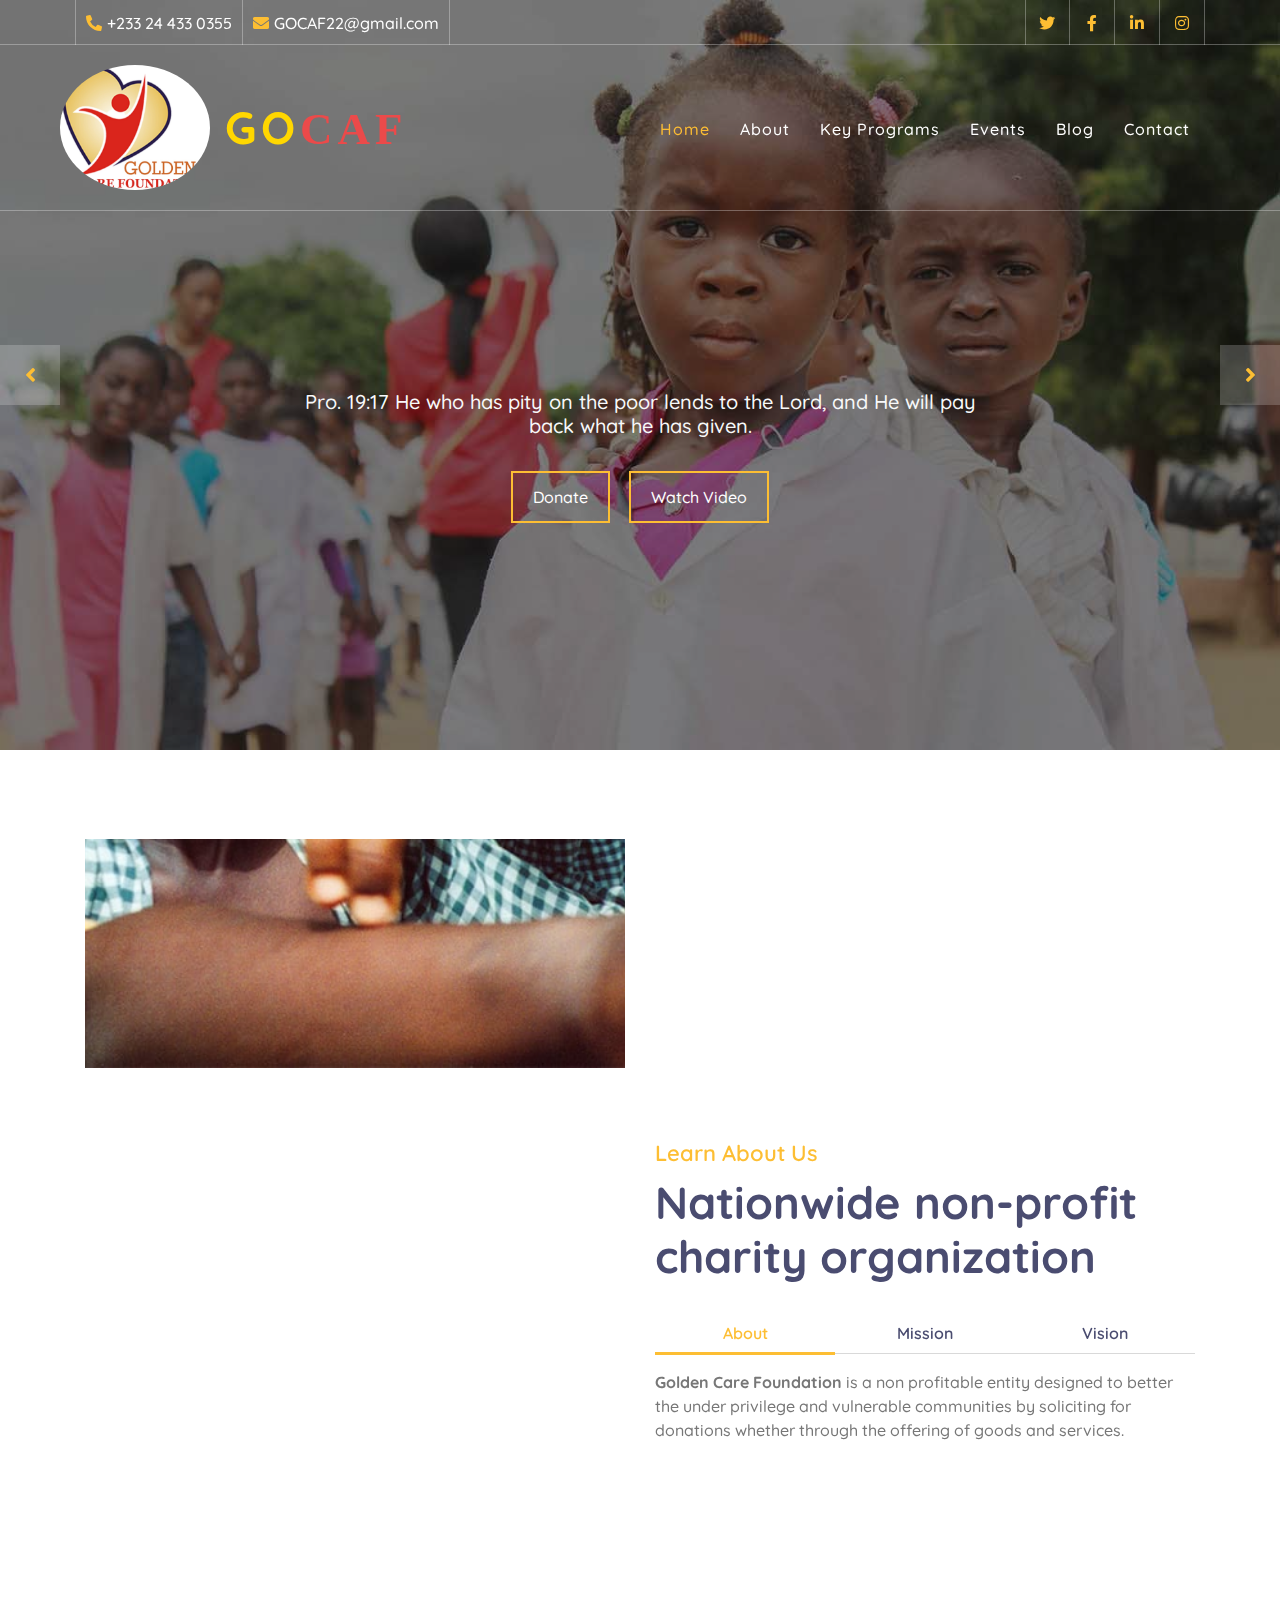
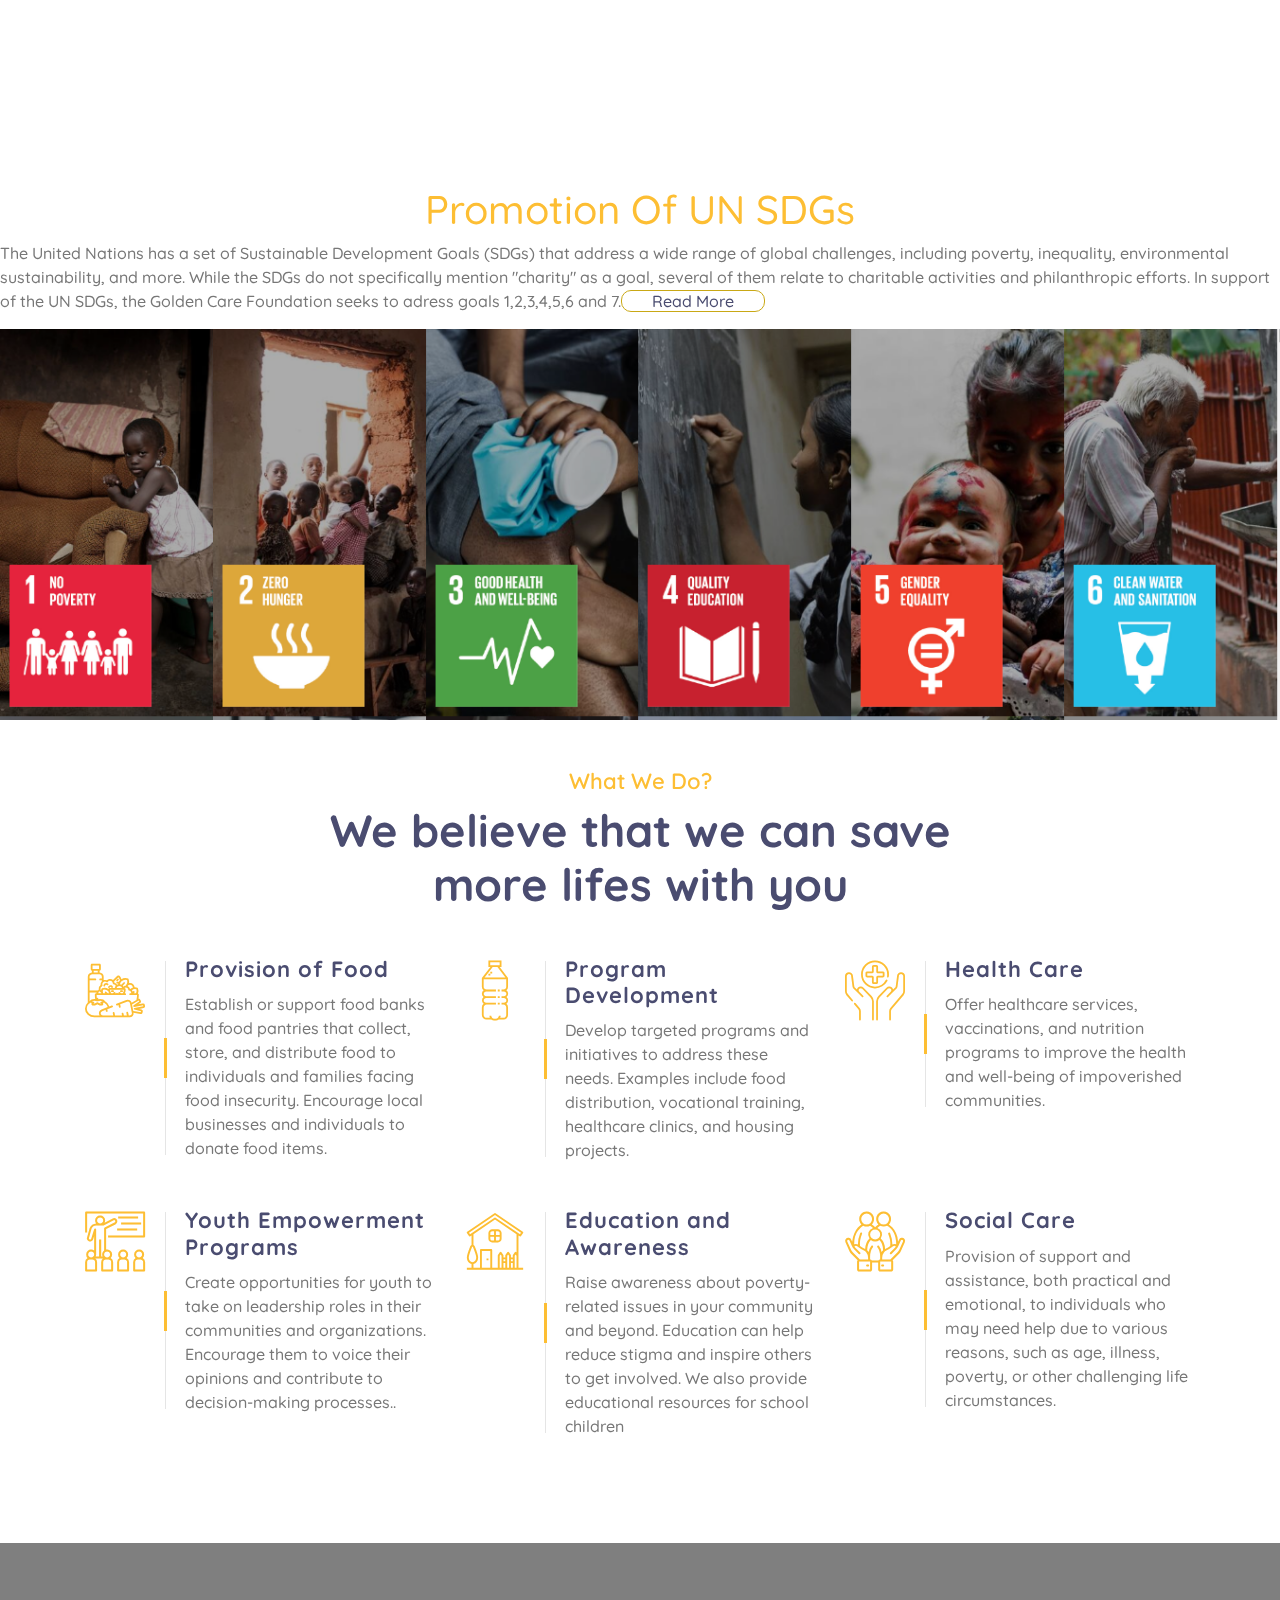
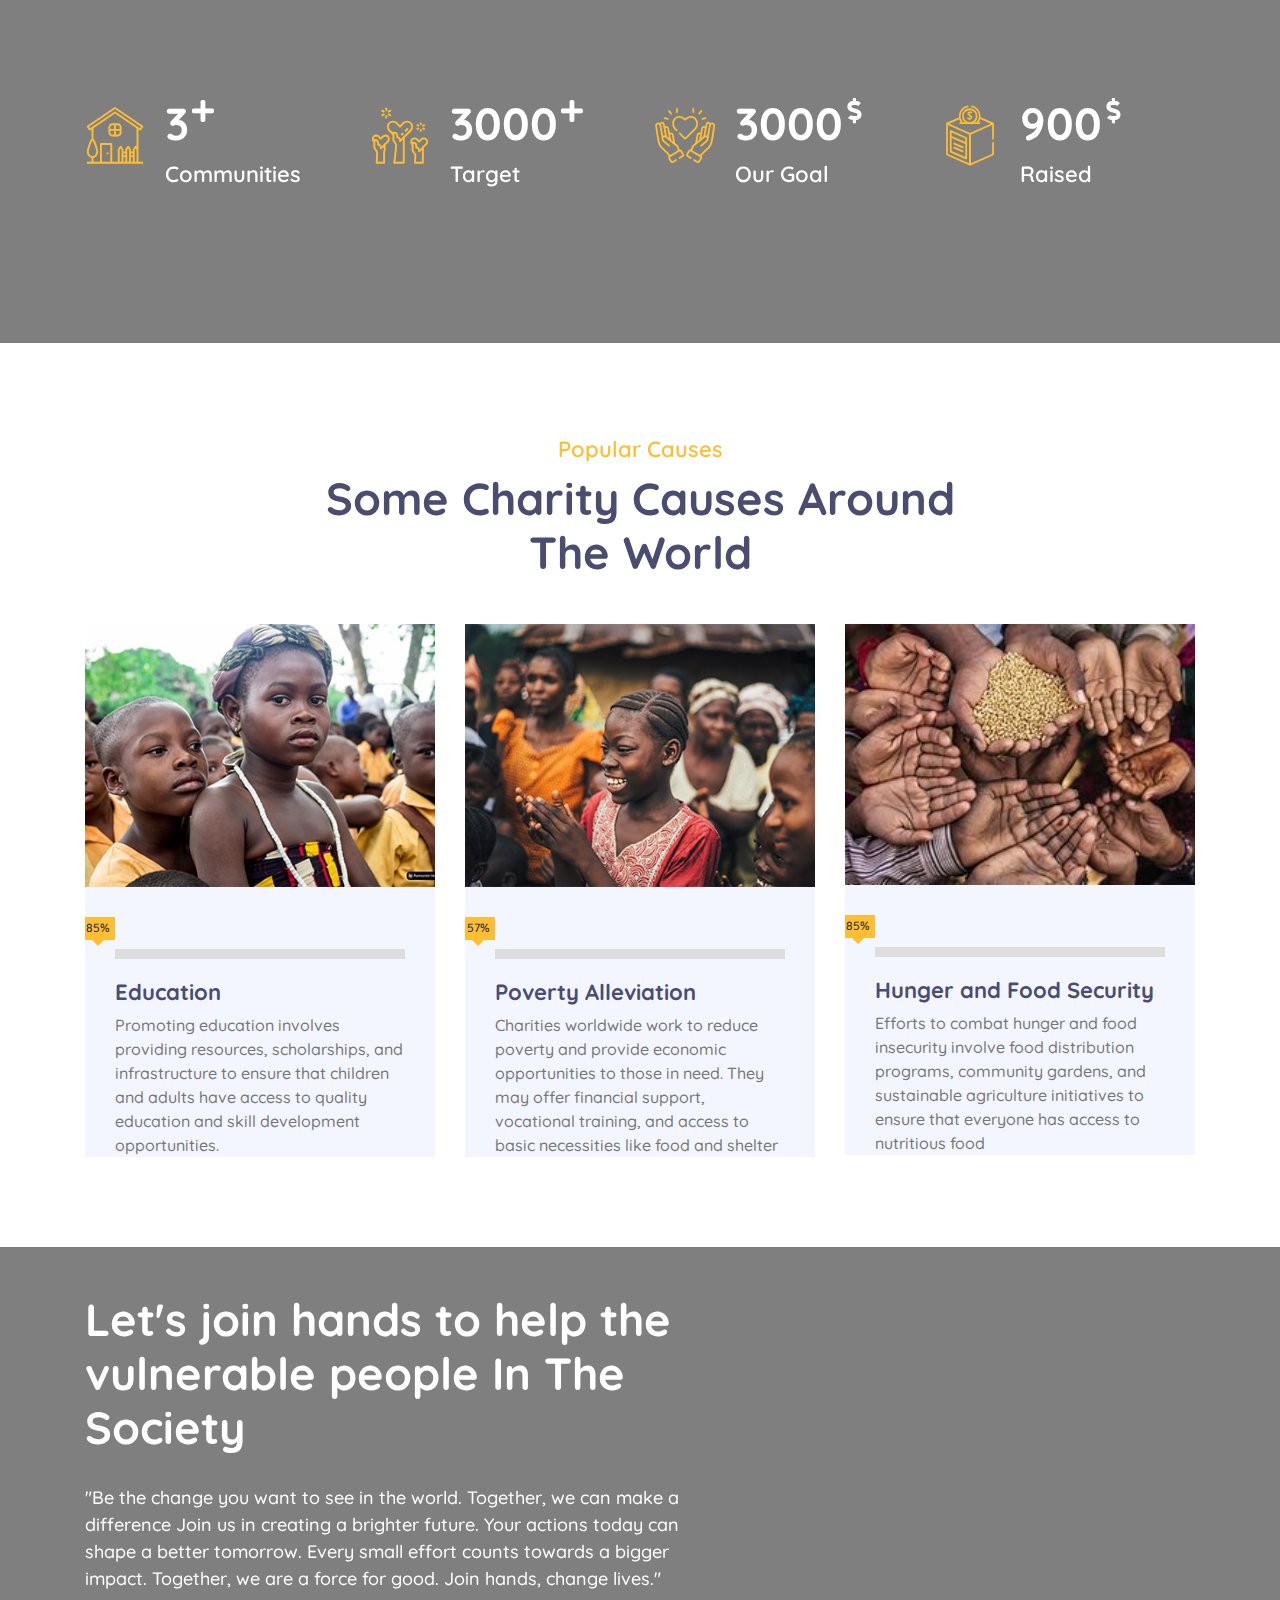
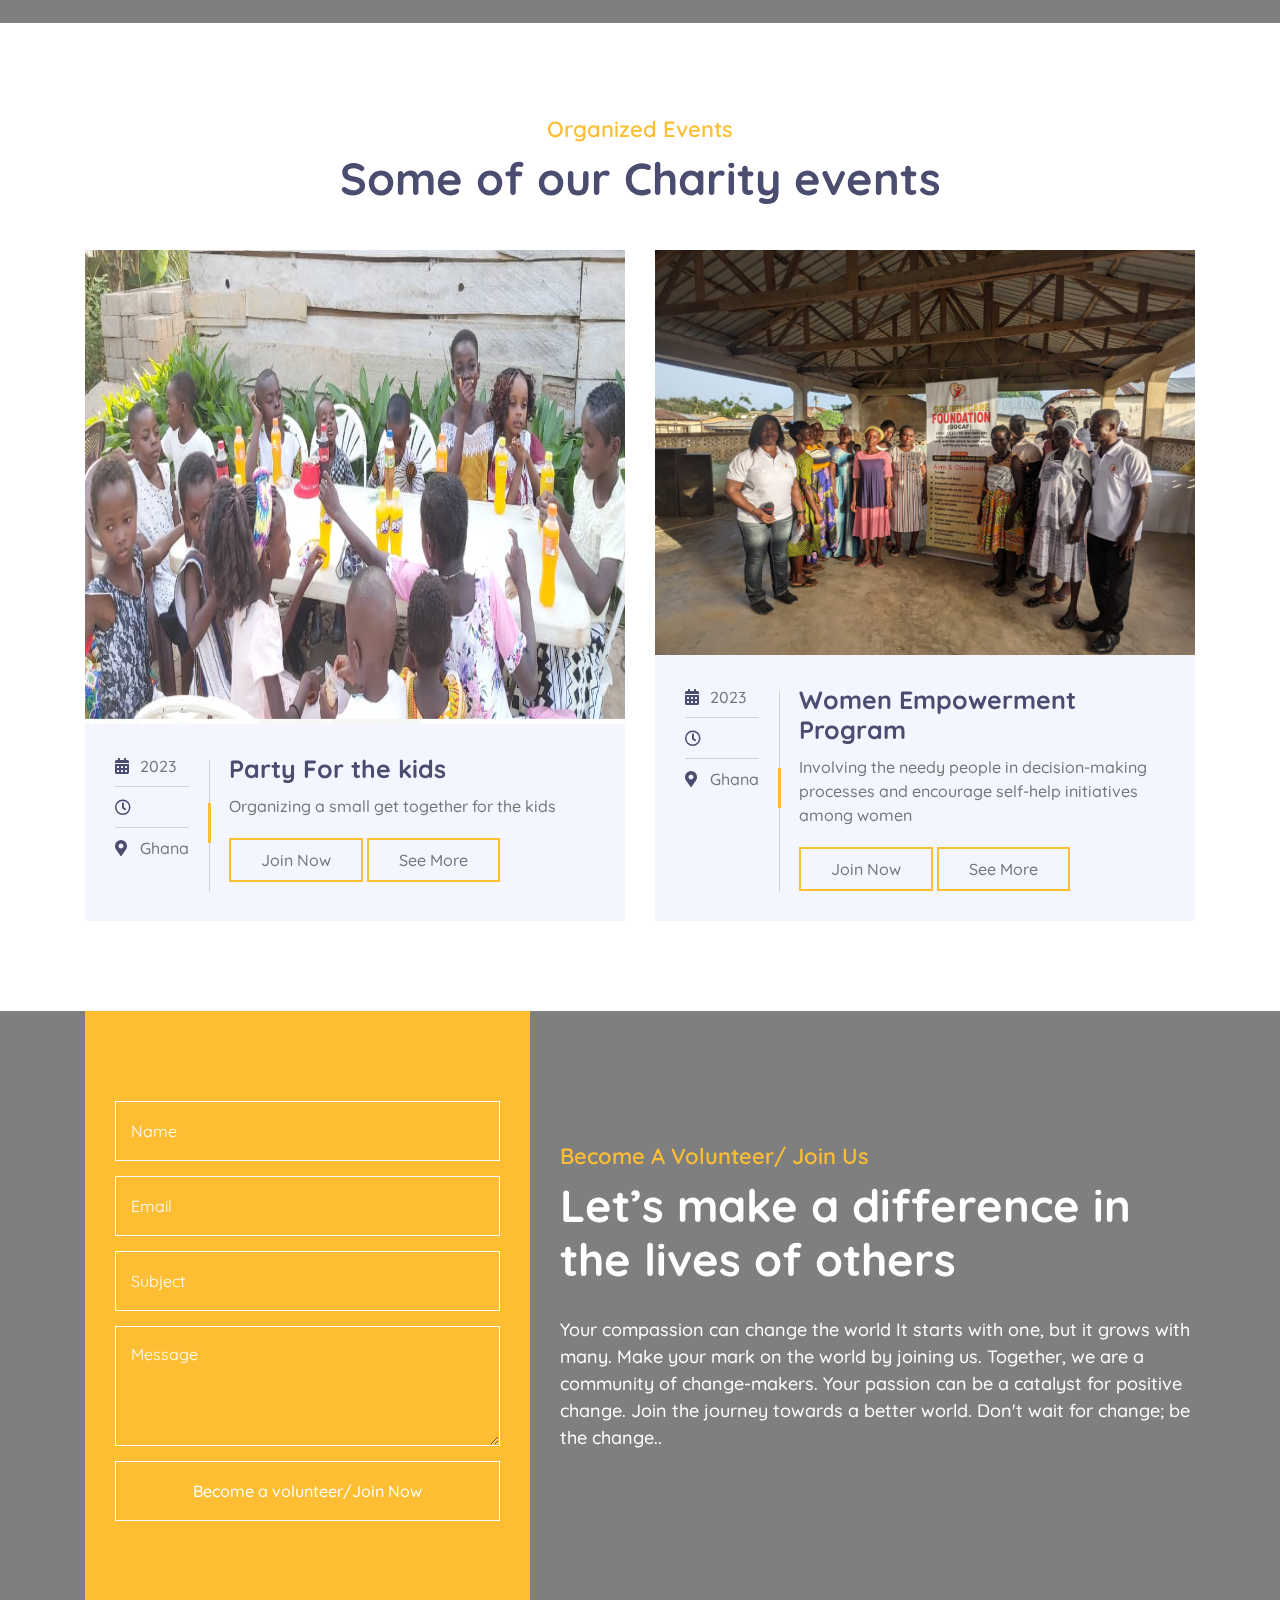
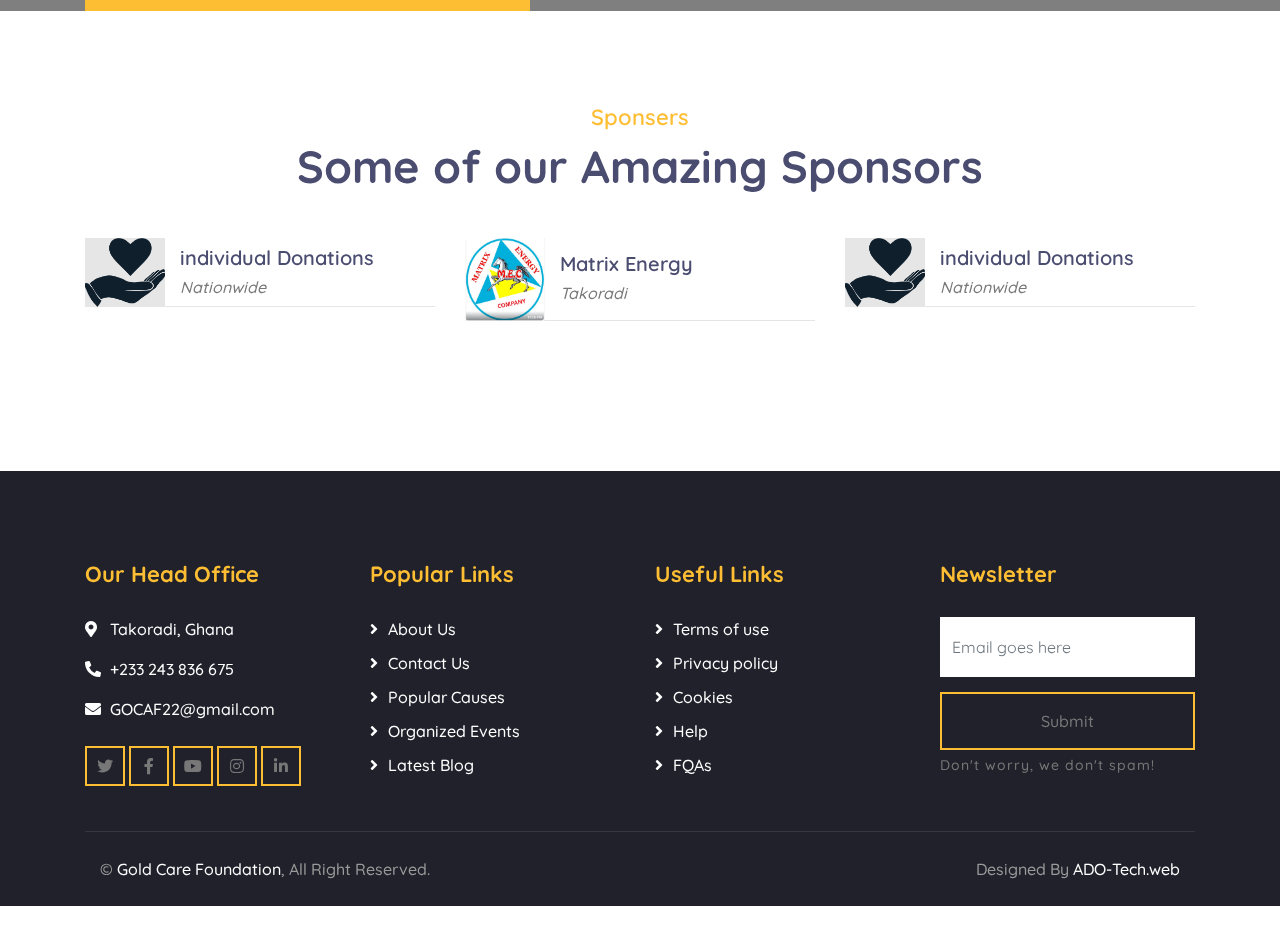
<file: index.html>
<!DOCTYPE html>
<html lang="en">
    <head>
        <meta charset="utf-8">
        <title>Golden Care Foundation</title>
        <meta content="width=device-width, initial-scale=1.0" name="viewport">
        <meta content="Free Website Template" name="keywords">
        <meta content="Free Website Template" name="description">

        <!-- Favicon -->
        <link href="img/favicon.ico" rel="icon">

        <!-- Google Font -->
        <link href="https://fonts.googleapis.com/css2?family=Quicksand:wght@300;400;500;600;700&display=swap" rel="stylesheet">
        
        <!-- CSS Libraries -->
        <link href="https://stackpath.bootstrapcdn.com/bootstrap/4.4.1/css/bootstrap.min.css" rel="stylesheet">
        <link href="https://cdnjs.cloudflare.com/ajax/libs/font-awesome/5.10.0/css/all.min.css" rel="stylesheet">
        <link href="lib/flaticon/font/flaticon.css" rel="stylesheet">
        <link href="lib/animate/animate.min.css" rel="stylesheet">
        <link href="lib/owlcarousel/assets/owl.carousel.min.css" rel="stylesheet">

        <!-- Template Stylesheet -->
        <link href="css/style.css" rel="stylesheet">
    </head>

    <body>
        <!-- Top Bar Start -->
        <div class="top-bar d-none d-md-block">
            <div class="container-fluid">
                <div class="row">
                    <div class="col-md-8">
                        <div class="top-bar-left">
                            <div class="text">
                                <i class="fa fa-phone-alt"></i>
                                <p>+233 24 433 0355</p>
                            </div>
                            <div class="text">
                                <i class="fa fa-envelope"></i>
                                <p>GOCAF22@gmail.com</p>
                            </div>
                        </div>
                    </div>
                    <div class="col-md-4">
                        <div class="top-bar-right">
                            <div class="social">
                                <a href=""><i class="fab fa-twitter"></i></a>
                                <a href=""><i class="fab fa-facebook-f"></i></a>
                                <a href=""><i class="fab fa-linkedin-in"></i></a>
                                <a href=""><i class="fab fa-instagram"></i></a>
                            </div>
                        </div>
                    </div>
                </div>
            </div>
        </div>
        <!-- Top Bar End -->

        <!-- Nav Bar Start -->
        <div class="navbar navbar-expand-lg bg-dark navbar-dark">
             <a href="index.html"><img id="page-logo" src="img/logo.png" alt=""></a>
            <div class="container-fluid">
                <a href="index.html" class="navbar-brand">GO<span class="foundation">CAF</span></a>
                <button type="button" class="navbar-toggler" data-toggle="collapse" data-target="#navbarCollapse">
                    <span class="navbar-toggler-icon"></span>
                </button>

                <div class="collapse navbar-collapse justify-content-between" id="navbarCollapse">
                    <div class="navbar-nav ml-auto">
                        <a href="index.html" class="nav-item nav-link active">Home</a>
                        <a href="about.html" class="nav-item nav-link">About</a>
                        <a href="causes.html" class="nav-item nav-link">Key Programs</a>
                        <a href="event.html" class="nav-item nav-link">Events</a>
                        <a href="blog.html" class="nav-item nav-link">Blog</a>
                        <!-- <div class="nav-item dropdown">
                            <a href="#" class="nav-link dropdown-toggle" data-toggle="dropdown">Pages</a>
                            <div class="dropdown-menu">
                                <a href="single.html" class="dropdown-item">Detail Page</a>
                                <a href="service.html" class="dropdown-item">What We Do</a>
                                <a href="team.html" class="dropdown-item">Meet The Team</a>
                                <a href="donate.html" class="dropdown-item">Donate Now</a>
                                <a href="volunteer.html" class="dropdown-item">Become A Volunteer</a>
                            </div>
                        </div> -->
                        <a href="contact.html" class="nav-item nav-link">Contact</a>
                    </div>
                </div>
            </div>
        </div>
        <!-- Nav Bar End -->


        <!-- Carousel Start -->
        <div class="carousel">
            <div class="container-fluid">
                <div class="owl-carousel">
                    <div class="carousel-item">
                        <div class="carousel-img">
                            <img src="img/carousel-1.jpg" alt="Image">
                        </div>
                        <div class="carousel-text">
                            <div class="container">
                            <h1 class="fade-in-out">Heart Of Gold Always Gives</h1>
                             </div>
                            <h5 id="quotation">Pro. 19:17 He who has pity on the poor lends to the Lord, and He will pay <span>back what he has given.</span></h5>
                            <p>
                            </p>
                            <div class="carousel-btn">
                                <a class="btn btn-custom" href="">Donate</a>
                                <a class="btn btn-custom btn-play" data-toggle="modal" data-src="img/books 5.mp4" data-target="#videoModal">Watch Video</a>
                            </div>
                        </div>
                    </div>
                    <div class="carousel-item">
                        <div class="carousel-img">
                            <img src="img/facts.jpg" alt="Image">
                        </div>
                        <div class="carousel-text">
                            <h1 class="fade-in-out">Get Involved with helping hand</h1>
                            <!-- <p>
                                Morbi sagittis turpis id suscipit feugiat. Suspendisse eu augue urna. Morbi sagittis, orci sodales varius fermentum, tortor
                            </p> -->
                            <div class="carousel-btn">
                                <a class="btn btn-custom" href="">Donate</a>
                                <a class="btn btn-custom btn-play" data-toggle="modal" data-src="img/books 5.mp4" data-target="#videoModal">Watch Video</a>
                            </div>
                        </div>
                    </div>
                    <div class="carousel-item">
                        <div class="carousel-img">
                            <img src="img/GROUP.PNG.png" alt="Image">
                        </div>
                        <div class="carousel-text">
                            <h1 class="fade-in-out">Bringing smiles to millions</h1>
                            <!-- <p>
                                Sed ultrices, est eget feugiat accumsan, dui nibh egestas tortor, ut rhoncus nibh ligula euismod quam. Proin pellentesque odio
                            </p> -->
                            <div class="carousel-btn">
                                <a class="btn btn-custom" href="">Donate Now</a>
                                <a class="btn btn-custom btn-play" data-toggle="modal" data-src="img/books 5.mp4" data-target="#videoModal">Watch Video</a>
                            </div>
                        </div>
                    </div>
                </div>
            </div>
        </div>
        <!-- Carousel End -->

        <!-- Video Modal Start-->
        <div class="modal fade" id="videoModal" tabindex="-1" role="dialog" aria-labelledby="exampleModalLabel" aria-hidden="true">
            <div class="modal-dialog" role="document">
                <div class="modal-content">
                    <div class="modal-body">
                        <button type="button" class="close" data-dismiss="modal" aria-label="Close">
                            <span aria-hidden="true">&times;</span>
                        </button>        
                        <!-- 16:9 aspect ratio -->
                        <div class="embed-responsive embed-responsive-16by9">
                            <iframe class="embed-responsive-item" src="" id="video"  allowscriptaccess="always" allow="autoplay"></iframe>
                        </div>
                    </div>
                </div>
            </div>
        </div> 
        <!-- Video Modal End -->
        

        <!-- About Start -->
        <div class="about">
            <div class="container">
                <div class="row align-items-center">
                    <div class="col-lg-6">
                        <div class="about-img" data-parallax="scroll" data-image-src="img/about.jpg"></div>
                    </div>
                    <div class="col-lg-6">
                        <div class="section-header">
                            <p>Learn About Us</p>
                            <h2>Nationwide non-profit charity organization</h2>
                        </div>
                        <div class="about-tab">
                            <ul class="nav nav-pills nav-justified">
                                <li class="nav-item">
                                    <a class="nav-link active" data-toggle="pill" href="#tab-content-1">About</a>
                                </li>
                                <li class="nav-item">
                                    <a class="nav-link" data-toggle="pill" href="#tab-content-2">Mission</a>
                                </li>
                                <li class="nav-item">
                                    <a class="nav-link" data-toggle="pill" href="#tab-content-3">Vision</a>
                                </li>
                            </ul>

                            <div class="tab-content">
                                <div id="tab-content-1" class="container tab-pane active">
                                    <strong>Golden Care Foundation </strong>is a non profitable entity designed to better the  
                                          under privilege and vulnerable communities by soliciting for donations
                                          whether through the offering of goods and services.
                                </div>
                                <div id="tab-content-2" class="container tab-pane fade">
                                    Our <strong>Mision</strong>  is to provide help to poeple in the under privilege society and improve
                                    the standard of living in their lives and environment.
                                </div>
                                <div id="tab-content-3" class="container tab-pane fade">
                                    Our<strong> Vision</strong> is to touch lives and transform people to have  better lives.
                                </div>
                            </div>
                        </div>
                    </div>
                </div>
            </div>
        </div>
        <!-- About End -->


        <section class="newOne">
          
            <h1>Promotion Of UN SDGs</h1>
            <p>The United Nations has a set of Sustainable Development Goals (SDGs) that address a wide 
               range of global challenges, including poverty, inequality, environmental sustainability, and more.
               While the SDGs do not specifically mention "charity" as a goal,
               several of them relate to charitable activities and philanthropic efforts. In support of the UN SDGs, the Golden Care Foundation seeks to adress 
            goals 1,2,3,4,5,6 and 7.<span><a target="_blank" href="https://sdgs.un.org/goals">Read More</a></span></p>
            <img width="100%" src="img/ungoals.png" alt="">

             </section>
        
        
        
        
        
        
        
        
        
        
        
        
        <!-- Service Start -->
        <div class="service">
            <div class="container">
                <div class="section-header text-center">
                    <p>What We Do?</p>
                    <h2>We believe that we can save more lifes with you</h2>
                </div>
                <div class="row">
                    <div class="col-lg-4 col-md-6">
                        <div class="service-item">
                            <div class="service-icon">
                                <i class="flaticon-diet"></i>
                            </div>
                            <div class="service-text">
                                <h3>Provision of Food</h3>
                                <p>Establish or support food banks and food pantries that collect, store, 
                                    and distribute food to individuals and families facing food insecurity.
                                    Encourage local businesses and individuals to donate food items.</p>
                            </div>
                        </div>
                    </div>
                    <div class="col-lg-4 col-md-6">
                        <div class="service-item">
                            <div class="service-icon">
                                <i class="flaticon-water"></i>
                            </div>
                            <div class="service-text">
                                <h3>Program Development</h3>
                                 <p>Develop targeted programs and initiatives to address these needs. 
                                   Examples include food distribution,
                                   vocational training, healthcare clinics, and housing projects.</p>
                            </div>
                        </div>
                    </div>
                    <div class="col-lg-4 col-md-6">
                        <div class="service-item">
                            <div class="service-icon">
                                <i class="flaticon-healthcare"></i>
                            </div>
                            <div class="service-text">
                                <h3>Health Care</h3>
                                <p>Offer healthcare services, vaccinations, 
                                  and nutrition programs to improve the health and well-being of impoverished communities.</p>
                            </div>
                        </div>
                    </div>
                    <div class="col-lg-4 col-md-6">
                        <div class="service-item">
                            <div class="service-icon">
                                <i class="flaticon-education"></i>
                            </div>
                            <div class="service-text">
                                <h3>Youth Empowerment Programs</h3>
                                <p>Create opportunities for youth to take on leadership roles in their communities and organizations.
                                   Encourage them to voice their opinions and contribute to decision-making processes..</p>
                            </div>
                        </div>
                    </div>
                    <div class="col-lg-4 col-md-6">
                        <div class="service-item">
                            <div class="service-icon">
                                <i class="flaticon-home"></i>
                            </div>
                            <div class="service-text">
                                <h3>Education and Awareness</h3>
                                <p>Raise awareness about poverty-related issues in your community and beyond. 
                                    Education can help reduce stigma and inspire others to get involved.
                                We also provide educational resources for school children</p>
                            </div>
                        </div>
                    </div>
                    <div class="col-lg-4 col-md-6">
                        <div class="service-item">
                            <div class="service-icon">
                                <i class="flaticon-social-care"></i>
                            </div>
                            <div class="service-text">
                                <h3>Social Care</h3>
                                <p>Provision of support and assistance, both practical and emotional, 
                                to individuals who may need help due to various reasons, such as age,
                                 illness, poverty, or other challenging life circumstances.
                                 </p>
                            </div>
                        </div>
                    </div>
                </div>
            </div>
        </div>
        <!-- Service End -->
        
        
        <!-- Facts Start -->
        <div class="facts" data-parallax="scroll" data-image-src="img/facts.jpg">
            <div class="container">
                <div class="row">
                    <div class="col-lg-3 col-md-6">
                        <div class="facts-item">
                            <i class="flaticon-home"></i>
                            <div class="facts-text">
                                <h3 class="facts-plus" data-toggle="counter-up">3</h3>
                               <p>Communities</p>
                            </div>
                        </div>
                    </div>
                    <div class="col-lg-3 col-md-6">
                        <div class="facts-item">
                            <i class="flaticon-charity"></i>
                            <div class="facts-text">
                                <h3 class="facts-plus" data-toggle="counter-up">3000</h3>
                              <p>Target</p>
                            </div>
                        </div>
                    </div>
                    <div class="col-lg-3 col-md-6">
                        <div class="facts-item">
                            <i class="flaticon-kindness"></i>
                            <div class="facts-text">
                                <h3 class="facts-dollar" data-toggle="counter-up">3000</h3>
                                <p>Our Goal</p>
                            </div>
                        </div>
                    </div>
                    <div class="col-lg-3 col-md-6">
                        <div class="facts-item">
                            <i class="flaticon-donation"></i>
                            <div class="facts-text">
                                <h3 class="facts-dollar" data-toggle="counter-up">900</h3>
                                <p>Raised</p>
                            </div>
                        </div>
                    </div>
                </div>
            </div>
        </div>
        <!-- Facts End -->
        
        
        <!-- Causes Start -->
        <div class="causes">
            <div class="container">
                <div class="section-header text-center">
                    <p>Popular Causes</p>
                    <h2>Some Charity Causes Around The World</h2>
                </div>
                <div class="owl-carousel causes-carousel">
                    <div class="causes-item">
                        <div class="causes-img">
                            <img src="img/causes-1.jpg" alt="Image">
                        </div>
                        <div class="causes-progress">
                            <div class="progress">
                                <div class="progress-bar" role="progressbar" aria-valuenow="85" aria-valuemin="0" aria-valuemax="100">
                                    <span>85%</span>
                                </div>
                            </div>
                            <!-- <div class="progress-text">
                                <p><strong>Raised:</strong> $100000</p>
                                <p><strong>Goal:</strong> $50000</p>
                            </div> -->
                        </div>
                        <div class="causes-text">
                            <h3>Education</h3>
                            <p> Promoting education involves providing resources, scholarships, and 
                                infrastructure to ensure that children
                                and adults have access to quality education and skill development opportunities.</p>
                        </div>
                        <!-- <div class="causes-btn">
                            <a class="btn btn-custom">Learn More</a>
                            <a class="btn btn-custom">Join Now</a>
                        </div> -->
                    </div>
                    <div class="causes-item">
                        <div class="causes-img">
                            <img src="img/causes-2.jpg" alt="Image">
                        </div>
                        <div class="causes-progress">
                            <div class="progress">
                                <div class="progress-bar" role="progressbar" aria-valuenow="85" aria-valuemin="0" aria-valuemax="100">
                                    <span>57%</span>
                                </div>
                            </div>
                            <!-- <div class="progress-text">
                                <p><strong>Raised:</strong> $100000</p>
                                <p><strong>Goal:</strong> $50000</p>
                            </div> -->
                        </div>
                        <div class="causes-text">
                            <h3>Poverty Alleviation</h3>
                            <p> Charities worldwide work to reduce poverty and provide economic opportunities to those in need.
                                They may offer financial support, vocational training,
                                and access to basic necessities like food and shelter</p>
                        </div>
                        <!-- <div class="causes-btn">
                            <a class="btn btn-custom">Learn More</a>
                            <a class="btn btn-custom">Join Now</a>
                        </div> -->
                    </div>
                    <div class="causes-item">
                        <div class="causes-img">
                            <img src="img/food.png" alt="Image">
                        </div>
                        <div class="causes-progress">
                            <div class="progress">
                                <div class="progress-bar" role="progressbar" aria-valuenow="85" aria-valuemin="0" aria-valuemax="100">
                                    <span>85%</span>
                                </div>
                            </div>
                            <!-- <div class="progress-text">
                                <p><strong>Raised:</strong> $100000</p>
                                <p><strong>Goal:</strong> $50000</p>
                            </div> -->
                        </div>
                        <div class="causes-text">
                            <h3>Hunger and Food Security</h3>
                            <p> Efforts to combat hunger and food insecurity involve food distribution programs, 
                                community gardens, and sustainable agriculture
                                initiatives to ensure that everyone has access to nutritious food</p>
                        </div>
                        <!-- <div class="causes-btn">
                            <a class="btn btn-custom">Learn More</a>
                            <a class="btn btn-custom">Join Now</a>
                        </div> -->
                    </div>
                    <div class="causes-item">
                        <div class="causes-img">
                            <img src="img/elderly care.png" alt="Image">
                        </div>
                        <div class="causes-progress">
                            <div class="progress">
                                <div class="progress-bar" role="progressbar" aria-valuenow="85" aria-valuemin="0" aria-valuemax="100">
                                    <span>85%</span>
                                </div>
                            </div>
                            <!-- <div class="progress-text">
                                <p><strong>Raised:</strong> $100000</p>
                                <p><strong>Goal:</strong> $50000</p>
                            </div> -->
                        </div>
                        <div class="causes-text">
                            <h3>Elderly Care</h3>
                            <p> Initiatives support the well-being of elderly individuals by providing companionship,
                                healthcare, and resources to improve their quality of life.</p>
                        </div>
                        <!-- <div class="causes-btn">
                            <a class="btn btn-custom">Learn More</a>
                            <a class="btn btn-custom">Join Now</a>
                        </div> -->
                    </div>
                </div>
            </div>
        </div>
        <!-- Causes End -->
        
        
        <!-- Donate Start -->
        <div class="donate" data-parallax="scroll" data-image-src="img/donate.jpg">
            <div class="container">
                <div class="row align-items-center">
                    <div class="col-lg-7">
                        <div class="donate-content">
                            <div class="section-header">
                                <!-- <p>Join Now</p> -->
                                <h2>Let's join hands to help the vulnerable  people In The Society</h2>
                            </div>
                            <div class="donate-text">
                                <p>"Be the change you want to see in the world.
                                    Together, we can make a difference
                                    Join us in creating a brighter future.
                                    Your actions today can shape a better tomorrow.
                                    Every small effort counts towards a bigger impact.
                                    Together, we are a force for good.
                                    Join hands, change lives."
                                </p>
                            </div>
                        </div>
                    </div>
                    <!-- <div class="col-lg-5">
                        <div class="donate-form">
                            <form>
                                <div class="control-group">
                                    <input type="text" class="form-control" placeholder="Name" required="required" />
                                </div>
                                <div class="control-group">
                                    <input type="email" class="form-control" placeholder="Email" required="required" />
                                </div> -->
                                <!-- <div class="btn-group btn-group-toggle" data-toggle="buttons">
                                    <label class="btn btn-custom active">
                                        <input type="radio" name="options" checked> $10
                                    </label>
                                    <label class="btn btn-custom">
                                        <input type="radio" name="options"> $20
                                    </label>
                                    <label class="btn btn-custom">
                                        <input type="radio" name="options"> $30
                                    </label>
                                </div> -->
                                <!-- <div>
                                    <button class="btn btn-custom" type="submit">Join Now</button>
                                </div> -->
                            </form>
                        </div>
                    </div>
                </div>
            </div>
        </div>
        <!-- Donate End -->
        
        
        <!-- Event Start -->
        <div class="event">
            <div class="container">
                <div class="section-header text-center">
                    <p>Organized Events</p>
                    <h2>Some of our Charity events </h2>
                </div>
                <div class="row">
                    <div class="col-lg-6">
                        <div class="event-item">
                            <img height="474px" src="img/party.png" alt="Image">
                            
                            <div class="event-content">
                                <div class="event-meta">
                                    <p><i class="fa fa-calendar-alt"></i>2023</p>
                                    <p><i class="far fa-clock"></i></p>
                                    <p><i class="fa fa-map-marker-alt"></i>Ghana</p>
                                </div>
                                <div class="event-text">
                                    <h3>Party For the kids</h3>
                                    <p>
                                        Organizing a small get together for the kids
                                    </p>
                                    <a class="btn btn-custom" href="">Join Now</a>
                                    <a  class="btn btn-custom" href="event.html">See More</a>
                                </div>
                            </div>
                        </div>
                    </div>
                    <div class="col-lg-6">
                        <div class="event-item">
                            <img  src="img/widows 2.jpg" alt="Image">
                            <div class="event-content">
                                <div class="event-meta">
                                    <p><i class="fa fa-calendar-alt"></i>2023</p>
                                    <p><i class="far fa-clock"></i></p>
                                    <p><i class="fa fa-map-marker-alt"></i>Ghana</p>
                                </div>
                                <div class="event-text">
                                    <h3>Women Empowerment Program</h3>
                                    <p >
                                        Involving the needy people in decision-making processes and encourage
                                        self-help initiatives among women
                                    </p>
                                    <a class="btn btn-custom" href="">Join Now</a>
                                    <a target="_blank" class="btn btn-custom" href="event.html">See More</a>
                                </div>
                            </div>
                        </div>
                    </div>
                </div>
            </div>
        </div>
        <!-- Event End -->


        <!-- Team Start -->
        <!-- <div class="team">
            <div class="container">
                <div class="section-header text-center">
                    <p>Meet Our Team</p>
                    <h2>Awesome guys behind our charity activities</h2>
                </div>
                <div class="row">
                    <div class="col-lg-3 col-md-6">
                        <div class="team-item">
                            <div class="team-img">
                                <img src="img/team-1.jpg" alt="Team Image">
                            </div>
                            <div class="team-text">
                                <h2>Donald John</h2>
                                <p>Founder & CEO</p>
                                <div class="team-social">
                                    <a href=""><i class="fab fa-twitter"></i></a>
                                    <a href=""><i class="fab fa-facebook-f"></i></a>
                                    <a href=""><i class="fab fa-linkedin-in"></i></a>
                                    <a href=""><i class="fab fa-instagram"></i></a>
                                </div>
                            </div>
                        </div>
                    </div>
                    <div class="col-lg-3 col-md-6">
                        <div class="team-item">
                            <div class="team-img">
                                <img src="img/team-2.jpg" alt="Team Image">
                            </div>
                            <div class="team-text">
                                <h2>Adam Phillips</h2>
                                <p>Chef Executive</p>
                                <div class="team-social">
                                    <a href=""><i class="fab fa-twitter"></i></a>
                                    <a href=""><i class="fab fa-facebook-f"></i></a>
                                    <a href=""><i class="fab fa-linkedin-in"></i></a>
                                    <a href=""><i class="fab fa-instagram"></i></a>
                                </div>
                            </div>
                        </div>
                    </div>
                    <div class="col-lg-3 col-md-6">
                        <div class="team-item">
                            <div class="team-img">
                                <img src="img/team-3.jpg" alt="Team Image">
                            </div>
                            <div class="team-text">
                                <h2>Thomas Olsen</h2>
                                <p>Chef Advisor</p>
                                <div class="team-social">
                                    <a href=""><i class="fab fa-twitter"></i></a>
                                    <a href=""><i class="fab fa-facebook-f"></i></a>
                                    <a href=""><i class="fab fa-linkedin-in"></i></a>
                                    <a href=""><i class="fab fa-instagram"></i></a>
                                </div>
                            </div>
                        </div>
                    </div>
                    <div class="col-lg-3 col-md-6">
                        <div class="team-item">
                            <div class="team-img">
                                <img src="img/team-4.jpg" alt="Team Image">
                            </div>
                            <div class="team-text">
                                <h2>James Alien</h2>
                                <p>Advisor</p>
                                <div class="team-social">
                                    <a href=""><i class="fab fa-twitter"></i></a>
                                    <a href=""><i class="fab fa-facebook-f"></i></a>
                                    <a href=""><i class="fab fa-linkedin-in"></i></a>
                                    <a href=""><i class="fab fa-instagram"></i></a>
                                </div>
                            </div>
                        </div>
                    </div>
                </div>
            </div>
        </div> -->
        <!-- Team End -->
        
        
        <!-- Volunteer Start -->
        <div class="volunteer" data-parallax="scroll" data-image-src="img/volunteer.jpg">
            <div class="container">
                <div class="row align-items-center">
                    <div class="col-lg-5">
                        <div class="volunteer-form">
                            <form>
                                <div class="control-group">
                                    <input type="text" class="form-control" placeholder="Name" required="required" />
                                </div>
                                <div class="control-group">
                                    <input type="email" class="form-control" placeholder="Email" required="required" />
                                </div>
                                <div class="control-group">
                                    <input type="text" class="form-control" placeholder="Subject" required="required" />
                                </div>
                                
                                
                                <div class="control-group">
                                    <textarea class="form-control" placeholder="Message" required="required"></textarea>
                                </div>
                                <div>
                                    <button class="btn btn-custom" type="submit">Become a volunteer/Join Now</button>
                                </div>
                            </form>
                        </div>
                    </div>
                    <div class="col-lg-7">
                        <div class="volunteer-content">
                            <div class="section-header">
                                <p>Become A Volunteer/ Join Us</p>
                                <h2>Let’s make a difference in the lives of others</h2>
                            </div>
                            <div class="volunteer-text">
                                <p>
                                    Your compassion can change the world
                                        It starts with one, but it grows with many.
                                        Make your mark on the world by joining us.
                                        Together, we are a community of change-makers.
                                        Your passion can be a catalyst for positive change.
                                        Join the journey towards a better world.
                                        Don't wait for change; be the change..
                                </p>
                            </div>
                        </div>
                    </div>
                </div>
            </div>
        </div>
        <!-- Volunteer End -->
        
        
        <!-- Testimonial Start -->
        <div class="testimonial">
            <div class="container">
                <div class="section-header text-center">
                    <p>Sponsers</p>
                    <h2>Some of our Amazing Sponsors</h2>
                </div>
                <div class="owl-carousel testimonials-carousel">
                    <div class="testimonial-item">
                        <div class="testimonial-profile">
                            <img src="img/matrix logo.png" alt="Image">
                            <div class="testimonial-name">
                                <h3>Matrix Energy</h3>
                                <p>Takoradi</p>
                            </div>
                        </div>
                        <div class="testimonial-text">
                            <!-- <p>
                                Lorem ipsum dolor sit amet elit. Phasel preti mi facilis ornare velit non vulputa. Aliqu metus tortor, auctor id gravid vivera quis
                            </p> -->
                        </div>
                    </div>
                    <div class="testimonial-item">
                        <div class="testimonial-profile">
                            <img src="img/individual.png" alt="Image">
                            <div class="testimonial-name">
                                <h3>individual Donations</h3>
                                <p>Nationwide</p>
                            </div>
                        </div>
                        <div class="testimonial-text">
                            <!-- <p>
                                Lorem ipsum dolor sit amet elit. Phasel preti mi facilis ornare velit non vulputa. Aliqu metus tortor, auctor id gravid vivera quis
                            </p> -->
                        </div>
                    </div>
                    <!-- <div class="testimonial-item">
                        <div class="testimonial-profile">
                            <img src="img/testimonial-3.jpg" alt="Image">
                            <div class="testimonial-name">
                                <h3>Person Name</h3>
                                <p>Profession</p>
                            </div>
                        </div>
                        <div class="testimonial-text">
                            <p>
                                Lorem ipsum dolor sit amet elit. Phasel preti mi facilis ornare velit non vulputa. Aliqu metus tortor, auctor id gravid vivera quis
                            </p>
                        </div>
                    </div>
                    <div class="testimonial-item">
                        <div class="testimonial-profile">
                            <img src="img/testimonial-4.jpg" alt="Image">
                            <div class="testimonial-name">
                                <h3>Person Name</h3>
                                <p>Profession</p>
                            </div>
                        </div>
                        <div class="testimonial-text">
                            <p>
                                Lorem ipsum dolor sit amet elit. Phasel preti mi facilis ornare velit non vulputa. Aliqu metus tortor, auctor id gravid vivera quis
                            </p>
                        </div> -->
                    </div>
                </div>
            </div>
        </div>
        <!-- Testimonial End -->
        
        
        <!-- Contact Start -->
        <div class="contact">
            <div class="container">
                <div class="section-header text-center">
                    <!-- <p>Get In Touch</p>
                    <h2>Contact for any query</h2>
                </div>
                <div class="contact-img">
                    <img src="img/contactbackroung.png" alt="Image">
                </div>
                <div class="contact-form">
                        <div id="success"></div>
                        <form name="sentMessage" id="contactForm" novalidate="novalidate">
                            <div class="control-group">
                                <input type="text" class="form-control" id="name" placeholder="Your Name" required="required" data-validation-required-message="Please enter your name" />
                                <p class="help-block text-danger"></p>
                            </div>
                            <div class="control-group">
                                <input type="email" class="form-control" id="email" placeholder="Your Email" required="required" data-validation-required-message="Please enter your email" />
                                <p class="help-block text-danger"></p>
                            </div>
                            <div class="control-group">
                                <input type="text" class="form-control" id="subject" placeholder="Subject" required="required" data-validation-required-message="Please enter a subject" />
                                <p class="help-block text-danger"></p>
                            </div>
                            <div class="control-group">
                                <textarea class="form-control" id="message" placeholder="Message" required="required" data-validation-required-message="Please enter your message"></textarea>
                                <p class="help-block text-danger"></p>
                            </div>
                            <div>
                                <button class="btn btn-custom" type="submit" id="sendMessageButton">Send Message</button>
                            </div>
                        </form>
                    </div> -->
            </div>
        </div>
        <!-- Contact End -->


        <!-- Blog Start -->
        <!-- <div class="blog">
            <div class="container">
                <div class="section-header text-center">
                    <p>Our Blog</p>
                    <h2>Latest news & articles directly from our blog</h2>
                </div>
                <div class="row">
                    <div class="col-lg-4">
                        <div class="blog-item">
                            <div class="blog-img">
                                <img src="img/blog-1.jpg" alt="Image">
                            </div>
                            <div class="blog-text">
                                <h3><a href="#">Lorem ipsum dolor sit</a></h3>
                                <p>
                                    Lorem ipsum dolor sit amet elit. Neca pretim miura bitur facili ornare velit non vulpte liqum metus tortor
                                </p>
                            </div>
                            <div class="blog-meta">
                                <p><i class="fa fa-user"></i><a href="">Admin</a></p>
                                <p><i class="fa fa-comments"></i><a href="">15 Comments</a></p>
                            </div>
                        </div>
                    </div>
                    <div class="col-lg-4">
                        <div class="blog-item">
                            <div class="blog-img">
                                <img src="img/blog-2.jpg" alt="Image">
                            </div>
                            <div class="blog-text">
                                <h3><a href="#">Lorem ipsum dolor sit</a></h3>
                                <p>
                                    Lorem ipsum dolor sit amet elit. Neca pretim miura bitur facili ornare velit non vulpte liqum metus tortor
                                </p>
                            </div>
                            <div class="blog-meta">
                                <p><i class="fa fa-user"></i><a href="">Admin</a></p>
                                <p><i class="fa fa-comments"></i><a href="">15 Comments</a></p>
                            </div>
                        </div>
                    </div>
                    <div class="col-lg-4">
                        <div class="blog-item">
                            <div class="blog-img">
                                <img src="img/blog-3.jpg" alt="Image">
                            </div>
                            <div class="blog-text">
                                <h3><a href="#">Lorem ipsum dolor sit</a></h3>
                                <p>
                                    Lorem ipsum dolor sit amet elit. Neca pretim miura bitur facili ornare velit non vulpte liqum metus tortor
                                </p>
                            </div>
                            <div class="blog-meta">
                                <p><i class="fa fa-user"></i><a href="">Admin</a></p>
                                <p><i class="fa fa-comments"></i><a href="">15 Comments</a></p>
                            </div>
                        </div>
                    </div>
                </div>
            </div>
        </div> -->
        <!-- Blog End -->


        <!-- Footer Start -->
        <div class="footer">
            <div class="container">
                <div class="row">
                    <div class="col-lg-3 col-md-6">
                        <div class="footer-contact">
                            <h2>Our Head Office</h2>
                            <p><i class="fa fa-map-marker-alt"></i>Takoradi, Ghana</p>
                            <p><i class="fa fa-phone-alt"></i>+233 243 836 675</p>
                            <p><i class="fa fa-envelope"></i>GOCAF22@gmail.com</p>
                            <div class="footer-social">
                                <a class="btn btn-custom" href=""><i class="fab fa-twitter"></i></a>
                                <a class="btn btn-custom" href=""><i class="fab fa-facebook-f"></i></a>
                                <a class="btn btn-custom" href=""><i class="fab fa-youtube"></i></a>
                                <a class="btn btn-custom" href=""><i class="fab fa-instagram"></i></a>
                                <a class="btn btn-custom" href=""><i class="fab fa-linkedin-in"></i></a>
                            </div>
                        </div>
                    </div>
                    <div class="col-lg-3 col-md-6">
                        <div class="footer-link">
                            <h2>Popular Links</h2>
                            <a href="">About Us</a>
                            <a href="">Contact Us</a>
                            <a href="">Popular Causes</a>
                            <a href="">Organized Events</a>
                            <a href="">Latest Blog</a>
                        </div>
                    </div>
                    <div class="col-lg-3 col-md-6">
                        <div class="footer-link">
                            <h2>Useful Links</h2>
                            <a href="">Terms of use</a>
                            <a href="">Privacy policy</a>
                            <a href="">Cookies</a>
                            <a href="">Help</a>
                            <a href="">FQAs</a>
                        </div>
                    </div>
                    <div class="col-lg-3 col-md-6">
                        <div class="footer-newsletter">
                            <h2>Newsletter</h2>
                            <form>
                                <input class="form-control" placeholder="Email goes here">
                                <button class="btn btn-custom">Submit</button>
                                <label>Don't worry, we don't spam!</label>
                            </form>
                        </div>
                    </div>
                </div>
            </div>
            <div class="container copyright">
                <div class="row">
                    <div class="col-md-6">
                        <p>&copy; <a href="#">Gold Care Foundation</a>, All Right Reserved.</p>
                    </div>
                    <div class="col-md-6">
                        <p>Designed By <a href="https://github.com/ADO-Tech-Web">ADO-Tech.web</a></p>
                    </div>
                </div>
            </div>
        </div>
        <!-- Footer End -->
        
        <!-- Back to top button -->
        <a href="#" class="back-to-top"><i class="fa fa-chevron-up"></i></a>
        
        <!-- Pre Loader -->
        <div id="loader" class="show">
            <div class="loader"></div>
        </div>

        <!-- JavaScript Libraries -->
        <script src="https://code.jquery.com/jquery-3.4.1.min.js"></script>
        <script src="https://stackpath.bootstrapcdn.com/bootstrap/4.4.1/js/bootstrap.bundle.min.js"></script>
        <script src="lib/easing/easing.min.js"></script>
        <script src="lib/owlcarousel/owl.carousel.min.js"></script>
        <script src="lib/waypoints/waypoints.min.js"></script>
        <script src="lib/counterup/counterup.min.js"></script>
        <script src="lib/parallax/parallax.min.js"></script>
        
        <!-- Contact Javascript File -->
        <script src="mail/jqBootstrapValidation.min.js"></script>
        <script src="mail/contact.js"></script>

        <!-- Template Javascript -->
        <script src="js/main.js"></script>
    </body>
</html>
</file>
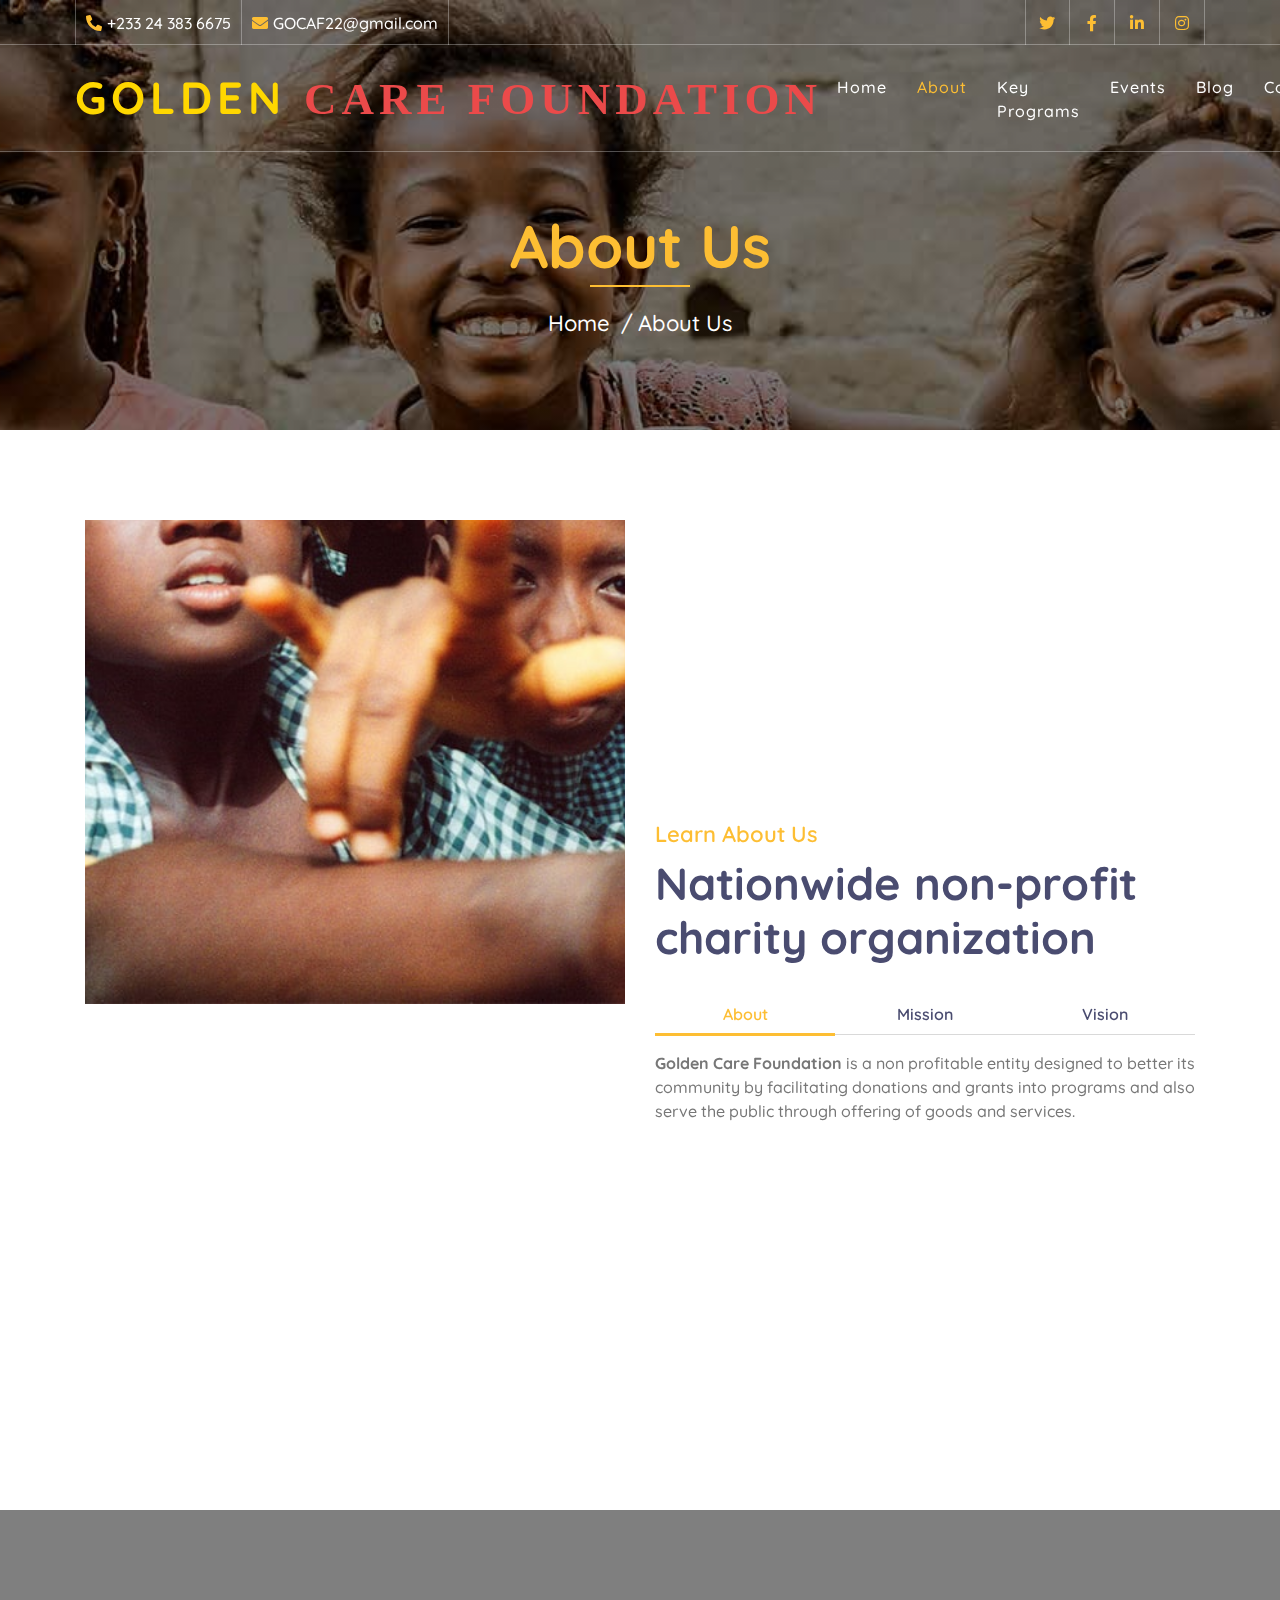
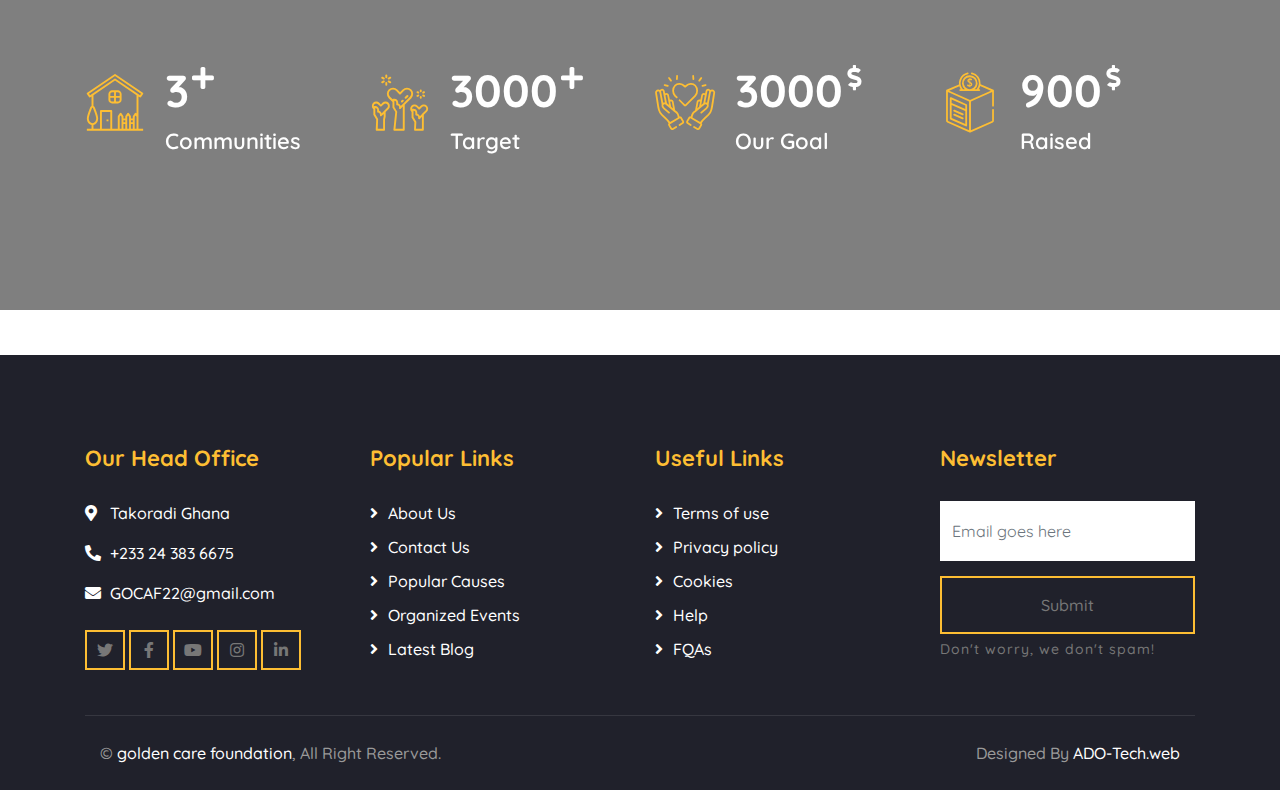
<file: about.html>
<!DOCTYPE html>
<html lang="en">
    <head>
        <meta charset="utf-8">
        <title> Golden Care Foundation</title>
        <meta content="width=device-width, initial-scale=1.0" name="viewport">
        <meta content="Free Website Template" name="keywords">
        <meta content="Free Website Template" name="description">

        <!-- Favicon -->
        <link href="img/favicon.ico" rel="icon">

        <!-- Google Font -->
        <link href="https://fonts.googleapis.com/css2?family=Quicksand:wght@300;400;500;600;700&display=swap" rel="stylesheet">
        
        <!-- CSS Libraries -->
        <link href="https://stackpath.bootstrapcdn.com/bootstrap/4.4.1/css/bootstrap.min.css" rel="stylesheet">
        <link href="https://cdnjs.cloudflare.com/ajax/libs/font-awesome/5.10.0/css/all.min.css" rel="stylesheet">
        <link href="lib/flaticon/font/flaticon.css" rel="stylesheet">
        <link href="lib/animate/animate.min.css" rel="stylesheet">
        <link href="lib/owlcarousel/assets/owl.carousel.min.css" rel="stylesheet">

        <!-- Template Stylesheet -->
        <link href="css/style.css" rel="stylesheet">
    </head>

    <body>
        <!-- Top Bar Start -->
        <div class="top-bar d-none d-md-block">
            <div class="container-fluid">
                <div class="row">
                    <div class="col-md-8">
                        <div class="top-bar-left">
                            <div class="text">
                                <i class="fa fa-phone-alt"></i>
                                <p>+233 24 383 6675</p>
                            </div>
                            <div class="text">
                                <i class="fa fa-envelope"></i>
                                <p>GOCAF22@gmail.com</p>
                            </div>
                        </div>
                    </div>
                    <div class="col-md-4">
                        <div class="top-bar-right">
                            <div class="social">
                                <a href=""><i class="fab fa-twitter"></i></a>
                                <a href=""><i class="fab fa-facebook-f"></i></a>
                                <a href=""><i class="fab fa-linkedin-in"></i></a>
                                <a href=""><i class="fab fa-instagram"></i></a>
                            </div>
                        </div>
                    </div>
                </div>
            </div>
        </div>
        <!-- Top Bar End -->

        <!-- Nav Bar Start -->
        <div class="navbar navbar-expand-lg bg-dark navbar-dark">
            <div class="container-fluid">
                <a href="index.html" class="navbar-brand">Golden <span class="foundation">Care Foundation</span></a>
                <button type="button" class="navbar-toggler" data-toggle="collapse" data-target="#navbarCollapse">
                    <span class="navbar-toggler-icon"></span>
                </button>

                <div class="collapse navbar-collapse justify-content-between" id="navbarCollapse">
                    <div class="navbar-nav ml-auto">
                        <a href="index.html" class="nav-item nav-link">Home</a>
                        <a href="about.html" class="nav-item nav-link active">About</a>
                        <a href="causes.html" class="nav-item nav-link">Key Programs</a>
                        <a href="event.html" class="nav-item nav-link">Events</a>
                        <a href="blog.html" class="nav-item nav-link">Blog</a>
                        <div class="nav-item dropdown">
                            <!-- <a href="#" class="nav-link dropdown-toggle" data-toggle="dropdown">Pages</a> -->
                            <div class="dropdown-menu">
                                <a href="single.html" class="dropdown-item">Detail Page</a>
                                <a href="service.html" class="dropdown-item">What We Do</a>
                                <a href="team.html" class="dropdown-item">Meet The Team</a>
                                <a href="donate.html" class="dropdown-item">Donate Now</a>
                                <a href="volunteer.html" class="dropdown-item">Become A Volunteer</a>
                            </div>
                        </div>
                        <a href="contact.html" class="nav-item nav-link">Contact</a>
                    </div>
                </div>
            </div>
        </div>
        <!-- Nav Bar End -->
        
        
        <!-- Page Header Start -->
        <div class="page-header">
            <div class="container">
                <div class="row">
                    <div class="col-12">
                        <h2>About Us</h2>
                    </div>
                    <div class="col-12">
                        <a href="index.html">Home</a>
                        <a href="about.html">About Us</a>
                    </div>
                </div>
            </div>
        </div>
        <!-- Page Header End -->
        

        <!-- About Start -->
        <div class="about">
            <div class="container">
                <div class="row align-items-center">
                    <div class="col-lg-6">
                        <div class="about-img" data-parallax="scroll" data-image-src="img/about.jpg"></div>
                    </div>
                    <div class="col-lg-6">
                        <div class="section-header">
                            <p>Learn About Us</p>
                            <h2>Nationwide non-profit charity organization</h2>
                        </div>
                        <div class="about-tab">
                            <ul class="nav nav-pills nav-justified">
                                <li class="nav-item">
                                    <a class="nav-link active" data-toggle="pill" href="#tab-content-1">About</a>
                                </li>
                                <li class="nav-item">
                                    <a class="nav-link" data-toggle="pill" href="#tab-content-2">Mission</a>
                                </li>
                                <li class="nav-item">
                                    <a class="nav-link" data-toggle="pill" href="#tab-content-3">Vision</a>
                                </li>
                            </ul>

                            <div class="tab-content">
                                <div id="tab-content-1" class="container tab-pane active">
                                    <strong>Golden Care Foundation </strong>is a non profitable entity designed to better its community by 
                                    facilitating donations and grants into programs and also serve the public  
                                     through  offering of goods and services.
                                </div>
                                <div id="tab-content-2" class="container tab-pane fade">
                                    Our <strong>Mision</strong> is to touch the lives of poor and the needy,vulnerable widows and orphans,aged in Health,
                                    underprivileged youth in Education,street children and provide social Amenities to deprived communities
                                    and many more..
                                </div>
                                <div id="tab-content-3" class="container tab-pane fade">
                                    Our <strong>Vision</strong> is to touch lives and transform people to have  better lives..
                                </div>
                            </div>
                        </div>
                    </div>
                </div>
            </div>
        </div>
        <!-- About End -->
        
        
        <!-- Facts Start -->
        <div class="facts" data-parallax="scroll" data-image-src="img/facts.jpg">
            <div class="container">
                <div class="row">
                    <div class="col-lg-3 col-md-6">
                        <div class="facts-item">
                            <i class="flaticon-home"></i>
                            <div class="facts-text">
                                <h3 class="facts-plus" data-toggle="counter-up">3</h3>
                                <p>Communities</p>
                            </div>
                        </div>
                    </div>
                    <div class="col-lg-3 col-md-6">
                        <div class="facts-item">
                            <i class="flaticon-charity"></i>
                            <div class="facts-text">
                                <h3 class="facts-plus" data-toggle="counter-up">3000</h3>
                                <p>Target</p>
                            </div>
                        </div>
                    </div>
                    <div class="col-lg-3 col-md-6">
                        <div class="facts-item">
                            <i class="flaticon-kindness"></i>
                            <div class="facts-text">
                                <h3 class="facts-dollar" data-toggle="counter-up">3000</h3>
                                <p>Our Goal</p>
                            </div>
                        </div>
                    </div>
                    <div class="col-lg-3 col-md-6">
                        <div class="facts-item">
                            <i class="flaticon-donation"></i>
                            <div class="facts-text">
                                <h3 class="facts-dollar" data-toggle="counter-up">900</h3>
                                <p>Raised</p>
                            </div>
                        </div>
                    </div>
                </div>
            </div>
        </div>
        <!-- Facts End -->


        <!-- Team Start -->
        <!-- <div class="team">
            <div class="container">
                <div class="section-header text-center">
                    <p>Meet Our Team</p>
                    <h2>Awesome guys behind our charity activities</h2>
                </div>
                <div class="row">
                    <div class="col-lg-3 col-md-6">
                        <div class="team-item">
                            <div class="team-img">
                                <img src="img/team-1.jpg" alt="Team Image">
                            </div>
                            <div class="team-text">
                                <h2>Donald John</h2>
                                <p>Founder & CEO</p>
                                <div class="team-social">
                                    <a href=""><i class="fab fa-twitter"></i></a>
                                    <a href=""><i class="fab fa-facebook-f"></i></a>
                                    <a href=""><i class="fab fa-linkedin-in"></i></a>
                                    <a href=""><i class="fab fa-instagram"></i></a>
                                </div>
                            </div>
                        </div>
                    </div>
                    <div class="col-lg-3 col-md-6">
                        <div class="team-item">
                            <div class="team-img">
                                <img src="img/team-2.jpg" alt="Team Image">
                            </div>
                            <div class="team-text">
                                <h2>Adam Phillips</h2>
                                <p>Chef Executive</p>
                                <div class="team-social">
                                    <a href=""><i class="fab fa-twitter"></i></a>
                                    <a href=""><i class="fab fa-facebook-f"></i></a>
                                    <a href=""><i class="fab fa-linkedin-in"></i></a>
                                    <a href=""><i class="fab fa-instagram"></i></a>
                                </div>
                            </div>
                        </div>
                    </div>
                    <div class="col-lg-3 col-md-6">
                        <div class="team-item">
                            <div class="team-img">
                                <img src="img/team-3.jpg" alt="Team Image">
                            </div>
                            <div class="team-text">
                                <h2>Thomas Olsen</h2>
                                <p>Chef Advisor</p>
                                <div class="team-social">
                                    <a href=""><i class="fab fa-twitter"></i></a>
                                    <a href=""><i class="fab fa-facebook-f"></i></a>
                                    <a href=""><i class="fab fa-linkedin-in"></i></a>
                                    <a href=""><i class="fab fa-instagram"></i></a>
                                </div>
                            </div>
                        </div>
                    </div>
                    <div class="col-lg-3 col-md-6">
                        <div class="team-item">
                            <div class="team-img">
                                <img src="img/team-4.jpg" alt="Team Image">
                            </div>
                            <div class="team-text">
                                <h2>James Alien</h2>
                                <p>Advisor</p>
                                <div class="team-social">
                                    <a href=""><i class="fab fa-twitter"></i></a>
                                    <a href=""><i class="fab fa-facebook-f"></i></a>
                                    <a href=""><i class="fab fa-linkedin-in"></i></a>
                                    <a href=""><i class="fab fa-instagram"></i></a>
                                </div>
                            </div>
                        </div>
                    </div>
                </div>
            </div>
        </div> -->
        <!-- Team End -->
        
        
        <!-- Testimonial Start -->
        <!-- <div class="testimonial">
            <div class="container">
                <div class="section-header text-center">
                    <p>Testimonial</p>
                    <h2>What people are talking about our charity activities</h2>
                </div>
                <div class="owl-carousel testimonials-carousel">
                    <div class="testimonial-item">
                        <div class="testimonial-profile">
                            <img src="img/testimonial-1.jpg" alt="Image">
                            <div class="testimonial-name">
                                <h3>Person Name</h3>
                                <p>Profession</p>
                            </div>
                        </div>
                        <div class="testimonial-text">
                            <p>
                                Lorem ipsum dolor sit amet elit. Phasel preti mi facilis ornare velit non vulputa. Aliqu metus tortor, auctor id gravid vivera quis
                            </p>
                        </div>
                    </div>
                    <div class="testimonial-item">
                        <div class="testimonial-profile">
                            <img src="img/testimonial-2.jpg" alt="Image">
                            <div class="testimonial-name">
                                <h3>Person Name</h3>
                                <p>Profession</p>
                            </div>
                        </div>
                        <div class="testimonial-text">
                            <p>
                                Lorem ipsum dolor sit amet elit. Phasel preti mi facilis ornare velit non vulputa. Aliqu metus tortor, auctor id gravid vivera quis
                            </p>
                        </div>
                    </div>
                    <div class="testimonial-item">
                        <div class="testimonial-profile">
                            <img src="img/testimonial-3.jpg" alt="Image">
                            <div class="testimonial-name">
                                <h3>Person Name</h3>
                                <p>Profession</p>
                            </div>
                        </div>
                        <div class="testimonial-text">
                            <p>
                                Lorem ipsum dolor sit amet elit. Phasel preti mi facilis ornare velit non vulputa. Aliqu metus tortor, auctor id gravid vivera quis
                            </p>
                        </div>
                    </div>
                    <div class="testimonial-item">
                        <div class="testimonial-profile">
                            <img src="img/testimonial-4.jpg" alt="Image">
                            <div class="testimonial-name">
                                <h3>Person Name</h3>
                                <p>Profession</p>
                            </div>
                        </div>
                        <div class="testimonial-text">
                            <p>
                                Lorem ipsum dolor sit amet elit. Phasel preti mi facilis ornare velit non vulputa. Aliqu metus tortor, auctor id gravid vivera quis
                            </p>
                        </div>
                    </div>
                </div>
            </div>
        </div> -->
        <!-- Testimonial End -->
 <!-- --> 

        <!-- Footer Start -->
        <div class="footer">
            <div class="container">
                <div class="row">
                    <div class="col-lg-3 col-md-6">
                        <div class="footer-contact">
                            <h2>Our Head Office</h2>
                            <p><i class="fa fa-map-marker-alt"></i>Takoradi Ghana</p>
                            <p><i class="fa fa-phone-alt"></i>+233 24 383 6675</p>
                            <p><i class="fa fa-envelope"></i>GOCAF22@gmail.com</p>
                            <div class="footer-social">
                                <a class="btn btn-custom" href=""><i class="fab fa-twitter"></i></a>
                                <a class="btn btn-custom" href=""><i class="fab fa-facebook-f"></i></a>
                                <a class="btn btn-custom" href=""><i class="fab fa-youtube"></i></a>
                                <a class="btn btn-custom" href=""><i class="fab fa-instagram"></i></a>
                                <a class="btn btn-custom" href=""><i class="fab fa-linkedin-in"></i></a>
                            </div>
                        </div>
                    </div>
                    <div class="col-lg-3 col-md-6">
                        <div class="footer-link">
                            <h2>Popular Links</h2>
                            <a href="">About Us</a>
                            <a href="">Contact Us</a>
                            <a href="">Popular Causes</a>
                            <a href="">Organized Events</a>
                            <a href="">Latest Blog</a>
                        </div>
                    </div>
                    <div class="col-lg-3 col-md-6">
                        <div class="footer-link">
                            <h2>Useful Links</h2>
                            <a href="">Terms of use</a>
                            <a href="">Privacy policy</a>
                            <a href="">Cookies</a>
                            <a href="">Help</a>
                            <a href="">FQAs</a>
                        </div>
                    </div>
                    <div class="col-lg-3 col-md-6">
                        <div class="footer-newsletter">
                            <h2>Newsletter</h2>
                            <form>
                                <input class="form-control" placeholder="Email goes here">
                                <button class="btn btn-custom">Submit</button>
                                <label>Don't worry, we don't spam!</label>
                            </form>
                        </div>
                    </div>
                </div>
            </div>
            <div class="container copyright">
                <div class="row">
                    <div class="col-md-6">
                        <p>&copy; <a href="#">golden care foundation</a>, All Right Reserved.</p>
                    </div>
                    <div class="col-md-6">
                        <p>Designed By <a href="https://github.com/ADO-Tech-Web">ADO-Tech.web</a></p>
                    </div>
                </div>
            </div>
        </div>
        <!-- Footer End -->

        <!-- Back to top button -->
        <a href="#" class="back-to-top"><i class="fa fa-chevron-up"></i></a>
        
        <!-- Pre Loader -->
        <div id="loader" class="show">
            <div class="loader"></div>
        </div>

        <!-- JavaScript Libraries -->
        <script src="https://code.jquery.com/jquery-3.4.1.min.js"></script>
        <script src="https://stackpath.bootstrapcdn.com/bootstrap/4.4.1/js/bootstrap.bundle.min.js"></script>
        <script src="lib/easing/easing.min.js"></script>
        <script src="lib/owlcarousel/owl.carousel.min.js"></script>
        <script src="lib/waypoints/waypoints.min.js"></script>
        <script src="lib/counterup/counterup.min.js"></script>
        <script src="lib/parallax/parallax.min.js"></script>
        
        <!-- Contact Javascript File -->
        <script src="mail/jqBootstrapValidation.min.js"></script>
        <script src="mail/contact.js"></script>

        <!-- Template Javascript -->
        <script src="js/main.js"></script>
    </body>
</html>
</file>
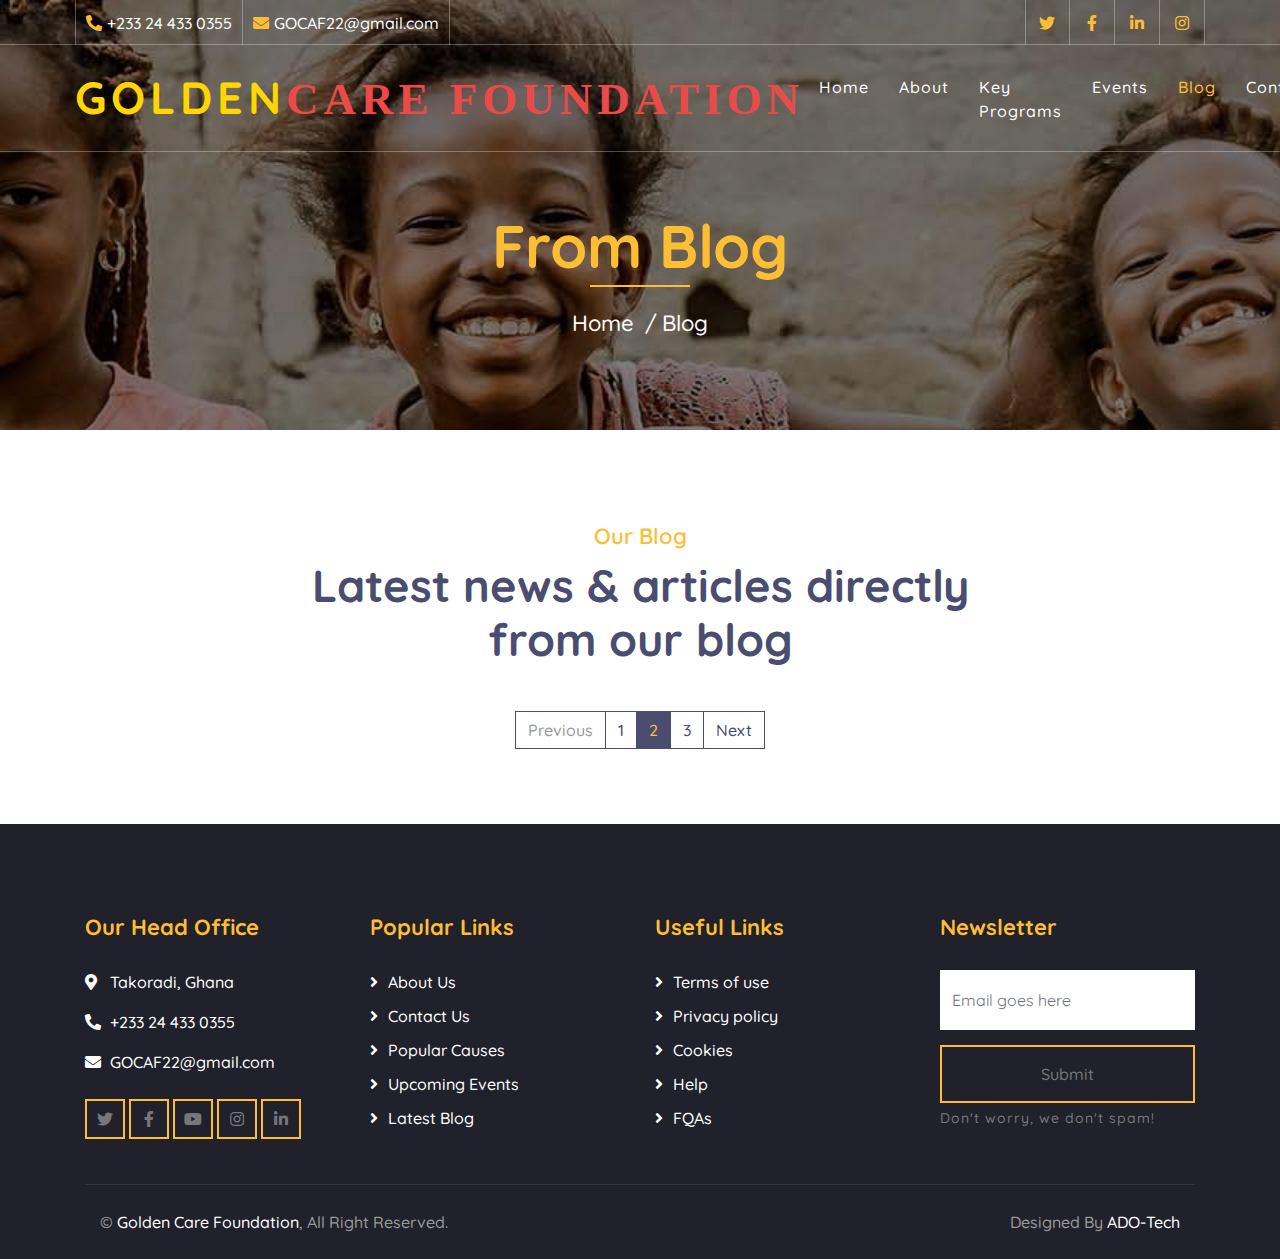
<file: blog.html>
<!DOCTYPE html>
<html lang="en">
    <head>
        <meta charset="utf-8">
        <title>Golden Care Foundation</title>
        <meta content="width=device-width, initial-scale=1.0" name="viewport">
        <meta content="Free Website Template" name="keywords">
        <meta content="Free Website Template" name="description">

        <!-- Favicon -->
        <link href="img/favicon.ico" rel="icon">

        <!-- Google Font -->
        <link href="https://fonts.googleapis.com/css2?family=Quicksand:wght@300;400;500;600;700&display=swap" rel="stylesheet">
        
        <!-- CSS Libraries -->
        <link href="https://stackpath.bootstrapcdn.com/bootstrap/4.4.1/css/bootstrap.min.css" rel="stylesheet">
        <link href="https://cdnjs.cloudflare.com/ajax/libs/font-awesome/5.10.0/css/all.min.css" rel="stylesheet">
        <link href="lib/flaticon/font/flaticon.css" rel="stylesheet">
        <link href="lib/animate/animate.min.css" rel="stylesheet">
        <link href="lib/owlcarousel/assets/owl.carousel.min.css" rel="stylesheet">

        <!-- Template Stylesheet -->
        <link href="css/style.css" rel="stylesheet">
    </head>

    <body>
        <!-- Top Bar Start -->
        <div class="top-bar d-none d-md-block">
            <div class="container-fluid">
                <div class="row">
                    <div class="col-md-8">
                        <div class="top-bar-left">
                            <div class="text">
                                <i class="fa fa-phone-alt"></i>
                                <p>+233 24 433 0355</p>
                            </div>
                            <div class="text">
                                <i class="fa fa-envelope"></i>
                                <p>GOCAF22@gmail.com</p>
                            </div>
                        </div>
                    </div>
                    <div class="col-md-4">
                        <div class="top-bar-right">
                            <div class="social">
                                <a href=""><i class="fab fa-twitter"></i></a>
                                <a href=""><i class="fab fa-facebook-f"></i></a>
                                <a href=""><i class="fab fa-linkedin-in"></i></a>
                                <a href=""><i class="fab fa-instagram"></i></a>
                            </div>
                        </div>
                    </div>
                </div>
            </div>
        </div>
        <!-- Top Bar End -->

        <!-- Nav Bar Start -->
        <div class="navbar navbar-expand-lg bg-dark navbar-dark">
            <div class="container-fluid">
                <a href="index.html" class="navbar-brand">Golden<span class="foundation">Care Foundation</span></a>
                <button type="button" class="navbar-toggler" data-toggle="collapse" data-target="#navbarCollapse">
                    <span class="navbar-toggler-icon"></span>
                </button>

                <div class="collapse navbar-collapse justify-content-between" id="navbarCollapse">
                    <div class="navbar-nav ml-auto">
                        <a href="index.html" class="nav-item nav-link">Home</a>
                        <a href="about.html" class="nav-item nav-link">About</a>
                        <a href="causes.html" class="nav-item nav-link">Key Programs</a>
                        <a href="event.html" class="nav-item nav-link">Events</a>
                        <a href="blog.html" class="nav-item nav-link active">Blog</a>
                        <!-- <div class="nav-item dropdown">
                            <a href="#" class="nav-link dropdown-toggle" data-toggle="dropdown">Pages</a>
                            <div class="dropdown-menu">
                                <a href="single.html" class="dropdown-item">Detail Page</a>
                                <a href="service.html" class="dropdown-item">What We Do</a>
                                <a href="team.html" class="dropdown-item">Meet The Team</a>
                                <a href="donate.html" class="dropdown-item">Donate Now</a>
                                <a href="volunteer.html" class="dropdown-item">Become A Volunteer</a>
                            </div>
                        </div> -->
                        <a href="contact.html" class="nav-item nav-link">Contact</a>
                    </div>
                </div>
            </div>
        </div>
        <!-- Nav Bar End -->
        
        
        <!-- Page Header Start -->
        <div class="page-header">
            <div class="container">
                <div class="row">
                    <div class="col-12">
                        <h2>From Blog</h2>
                    </div>
                    <div class="col-12">
                        <a href="index.html">Home</a>
                        <a href="blog.html">Blog</a>
                    </div>
                </div>
            </div>
        </div>
        <!-- Page Header End -->
        
        
        <!-- Blog Start -->
        <div class="blog">
            <div class="container">
                <div class="section-header text-center">
                    <p>Our Blog</p>
                    <h2>Latest news & articles directly from our blog</h2>
                </div>
                <!-- <div class="row">
                    <div class="col-lg-4">
                        <div class="blog-item">
                            <div class="blog-img">
                                <img src="img/blog-1.jpg" alt="Image">
                            </div>
                            <div class="blog-text">
                                <h3><a href="#">Lorem ipsum dolor sit</a></h3>
                                <p>
                                    Lorem ipsum dolor sit amet elit. Neca pretim miura bitur facili ornare velit non vulpte liqum metus tortor
                                </p>
                            </div>
                            <div class="blog-meta">
                                <p><i class="fa fa-user"></i><a href="">Admin</a></p>
                                <p><i class="fa fa-comments"></i><a href="">15 Comments</a></p>
                            </div>
                        </div>
                    </div> -->
                    <!-- <div class="col-lg-4">
                        <div class="blog-item">
                            <div class="blog-img">
                                <img src="img/blog-2.jpg" alt="Image">
                            </div>
                            <div class="blog-text">
                                <h3><a href="#">Lorem ipsum dolor sit</a></h3>
                                <p>
                                    Lorem ipsum dolor sit amet elit. Neca pretim miura bitur facili ornare velit non vulpte liqum metus tortor
                                </p>
                            </div>
                            <div class="blog-meta">
                                <p><i class="fa fa-user"></i><a href="">Admin</a></p>
                                <p><i class="fa fa-comments"></i><a href="">15 Comments</a></p>
                            </div>
                        </div>
                    </div> -->
                    <!-- <div class="col-lg-4">
                        <div class="blog-item">
                            <div class="blog-img">
                                <img src="img/blog-3.jpg" alt="Image">
                            </div>
                            <div class="blog-text">
                                <h3><a href="#">Lorem ipsum dolor sit</a></h3>
                                <p>
                                    Lorem ipsum dolor sit amet elit. Neca pretim miura bitur facili ornare velit non vulpte liqum metus tortor
                                </p>
                            </div>
                            <div class="blog-meta">
                                <p><i class="fa fa-user"></i><a href="">Admin</a></p>
                                <p><i class="fa fa-comments"></i><a href="">15 Comments</a></p>
                            </div>
                        </div> -->
                    <!-- </div>
                    <div class="col-lg-4">
                        <div class="blog-item">
                            <div class="blog-img">
                                <img src="img/blog-1.jpg" alt="Image">
                            </div>
                            <div class="blog-text">
                                <h3><a href="#">Lorem ipsum dolor sit</a></h3>
                                <p>
                                    Lorem ipsum dolor sit amet elit. Neca pretim miura bitur facili ornare velit non vulpte liqum metus tortor
                                </p>
                            </div>
                            <div class="blog-meta">
                                <p><i class="fa fa-user"></i><a href="">Admin</a></p>
                                <p><i class="fa fa-comments"></i><a href="">15 Comments</a></p>
                            </div>
                        </div>
                    </div> -->
                    <!-- <div class="col-lg-4">
                        <div class="blog-item">
                            <div class="blog-img">
                                <img src="img/blog-2.jpg" alt="Image">
                            </div>
                            <div class="blog-text">
                                <h3><a href="#">Lorem ipsum dolor sit</a></h3>
                                <p>
                                    Lorem ipsum dolor sit amet elit. Neca pretim miura bitur facili ornare velit non vulpte liqum metus tortor
                                </p>
                            </div>
                            <div class="blog-meta">
                                <p><i class="fa fa-user"></i><a href="">Admin</a></p>
                                <p><i class="fa fa-comments"></i><a href="">15 Comments</a></p>
                            </div>
                        </div>
                    </div> -->
                    <!-- <div class="col-lg-4">
                        <div class="blog-item">
                            <div class="blog-img">
                                <img src="img/blog-3.jpg" alt="Image">
                            </div>
                            <div class="blog-text">
                                <h3><a href="#">Lorem ipsum dolor sit</a></h3>
                                <p>
                                    Lorem ipsum dolor sit amet elit. Neca pretim miura bitur facili ornare velit non vulpte liqum metus tortor
                                </p>
                            </div>
                            <div class="blog-meta">
                                <p><i class="fa fa-user"></i><a href="">Admin</a></p>
                                <p><i class="fa fa-comments"></i><a href="">15 Comments</a></p>
                            </div>
                        </div>
                    </div>
                </div> -->
                <div class="row">
                    <div class="col-12">
                        <ul class="pagination justify-content-center">
                            <li class="page-item disabled"><a class="page-link" href="#">Previous</a></li>
                            <li class="page-item"><a class="page-link" href="#">1</a></li>
                            <li class="page-item active"><a class="page-link" href="#">2</a></li>
                            <li class="page-item"><a class="page-link" href="#">3</a></li>
                            <li class="page-item"><a class="page-link" href="#">Next</a></li>
                        </ul> 
                    </div>
                </div>
            </div>
        </div>
        <!-- Blog End -->


        <!-- Footer Start -->
        <div class="footer">
            <div class="container">
                <div class="row">
                    <div class="col-lg-3 col-md-6">
                        <div class="footer-contact">
                            <h2>Our Head Office</h2>
                            <p><i class="fa fa-map-marker-alt"></i>Takoradi, Ghana</p>
                            <p><i class="fa fa-phone-alt"></i>+233 24 433 0355</p>
                            <p><i class="fa fa-envelope"></i>GOCAF22@gmail.com</p>
                            <div class="footer-social">
                                <a class="btn btn-custom" href=""><i class="fab fa-twitter"></i></a>
                                <a class="btn btn-custom" href=""><i class="fab fa-facebook-f"></i></a>
                                <a class="btn btn-custom" href=""><i class="fab fa-youtube"></i></a>
                                <a class="btn btn-custom" href=""><i class="fab fa-instagram"></i></a>
                                <a class="btn btn-custom" href=""><i class="fab fa-linkedin-in"></i></a>
                            </div>
                        </div>
                    </div>
                    <div class="col-lg-3 col-md-6">
                        <div class="footer-link">
                            <h2>Popular Links</h2>
                            <a href="about.html">About Us</a>
                            <a href="contact.html">Contact Us</a>
                            <a href="causes.html">Popular Causes</a>
                            <a href="event.html">Upcoming Events</a>
                            <a href="blog.html">Latest Blog</a>
                        </div>
                    </div>
                    <div class="col-lg-3 col-md-6">
                        <div class="footer-link">
                            <h2>Useful Links</h2>
                            <a href="">Terms of use</a>
                            <a href="">Privacy policy</a>
                            <a href="">Cookies</a>
                            <a href="">Help</a>
                            <a href="">FQAs</a>
                        </div>
                    </div>
                    <div class="col-lg-3 col-md-6">
                        <div class="footer-newsletter">
                            <h2>Newsletter</h2>
                            <form>
                                <input class="form-control" placeholder="Email goes here">
                                <button class="btn btn-custom">Submit</button>
                                <label>Don't worry, we don't spam!</label>
                            </form>
                        </div>
                    </div>
                </div>
            </div>
            <div class="container copyright">
                <div class="row">
                    <div class="col-md-6">
                        <p>&copy; <a href="#">Golden Care Foundation</a>, All Right Reserved.</p>
                    </div>
                    <div class="col-md-6">
                        <p>Designed By <a href="https://github.com/ADO-Tech-Web">ADO-Tech</a></p>
                    </div>
                </div>
            </div>
        </div>
        <!-- Footer End -->

        <!-- Back to top button -->
        <a href="#" class="back-to-top"><i class="fa fa-chevron-up"></i></a>
        
        <!-- Pre Loader -->
        <div id="loader" class="show">
            <div class="loader"></div>
        </div>

        <!-- JavaScript Libraries -->
        <script src="https://code.jquery.com/jquery-3.4.1.min.js"></script>
        <script src="https://stackpath.bootstrapcdn.com/bootstrap/4.4.1/js/bootstrap.bundle.min.js"></script>
        <script src="lib/easing/easing.min.js"></script>
        <script src="lib/owlcarousel/owl.carousel.min.js"></script>
        <script src="lib/waypoints/waypoints.min.js"></script>
        <script src="lib/counterup/counterup.min.js"></script>
        <script src="lib/parallax/parallax.min.js"></script>
        
        <!-- Contact Javascript File -->
        <script src="mail/jqBootstrapValidation.min.js"></script>
        <script src="mail/contact.js"></script>

        <!-- Template Javascript -->
        <script src="js/main.js"></script>
    </body>
</html>
</file>
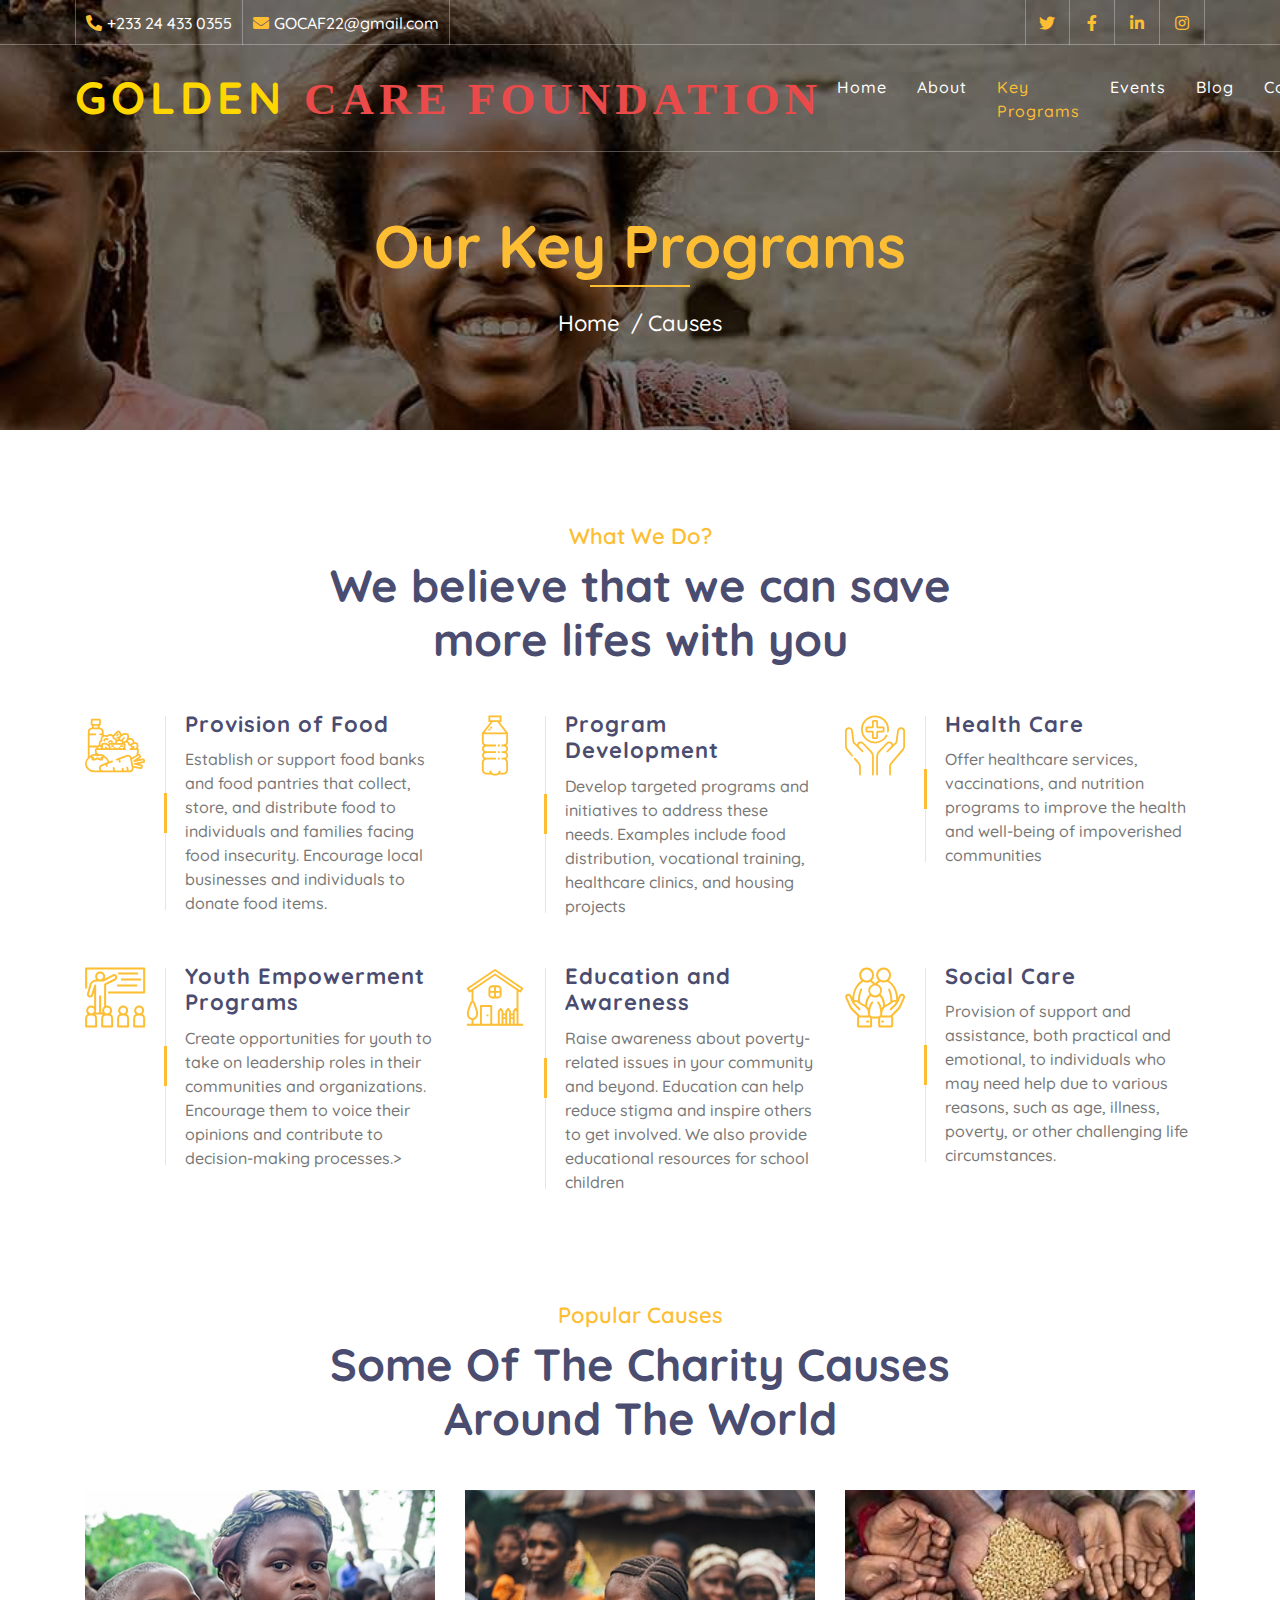
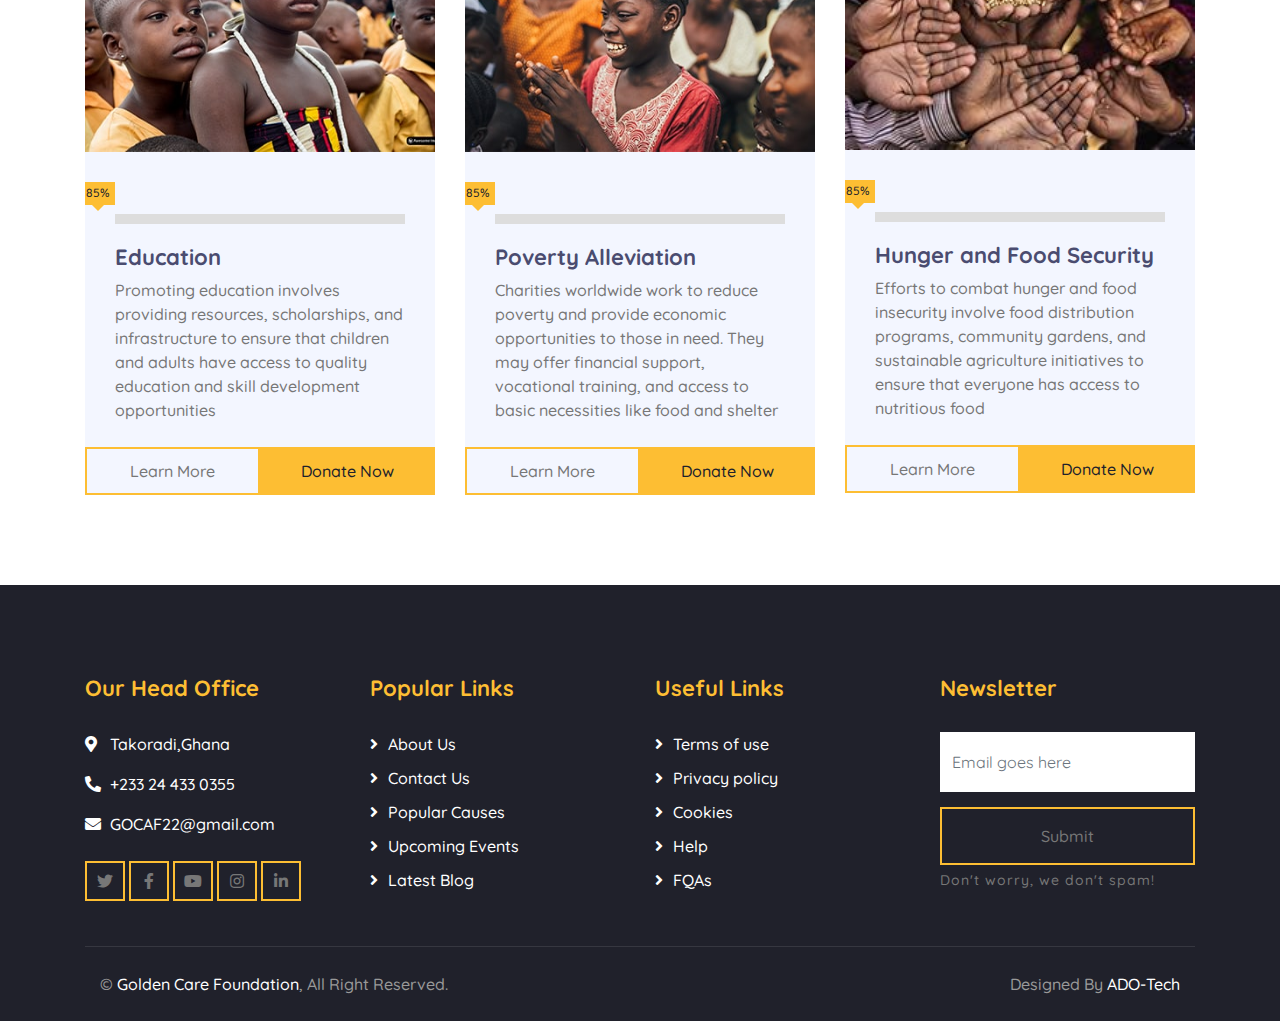
<file: causes.html>
<!DOCTYPE html>
<html lang="en">
    <head>
        <meta charset="utf-8">
        <title>Golden Care Fondation</title>
        <meta content="width=device-width, initial-scale=1.0" name="viewport">
        <meta content="Free Website Template" name="keywords">
        <meta content="Free Website Template" name="description">

        <!-- Favicon -->
        <link href="img/favicon.ico" rel="icon">

         <!-- Google Font -->
        <link href="https://fonts.googleapis.com/css2?family=Quicksand:wght@300;400;500;600;700&display=swap" rel="stylesheet">
        
        <!-- CSS Libraries -->
        <link href="https://stackpath.bootstrapcdn.com/bootstrap/4.4.1/css/bootstrap.min.css" rel="stylesheet">
        <link href="https://cdnjs.cloudflare.com/ajax/libs/font-awesome/5.10.0/css/all.min.css" rel="stylesheet">
        <link href="lib/flaticon/font/flaticon.css" rel="stylesheet">
        <link href="lib/animate/animate.min.css" rel="stylesheet">
        <link href="lib/owlcarousel/assets/owl.carousel.min.css" rel="stylesheet">

        <!-- Template Stylesheet -->
        <link href="css/style.css" rel="stylesheet">
    </head>

    <body>
        <!-- Top Bar Start -->
        <div class="top-bar d-none d-md-block">
            <div class="container-fluid">
                <div class="row">
                    <div class="col-md-8">
                        <div class="top-bar-left">
                            <div class="text">
                                <i class="fa fa-phone-alt"></i>
                                <p>+233 24 433 0355</p>
                            </div>
                            <div class="text">
                                <i class="fa fa-envelope"></i>
                                <p>GOCAF22@gmail.com</p>
                            </div>
                        </div>
                    </div>
                    <div class="col-md-4">
                        <div class="top-bar-right">
                            <div class="social">
                                <a href=""><i class="fab fa-twitter"></i></a>
                                <a href=""><i class="fab fa-facebook-f"></i></a>
                                <a href=""><i class="fab fa-linkedin-in"></i></a>
                                <a href=""><i class="fab fa-instagram"></i></a>
                            </div>
                        </div>
                    </div>
                </div>
            </div>
        </div>
        <!-- Top Bar End -->

        <!-- Nav Bar Start -->
        <div class="navbar navbar-expand-lg bg-dark navbar-dark">
            <div class="container-fluid">
                <a href="index.html" class="navbar-brand">Golden <span class="foundation">Care Foundation</span></a>
                <button type="button" class="navbar-toggler" data-toggle="collapse" data-target="#navbarCollapse">
                    <span class="navbar-toggler-icon"></span>
                </button>

                <div class="collapse navbar-collapse justify-content-between" id="navbarCollapse">
                    <div class="navbar-nav ml-auto">
                        <a href="index.html" class="nav-item nav-link">Home</a>
                        <a href="about.html" class="nav-item nav-link">About</a>
                        <a href="causes.html" class="nav-item nav-link active">Key Programs</a>
                        <a href="event.html" class="nav-item nav-link">Events</a>
                        <a href="blog.html" class="nav-item nav-link">Blog</a>
                        <div class="nav-item dropdown">
                            <!-- <a href="#" class="nav-link dropdown-toggle" data-toggle="dropdown">Pages</a>
                            <div class="dropdown-menu">
                                <a href="single.html" class="dropdown-item">Detail Page</a>
                                <a href="service.html" class="dropdown-item">What We Do</a>
                                <a href="team.html" class="dropdown-item">Meet The Team</a>
                                <a href="donate.html" class="dropdown-item">Donate Now</a>
                                <a href="volunteer.html" class="dropdown-item">Become A Volunteer</a>
                            </div> -->
                        </div>
                        <a href="contact.html" class="nav-item nav-link">Contact</a>
                    </div>
                </div>
            </div>
        </div>
        <!-- Nav Bar End -->
        
        
        <!-- Page Header Start -->
        <div class="page-header">
            <div class="container">
                <div class="row">
                    <div class="col-12">
                        <h2> Our Key Programs</h2>
                    </div>
                    <div class="col-12">
                        <a href="index.html">Home</a>
                        <a href="causes.html">Causes</a>
                    </div>
                </div>
            </div>
        </div>
        <!-- Page Header End -->
        
        
        <!-- Service Start -->
        <div class="service">
            <div class="container">
                <div class="section-header text-center">
                    <p>What We Do?</p>
                    <h2>We believe that we can save more lifes with you</h2>
                </div>
                <div class="row">
                    <div class="col-lg-4 col-md-6">
                        <div class="service-item">
                            <div class="service-icon">
                                <i class="flaticon-diet"></i>
                            </div>
                            <div class="service-text">
                                <h3>Provision of Food</h3>
                                <p>Establish or support food banks and food pantries that collect, store, 
                                   and distribute food to individuals and families facing food insecurity.
                                    Encourage local businesses and individuals to donate food items.</p>
                            </div>
                        </div>
                    </div>
                    <div class="col-lg-4 col-md-6">
                        <div class="service-item">
                            <div class="service-icon">
                                <i class="flaticon-water"></i>
                            </div>
                            <div class="service-text">
                                <h3>Program Development</h3>
                                <p>Develop targeted programs and initiatives to address these needs. 
                                    Examples include food distribution,
                                   vocational training, healthcare clinics, and housing projects</p>
                            </div>
                        </div>
                    </div>
                    <div class="col-lg-4 col-md-6">
                        <div class="service-item">
                            <div class="service-icon">
                                <i class="flaticon-healthcare"></i>
                            </div>
                            <div class="service-text">
                                <h3>Health Care</h3>
                                <p>Offer healthcare services, vaccinations, 
                                    and nutrition programs to improve the health and well-being of impoverished communities</p>
                            </div>
                        </div>
                    </div>
                    <div class="col-lg-4 col-md-6">
                        <div class="service-item">
                            <div class="service-icon">
                                <i class="flaticon-education"></i>
                            </div>
                            <div class="service-text">
                                <h3>Youth Empowerment Programs</h3>
                                <p>Create opportunities for youth to take on leadership roles in their communities and organizations.
                                Encourage them to voice their opinions and contribute to decision-making processes.></p>
                            </div>
                        </div>
                    </div>
                    <div class="col-lg-4 col-md-6">
                        <div class="service-item">
                            <div class="service-icon">
                                <i class="flaticon-home"></i>
                            </div>
                            <div class="service-text">
                                <h3>Education and Awareness</h3>
                                <p>Raise awareness about poverty-related issues in your community and beyond. 
                                   Education can help reduce stigma and inspire others to get involved.
                                    We also provide educational resources for school children</p>
                            </div>
                        </div>
                    </div>
                    <div class="col-lg-4 col-md-6">
                        <div class="service-item">
                            <div class="service-icon">
                                <i class="flaticon-social-care"></i>
                            </div>
                            <div class="service-text">
                                <h3>Social Care</h3>
                                <p>Provision of support and assistance, both practical and emotional, 
                                    to individuals who may need help due to various reasons, such as age,
                                    illness, poverty, or other challenging life circumstances.
                                    </p>
                            </div>
                        </div>
                    </div>
                </div>
            </div>
        </div>
        <!-- Service End -->
        

        <!-- Causes Start -->
        <div class="causes">
            <div class="container">
                <div class="section-header text-center">
                    <p>Popular Causes</p>
                    <h2>Some Of The Charity Causes Around The World</h2>
                </div>
                <div class="owl-carousel causes-carousel">
                    <div class="causes-item">
                        <div class="causes-img">
                            <img src="img/causes-1.jpg" alt="Image">
                        </div>
                        <div class="causes-progress">
                            <div class="progress">
                                <div class="progress-bar" role="progressbar" aria-valuenow="85" aria-valuemin="0" aria-valuemax="100">
                                    <span>85%</span>
                                </div>
                            </div>
                            <!-- <div class="progress-text">
                                <p><strong>Raised:</strong> $100000</p>
                                <p><strong>Goal:</strong> $50000</p>
                            </div> -->
                        </div>
                        <div class="causes-text">
                            <h3>Education</h3>
                            <p>Promoting education involves providing resources, scholarships, and 
                               infrastructure to ensure that children
                               and adults have access to quality education and skill development opportunities</p>
                        </div>
                        <div class="causes-btn">
                            <a target="_blank" class="btn btn-custom" href="https://sdgs.un.org/goals">Learn More</a>
                            <a class="btn btn-custom" href="">Donate Now</a>
                        </div>
                    </div>
                    <div class="causes-item">
                        <div class="causes-img">
                            <img src="img/causes-2.jpg" alt="Image">
                        </div>
                        <div class="causes-progress">
                            <div class="progress">
                                <div class="progress-bar" role="progressbar" aria-valuenow="85" aria-valuemin="0" aria-valuemax="100">
                                    <span>85%</span>
                                </div>
                            </div>
                            <!-- <div class="progress-text">
                                <p><strong>Raised:</strong> $100000</p>
                                <p><strong>Goal:</strong> $50000</p>
                            </div> -->
                        </div>
                        <div class="causes-text">
                            <h3>Poverty Alleviation</h3>
                            <p>Charities worldwide work to reduce poverty and provide economic opportunities to those in need.
                                They may offer financial support, vocational training,
                                and access to basic necessities like food and shelter</p>
                        </div>
                        <div class="causes-btn">
                            <a target="_blank" class="btn btn-custom" href="https://sdgs.un.org/goals">Learn More</a>
                            <a class="btn btn-custom" href="">Donate Now</a>
                        </div>
                    </div>
                    <div class="causes-item">
                        <div class="causes-img">
                            <img src="img/food.png" alt="Image">
                        </div>
                        <div class="causes-progress">
                            <div class="progress">
                                <div class="progress-bar" role="progressbar" aria-valuenow="85" aria-valuemin="0" aria-valuemax="100">
                                    <span>85%</span>
                                </div>
                            </div>
                            <!-- <div class="progress-text">
                                <p><strong>Raised:</strong> $100000</p>
                                <p><strong>Goal:</strong> $50000</p>
                            </div> -->
                        </div>
                        <div class="causes-text">
                            <h3>Hunger and Food Security</h3>
                            <p>Efforts to combat hunger and food insecurity involve food distribution programs, 
                                community gardens, and sustainable agriculture
                                initiatives to ensure that everyone has access to nutritious food</p>
                        </div>
                        <div class="causes-btn">
                            <a target="_blank" class="btn btn-custom" href="https://sdgs.un.org/goals">Learn More</a>
                            <a class="btn btn-custom" href="">Donate Now</a>
                        </div>
                    </div>
                    <div class="causes-item">
                        <div class="causes-img">
                            <img src="img/elderly care.png" alt="Image">
                        </div>
                        <div class="causes-progress">
                            <div class="progress">
                                <div class="progress-bar" role="progressbar" aria-valuenow="85" aria-valuemin="0" aria-valuemax="100">
                                    <span>85%</span>
                                </div>
                            </div>
                            <!-- <div class="progress-text">
                                <p><strong>Raised:</strong> $100000</p>
                                <p><strong>Goal:</strong> $50000</p>
                            </div> -->
                        </div>
                        <div class="causes-text">
                            <h3>Elderly Care</h3>
                            <p>Initiatives support the well-being of elderly individuals by providing companionship,
                               healthcare, and resources to improve their quality of life</p>
                        </div>
                        <div class="causes-btn">
                            <a target="_blank" class="btn btn-custom" href="https://sdgs.un.org/goals">Learn More</a>
                            <a class="btn btn-custom" href="">Donate Now</a>
                        </div>
                    </div>
                </div>
            </div>
        </div>
        <!-- Causes End -->


        <!-- Footer Start -->
        <div class="footer">
            <div class="container">
                <div class="row">
                    <div class="col-lg-3 col-md-6">
                        <div class="footer-contact">
                            <h2>Our Head Office</h2>
                            <p><i class="fa fa-map-marker-alt"></i>Takoradi,Ghana</p>
                            <p><i class="fa fa-phone-alt"></i>+233 24 433 0355</p>
                            <p><i class="fa fa-envelope"></i>GOCAF22@gmail.com</p>
                            <div class="footer-social">
                                <a class="btn btn-custom" href=""><i class="fab fa-twitter"></i></a>
                                <a class="btn btn-custom" href=""><i class="fab fa-facebook-f"></i></a>
                                <a class="btn btn-custom" href=""><i class="fab fa-youtube"></i></a>
                                <a class="btn btn-custom" href=""><i class="fab fa-instagram"></i></a>
                                <a class="btn btn-custom" href=""><i class="fab fa-linkedin-in"></i></a>
                            </div>
                        </div>
                    </div>
                    <div class="col-lg-3 col-md-6">
                        <div class="footer-link">
                            <h2>Popular Links</h2>
                            <a href="">About Us</a>
                            <a href="">Contact Us</a>
                            <a href="">Popular Causes</a>
                            <a href="">Upcoming Events</a>
                            <a href="">Latest Blog</a>
                        </div>
                    </div>
                    <div class="col-lg-3 col-md-6">
                        <div class="footer-link">
                            <h2>Useful Links</h2>
                            <a href="">Terms of use</a>
                            <a href="">Privacy policy</a>
                            <a href="">Cookies</a>
                            <a href="">Help</a>
                            <a href="">FQAs</a>
                        </div>
                    </div>
                    <div class="col-lg-3 col-md-6">
                        <div class="footer-newsletter">
                            <h2>Newsletter</h2>
                            <form>
                                <input class="form-control" placeholder="Email goes here">
                                <button class="btn btn-custom">Submit</button>
                                <label>Don't worry, we don't spam!</label>
                            </form>
                        </div>
                    </div>
                </div>
            </div>
            <div class="container copyright">
                <div class="row">
                    <div class="col-md-6">
                        <p>&copy; <a href="#">Golden Care Foundation</a>, All Right Reserved.</p>
                    </div>
                    <div class="col-md-6">
                        <p>Designed By <a href="https://github.com/ADO-Tech-Web">ADO-Tech</a></p>
                    </div>
                </div>
            </div>
        </div>
        <!-- Footer End -->

        <!-- Back to top button -->
        <a href="#" class="back-to-top"><i class="fa fa-chevron-up"></i></a>
        
        <!-- Pre Loader -->
        <div id="loader" class="show">
            <div class="loader"></div>
        </div>

        <!-- JavaScript Libraries -->
        <script src="https://code.jquery.com/jquery-3.4.1.min.js"></script>
        <script src="https://stackpath.bootstrapcdn.com/bootstrap/4.4.1/js/bootstrap.bundle.min.js"></script>
        <script src="lib/easing/easing.min.js"></script>
        <script src="lib/owlcarousel/owl.carousel.min.js"></script>
        <script src="lib/waypoints/waypoints.min.js"></script>
        <script src="lib/counterup/counterup.min.js"></script>
        <script src="lib/parallax/parallax.min.js"></script>
        
        <!-- Contact Javascript File -->
        <script src="mail/jqBootstrapValidation.min.js"></script>
        <script src="mail/contact.js"></script>

        <!-- Template Javascript -->
        <script src="js/main.js"></script>
    </body>
</html>
</file>
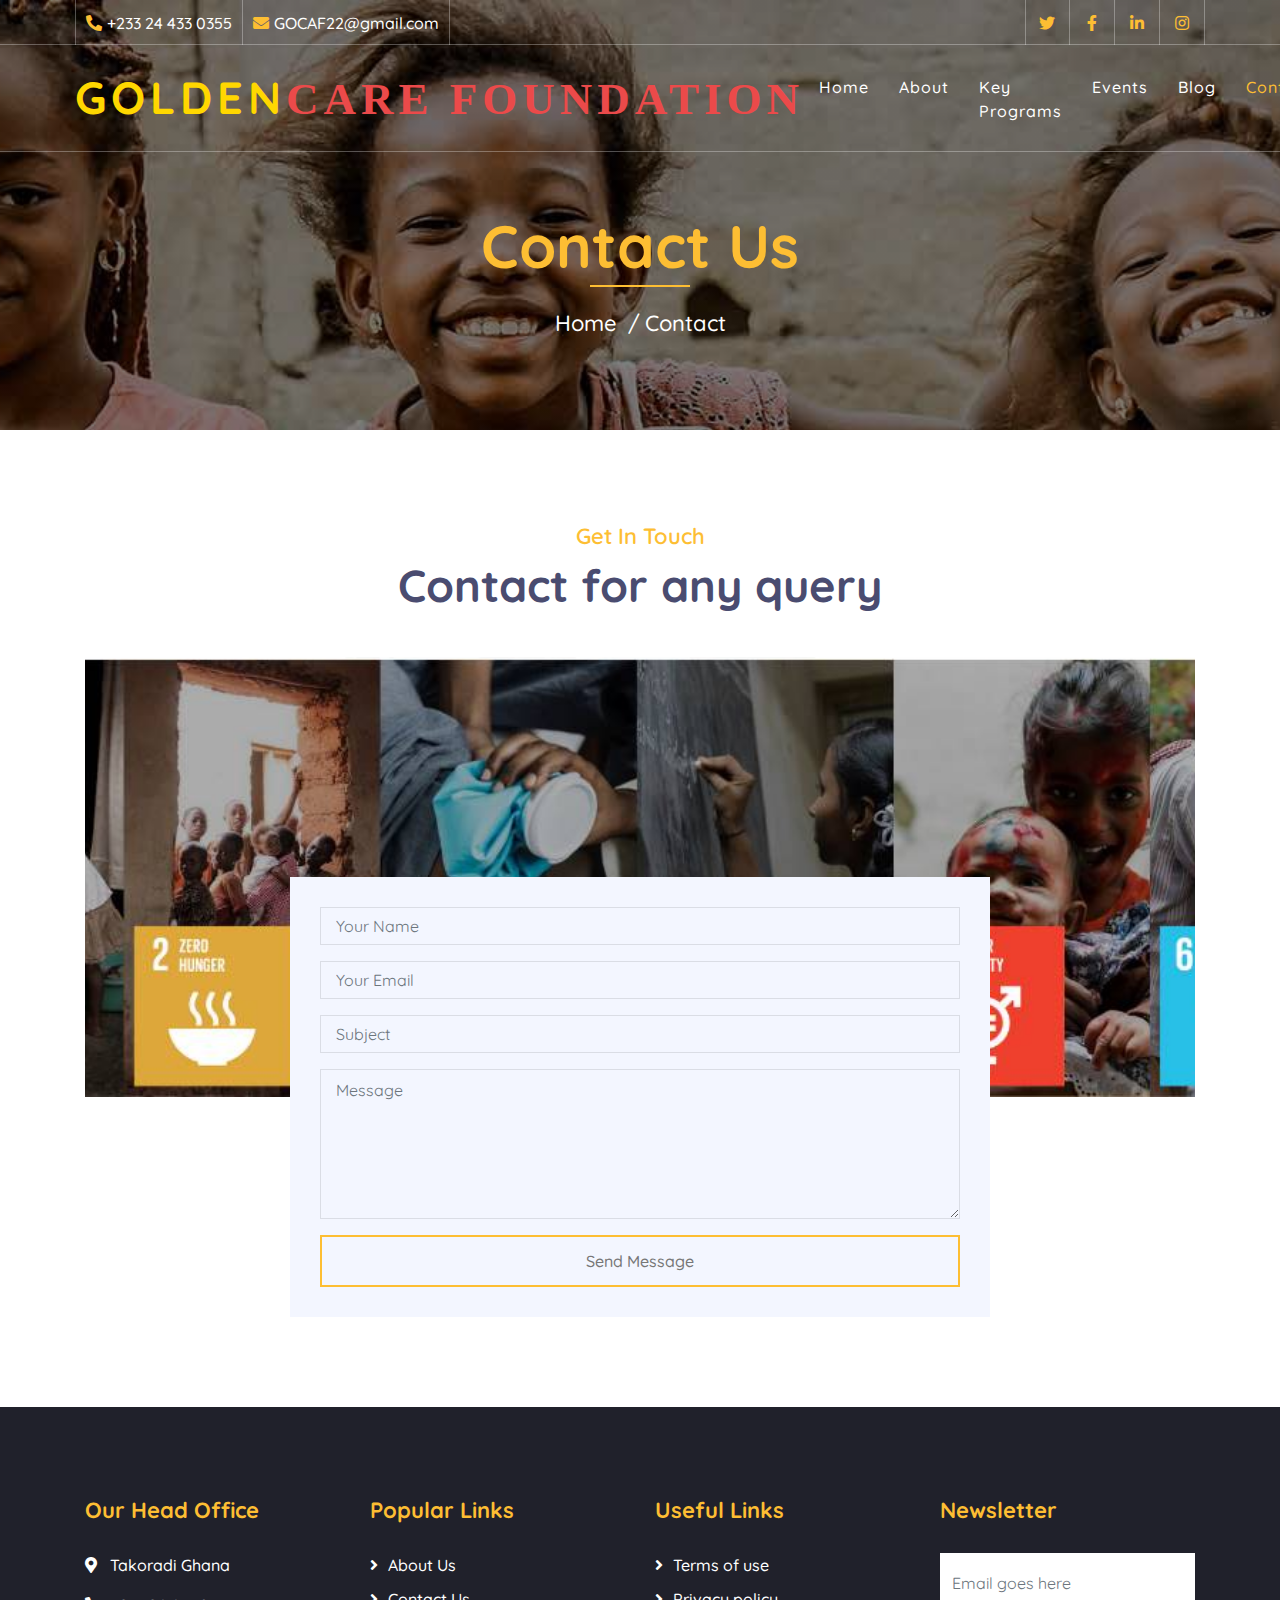
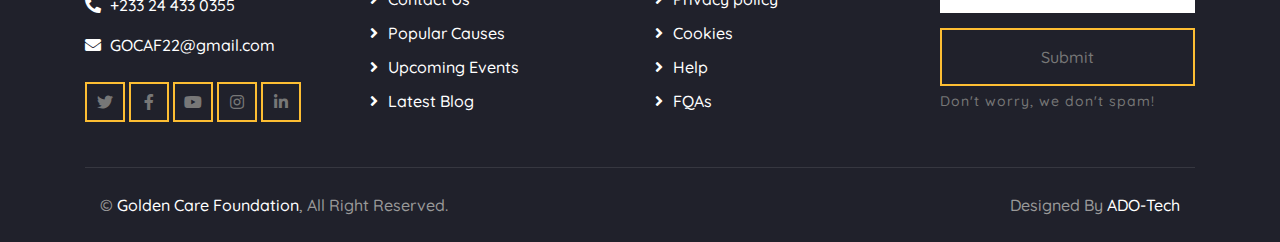
<file: contact.html>
<!DOCTYPE html>
<html lang="en">
    <head>
        <meta charset="utf-8">
        <title>Golden Care Foundation</title>
        <meta content="width=device-width, initial-scale=1.0" name="viewport">
        <meta content="Free Website Template" name="keywords">
        <meta content="Free Website Template" name="description">

        <!-- Favicon -->
        <link href="img/favicon.ico" rel="icon">

        <!-- Google Font -->
        <link href="https://fonts.googleapis.com/css2?family=Quicksand:wght@300;400;500;600;700&display=swap" rel="stylesheet">
        
        <!-- CSS Libraries -->
        <link href="https://stackpath.bootstrapcdn.com/bootstrap/4.4.1/css/bootstrap.min.css" rel="stylesheet">
        <link href="https://cdnjs.cloudflare.com/ajax/libs/font-awesome/5.10.0/css/all.min.css" rel="stylesheet">
        <link href="lib/flaticon/font/flaticon.css" rel="stylesheet">
        <link href="lib/animate/animate.min.css" rel="stylesheet">
        <link href="lib/owlcarousel/assets/owl.carousel.min.css" rel="stylesheet">

        <!-- Template Stylesheet -->
        <link href="css/style.css" rel="stylesheet">
    </head>

    <body>
        <!-- Top Bar Start -->
        <div class="top-bar d-none d-md-block">
            <div class="container-fluid">
                <div class="row">
                    <div class="col-md-8">
                        <div class="top-bar-left">
                            <div class="text">
                                <i class="fa fa-phone-alt"></i>
                                <p>+233 24 433 0355</p>
                            </div>
                            <div class="text">
                                <i class="fa fa-envelope"></i>
                                <p>GOCAF22@gmail.com</p>
                            </div>
                        </div>
                    </div>
                    <div class="col-md-4">
                        <div class="top-bar-right">
                            <div class="social">
                                <a href=""><i class="fab fa-twitter"></i></a>
                                <a href=""><i class="fab fa-facebook-f"></i></a>
                                <a href=""><i class="fab fa-linkedin-in"></i></a>
                                <a href=""><i class="fab fa-instagram"></i></a>
                            </div>
                        </div>
                    </div>
                </div>
            </div>
        </div>
        <!-- Top Bar End -->

        <!-- Nav Bar Start -->
        <div class="navbar navbar-expand-lg bg-dark navbar-dark">
            <div class="container-fluid">
                <a href="index.html" class="navbar-brand">Golden<span class="foundation">Care Foundation</span></a>
                <button type="button" class="navbar-toggler" data-toggle="collapse" data-target="#navbarCollapse">
                    <span class="navbar-toggler-icon"></span>
                </button>

                <div class="collapse navbar-collapse justify-content-between" id="navbarCollapse">
                    <div class="navbar-nav ml-auto">
                        <a href="index.html" class="nav-item nav-link">Home</a>
                        <a href="about.html" class="nav-item nav-link">About</a>
                        <a href="causes.html" class="nav-item nav-link">Key Programs</a>
                        <a href="event.html" class="nav-item nav-link">Events</a>
                        <a href="blog.html" class="nav-item nav-link">Blog</a>
                        <!-- <div class="nav-item dropdown">
                            <a href="#" class="nav-link dropdown-toggle" data-toggle="dropdown">Pages</a>
                            <div class="dropdown-menu">
                                <a href="single.html" class="dropdown-item">Detail Page</a>
                                <a href="service.html" class="dropdown-item">What We Do</a>
                                <a href="team.html" class="dropdown-item">Meet The Team</a>
                                <a href="donate.html" class="dropdown-item">Donate Now</a>
                                <a href="volunteer.html" class="dropdown-item">Become A Volunteer</a>
                            </div>
                        </div> -->
                        <a href="contact.html" class="nav-item nav-link active">Contact</a>
                    </div>
                </div>
            </div>
        </div>
        <!-- Nav Bar End -->
        
        
        <!-- Page Header Start -->
        <div class="page-header">
            <div class="container">
                <div class="row">
                    <div class="col-12">
                        <h2>Contact Us</h2>
                    </div>
                    <div class="col-12">
                        <a href="index.html">Home</a>
                        <a href="contact.html">Contact</a>
                    </div>
                </div>
            </div>
        </div>
        <!-- Page Header End -->
        
        
        <!-- Contact Start -->
        <div class="contact">
            <div class="container">
                <div class="section-header text-center">
                    <p>Get In Touch</p>
                    <h2>Contact for any query</h2>
                </div>
                <div class="contact-img">
                    <img src="img/contactbackroung.png" alt="Image">
                </div>
                <div class="contact-form">
                        <div id="success"></div>
                        <form name="sentMessage" id="contactForm" novalidate="novalidate">
                            <div class="control-group">
                                <input type="text" class="form-control" id="name" placeholder="Your Name" required="required" data-validation-required-message="Please enter your name" />
                                <p class="help-block text-danger"></p>
                            </div>
                            <div class="control-group">
                                <input type="email" class="form-control" id="email" placeholder="Your Email" required="required" data-validation-required-message="Please enter your email" />
                                <p class="help-block text-danger"></p>
                            </div>
                            <div class="control-group">
                                <input type="text" class="form-control" id="subject" placeholder="Subject" required="required" data-validation-required-message="Please enter a subject" />
                                <p class="help-block text-danger"></p>
                            </div>
                            <div class="control-group">
                                <textarea class="form-control" id="message" placeholder="Message" required="required" data-validation-required-message="Please enter your message"></textarea>
                                <p class="help-block text-danger"></p>
                            </div>
                            <div>
                                <button class="btn btn-custom" type="submit" id="sendMessageButton">Send Message</button>
                            </div>
                        </form>
                    </div>
            </div>
        </div>
        <!-- Contact End -->


        <!-- Footer Start -->
        <div class="footer">
            <div class="container">
                <div class="row">
                    <div class="col-lg-3 col-md-6">
                        <div class="footer-contact">
                            <h2>Our Head Office</h2>
                            <p><i class="fa fa-map-marker-alt"></i>Takoradi Ghana</p>
                            <p><i class="fa fa-phone-alt"></i>+233 24 433 0355</p>
                            <p><i class="fa fa-envelope"></i>GOCAF22@gmail.com</p>
                            <div class="footer-social">
                                <a class="btn btn-custom" href=""><i class="fab fa-twitter"></i></a>
                                <a class="btn btn-custom" href=""><i class="fab fa-facebook-f"></i></a>
                                <a class="btn btn-custom" href=""><i class="fab fa-youtube"></i></a>
                                <a class="btn btn-custom" href=""><i class="fab fa-instagram"></i></a>
                                <a class="btn btn-custom" href=""><i class="fab fa-linkedin-in"></i></a>
                            </div>
                        </div>
                    </div>
                    <div class="col-lg-3 col-md-6">
                        <div class="footer-link">
                            <h2>Popular Links</h2>
                            <a href="about.html">About Us</a>
                            <a href="contact.html">Contact Us</a>
                            <a href="causes.html">Popular Causes</a>
                            <a href="event.html">Upcoming Events</a>
                            <a href="blog.html">Latest Blog</a>
                        </div>
                    </div>
                    <div class="col-lg-3 col-md-6">
                        <div class="footer-link">
                            <h2>Useful Links</h2>
                            <a href="">Terms of use</a>
                            <a href="">Privacy policy</a>
                            <a href="">Cookies</a>
                            <a href="">Help</a>
                            <a href="">FQAs</a>
                        </div>
                    </div>
                    <div class="col-lg-3 col-md-6">
                        <div class="footer-newsletter">
                            <h2>Newsletter</h2>
                            <form>
                                <input class="form-control" placeholder="Email goes here">
                                <button class="btn btn-custom">Submit</button>
                                <label>Don't worry, we don't spam!</label>
                            </form>
                        </div>
                    </div>
                </div>
            </div>
            <div class="container copyright">
                <div class="row">
                    <div class="col-md-6">
                        <p>&copy; <a href="#">Golden Care Foundation</a>, All Right Reserved.</p>
                    </div>
                    <div class="col-md-6">
                        <p>Designed By <a href="https://github.com/ADO-Tech-Web">ADO-Tech</a></p>
                    </div>
                </div>
            </div>
        </div>
        <!-- Footer End -->

        <!-- Back to top button -->
        <a href="#" class="back-to-top"><i class="fa fa-chevron-up"></i></a>
        
        <!-- Pre Loader -->
        <div id="loader" class="show">
            <div class="loader"></div>
        </div>

        <!-- JavaScript Libraries -->
        <script src="https://code.jquery.com/jquery-3.4.1.min.js"></script>
        <script src="https://stackpath.bootstrapcdn.com/bootstrap/4.4.1/js/bootstrap.bundle.min.js"></script>
        <script src="lib/easing/easing.min.js"></script>
        <script src="lib/owlcarousel/owl.carousel.min.js"></script>
        <script src="lib/waypoints/waypoints.min.js"></script>
        <script src="lib/counterup/counterup.min.js"></script>
        <script src="lib/parallax/parallax.min.js"></script>
        
        <!-- Contact Javascript File -->
        <script src="mail/jqBootstrapValidation.min.js"></script>
        <script src="mail/contact.js"></script>

        <!-- Template Javascript -->
        <script src="js/main.js"></script>
    </body>
</html>
</file>
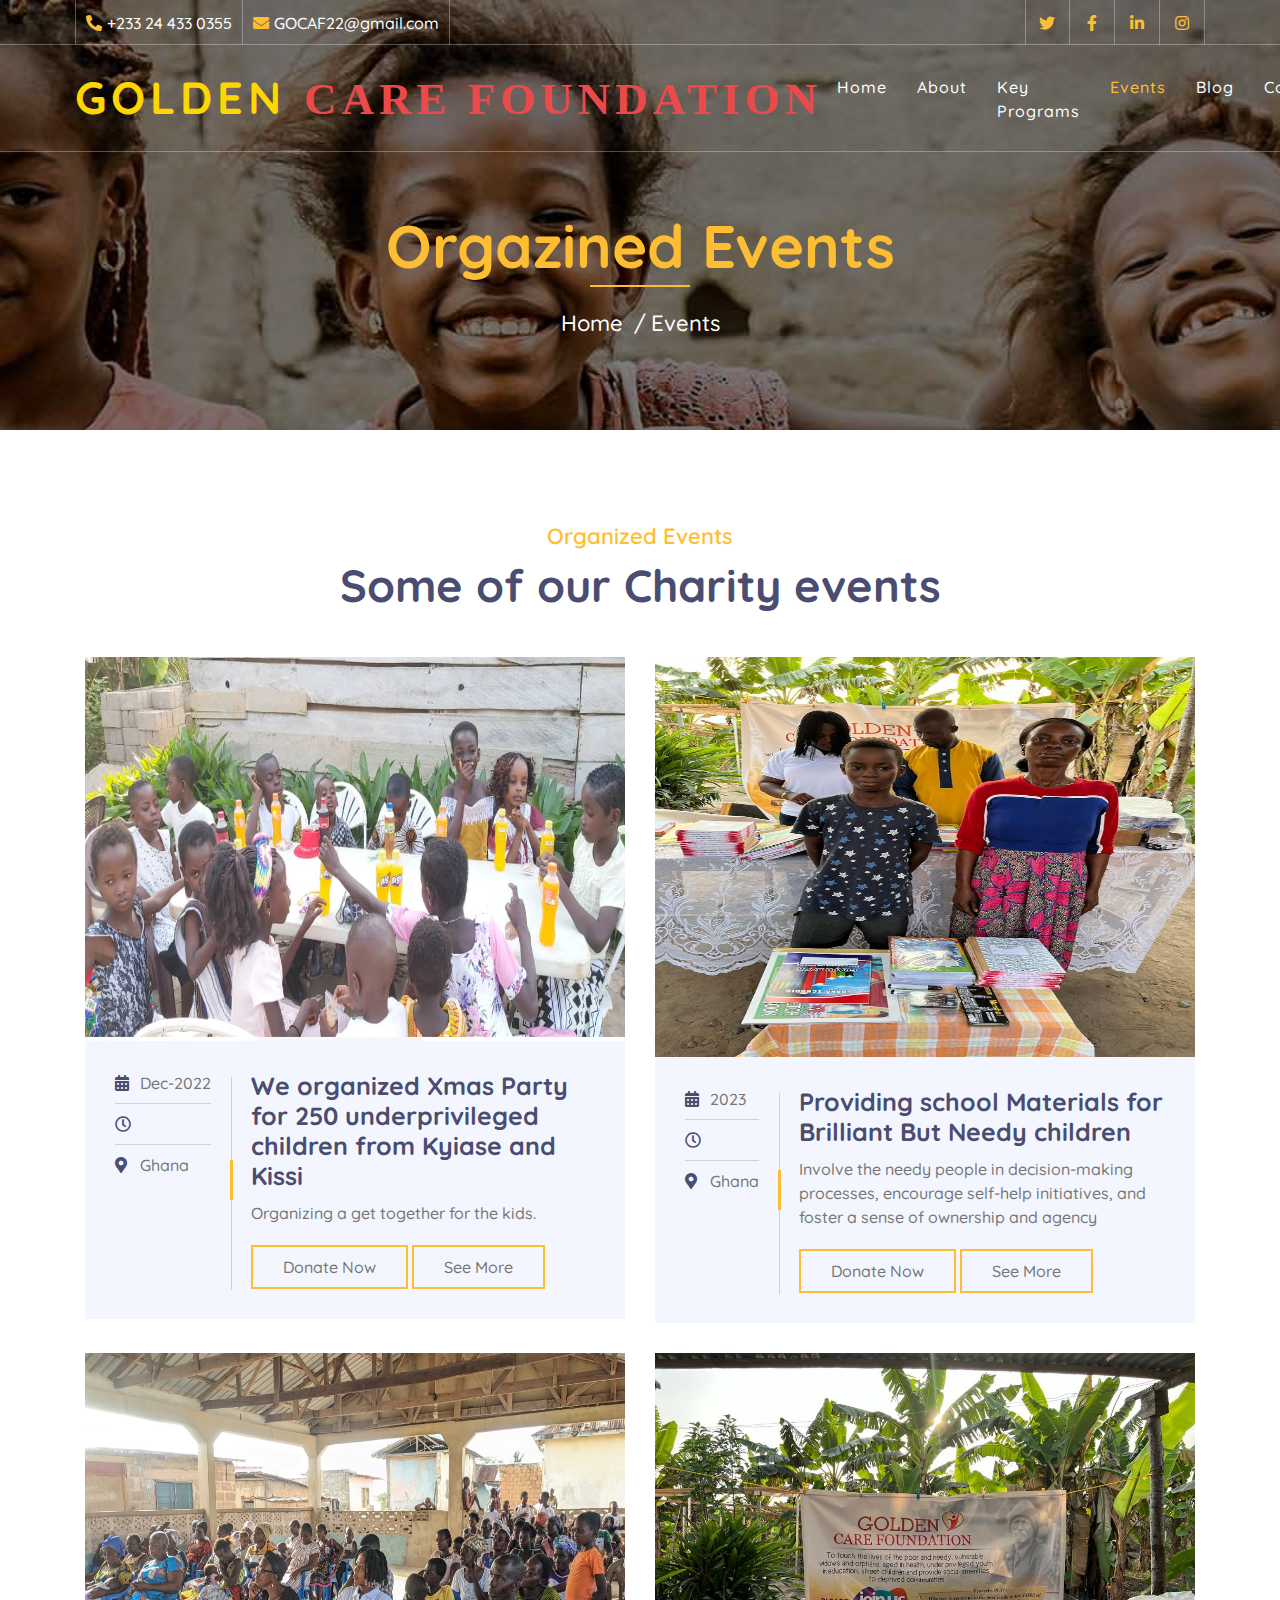
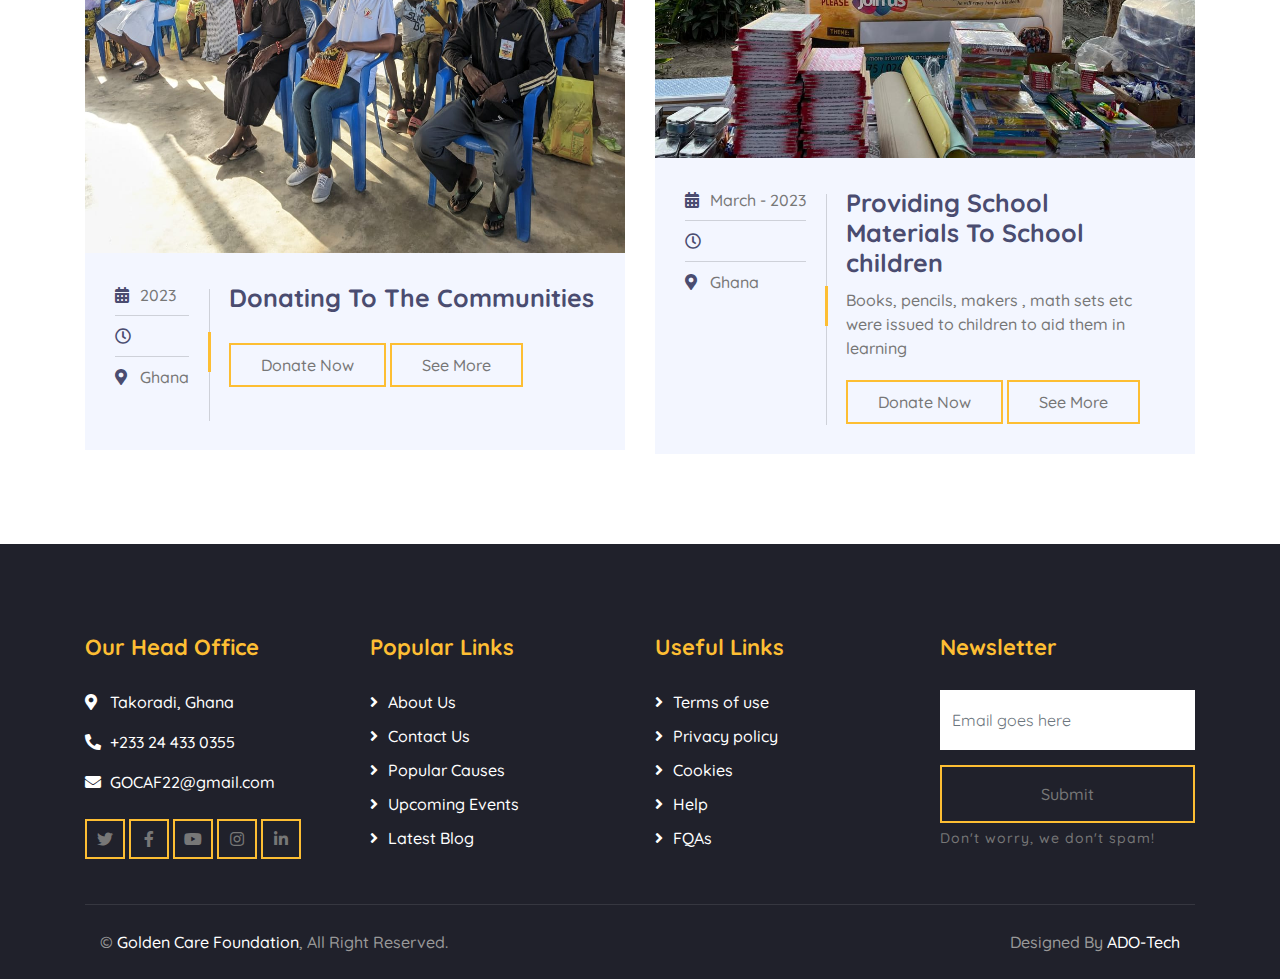
<file: event.html>
<!DOCTYPE html>
<html lang="en">
    <head>
        <meta charset="utf-8">
        <title>Golden Care Foundation</title>
        <meta content="width=device-width, initial-scale=1.0" name="viewport">
        <meta content="Free Website Template" name="keywords">
        <meta content="Free Website Template" name="description">

        <!-- Favicon -->
        <link href="img/favicon.ico" rel="icon">

        <!-- Google Font -->
        <link href="https://fonts.googleapis.com/css2?family=Quicksand:wght@300;400;500;600;700&display=swap" rel="stylesheet">
        
        <!-- CSS Libraries -->
        <link href="https://stackpath.bootstrapcdn.com/bootstrap/4.4.1/css/bootstrap.min.css" rel="stylesheet">
        <link href="https://cdnjs.cloudflare.com/ajax/libs/font-awesome/5.10.0/css/all.min.css" rel="stylesheet">
        <link href="lib/flaticon/font/flaticon.css" rel="stylesheet">
        <link href="lib/animate/animate.min.css" rel="stylesheet">
        <link href="lib/owlcarousel/assets/owl.carousel.min.css" rel="stylesheet">

        <!-- Template Stylesheet -->
        <link href="css/style.css" rel="stylesheet">
    </head>

    <body>
        <!-- Top Bar Start -->
        <div class="top-bar d-none d-md-block">
            <div class="container-fluid">
                <div class="row">
                    <div class="col-md-8">
                        <div class="top-bar-left">
                            <div class="text">
                                <i class="fa fa-phone-alt"></i>
                                <p>+233 24 433 0355</p>
                            </div>
                            <div class="text">
                                <i class="fa fa-envelope"></i>
                                <p>GOCAF22@gmail.com</p>
                            </div>
                        </div>
                    </div>
                    <div class="col-md-4">
                        <div class="top-bar-right">
                            <div class="social">
                                <a href=""><i class="fab fa-twitter"></i></a>
                                <a href=""><i class="fab fa-facebook-f"></i></a>
                                <a href=""><i class="fab fa-linkedin-in"></i></a>
                                <a href=""><i class="fab fa-instagram"></i></a>
                            </div>
                        </div>
                    </div>
                </div>
            </div>
        </div>
        <!-- Top Bar End -->

        <!-- Nav Bar Start -->
        <div class="navbar navbar-expand-lg bg-dark navbar-dark">
            <div class="container-fluid">
                <a href="index.html" class="navbar-brand">Golden <span class="foundation">Care Foundation</span></a>
                <button type="button" class="navbar-toggler" data-toggle="collapse" data-target="#navbarCollapse">
                    <span class="navbar-toggler-icon"></span>
                </button>

                <div class="collapse navbar-collapse justify-content-between" id="navbarCollapse">
                    <div class="navbar-nav ml-auto">
                        <a href="index.html" class="nav-item nav-link">Home</a>
                        <a href="about.html" class="nav-item nav-link">About</a>
                        <a href="causes.html" class="nav-item nav-link">Key Programs</a>
                        <a href="event.html" class="nav-item nav-link active">Events</a>
                        <a href="blog.html" class="nav-item nav-link">Blog</a>
                        <!-- <div class="nav-item dropdown">
                            <a href="#" class="nav-link dropdown-toggle" data-toggle="dropdown">Pages</a>
                            <div class="dropdown-menu">
                                <a href="single.html" class="dropdown-item">Detail Page</a>
                                <a href="service.html" class="dropdown-item">What We Do</a>
                                <a href="team.html" class="dropdown-item">Meet The Team</a>
                                <a href="donate.html" class="dropdown-item">Donate Now</a>
                                <a href="volunteer.html" class="dropdown-item">Become A Volunteer</a>
                            </div>
                        </div> -->
                        <a href="contact.html" class="nav-item nav-link">Contact</a>
                    </div>
                </div>
            </div>
        </div>
        <!-- Nav Bar End -->
        
        
        <!-- Page Header Start -->
        <div class="page-header">
            <div class="container">
                <div class="row">
                    <div class="col-12">
                        <h2>Orgazined Events</h2>
                    </div>
                    <div class="col-12">
                        <a href="index.html">Home</a>
                        <a href="event.html">Events</a>
                    </div>
                </div>
            </div>
        </div>
        <!-- Page Header End -->
        
        
        <!-- Event Start -->
        <div class="event">
            <div class="container">
                <div class="section-header text-center">
                    <p>Organized Events</p>
                    <h2>Some of our Charity events</h2>
                </div>
                <div class="row">
                    <div class="col-lg-6">
                        <div class="event-item">
                            <img height="384px" src="img/party.png" alt="Image">
                            <div class="event-content">
                                <div class="event-meta">
                                    <p><i class="fa fa-calendar-alt"></i>Dec-2022</p>
                                    <p><i class="far fa-clock"></i></p>
                                    <p><i class="fa fa-map-marker-alt"></i>Ghana</p>
                                </div>
                                <div class="event-text">
                                    <h3>We organized Xmas Party for 250 underprivileged  children  from Kyiase and Kissi</h3>
                                    <p>
                                        Organizing a  get together for the kids.
                                    </p>
                                    <a class="btn btn-custom" href="">Donate Now</a>
                                    <a target="_blank" class="btn btn-custom" href="moreEvent.html">See More</a>
                                </div>
                            </div>
                        </div>
                    </div>
                    <div class="col-lg-6">
                        <div class="event-item">
                            <img height="400px"  src="img/books 6.jpg" alt="Image">
                            <div class="event-content">
                                <div class="event-meta">
                                    <p><i class="fa fa-calendar-alt"></i>2023</p>
                                    <p><i class="far fa-clock"></i></p>
                                    <p><i class="fa fa-map-marker-alt"></i>Ghana</p>
                                </div>
                                <div class="event-text">
                                    <h3>Providing school Materials for Brilliant But Needy children</h3>
                                    <p>
                                        Involve the needy people in decision-making processes, encourage 
                                        self-help initiatives, and foster a
                                         sense of ownership and agency
                                    </p>
                                    <a class="btn btn-custom" href="">Donate Now</a>
                                    <a target="_blank" class="btn btn-custom" href="moreEvent.html">See More</a>
                                </div>
                            </div>
                        </div>
                    </div>
                    <div class="col-lg-6">
                        <div class="event-item">
                            <img height="500px" src="img/widows 3.jpg" alt="Image">
                            <div class="event-content">
                                <div class="event-meta">
                                    <p><i class="fa fa-calendar-alt"></i>2023</p>
                                    <p><i class="far fa-clock"></i></p>
                                    <p><i class="fa fa-map-marker-alt"></i>Ghana</p>
                                </div>
                                <div class="event-text">
                                    <h3>Donating To The Communities</h3>
                                    <p>
                                        <!-- Engaging young people through mentorship, leadership development programs, extracurricular activities, and safe spaces. -->
                                    </p>
                                    <a class="btn btn-custom" href="">Donate Now</a>
                                    <a target="_blank" class="btn btn-custom" href="moreEvent.html">See More</a>
                                </div>
                            </div>
                        </div>
                    </div>
                    <div class="col-lg-6">
                        <div class="event-item">
                            <img src="img/books 4.jpg" alt="Image">
                            <div class="event-content">
                                <div class="event-meta">
                                    <p><i class="fa fa-calendar-alt"></i>March - 2023</p>
                                    <p><i class="far fa-clock"></i></p>
                                    <p><i class="fa fa-map-marker-alt"></i>Ghana</p>
                                </div>
                                <div class="event-text">
                                    <h3>Providing School Materials To School children</h3>
                                    <p>
                                        Books, pencils, makers , math sets etc were issued to children to aid them in learning
                                    </p>
                                    <a class="btn btn-custom" href="">Donate Now</a>
                                    <a target="_blank" class="btn btn-custom" href="moreEvent.html">See More</a>
                                </div>
                            </div>
                        </div>
                    </div>
                </div>
            </div>
        </div>

                       <!-- <a target="_blank" id="more-activities" href="service.html">See More</a> -->
        <!-- Event End -->


        <!-- Footer Start -->
        <div class="footer">
            <div class="container">
                <div class="row">
                    <div class="col-lg-3 col-md-6">
                        <div class="footer-contact">
                            <h2>Our Head Office</h2>
                            <p><i class="fa fa-map-marker-alt"></i>Takoradi, Ghana</p>
                            <p><i class="fa fa-phone-alt"></i>+233 24 433 0355</p>
                            <p><i class="fa fa-envelope"></i>GOCAF22@gmail.com</p>
                            <div class="footer-social">
                                <a class="btn btn-custom" href=""><i class="fab fa-twitter"></i></a>
                                <a class="btn btn-custom" href=""><i class="fab fa-facebook-f"></i></a>
                                <a class="btn btn-custom" href=""><i class="fab fa-youtube"></i></a>
                                <a class="btn btn-custom" href=""><i class="fab fa-instagram"></i></a>
                                <a class="btn btn-custom" href=""><i class="fab fa-linkedin-in"></i></a>
                            </div>
                        </div>
                    </div>
                    <div class="col-lg-3 col-md-6">
                        <div class="footer-link">
                            <h2>Popular Links</h2>
                            <a href="about.html">About Us</a>
                            <a href="contact.html">Contact Us</a>
                            <a href="causes.html">Popular Causes</a>
                            <a href="event.html">Upcoming Events</a>
                            <a href="blog.html">Latest Blog</a>
                        </div>
                    </div>
                    <div class="col-lg-3 col-md-6">
                        <div class="footer-link">
                            <h2>Useful Links</h2>
                            <a href="">Terms of use</a>
                            <a href="">Privacy policy</a>
                            <a href="">Cookies</a>
                            <a href="">Help</a>
                            <a href="">FQAs</a>
                        </div>
                    </div>
                    <div class="col-lg-3 col-md-6">
                        <div class="footer-newsletter">
                            <h2>Newsletter</h2>
                            <form>
                                <input class="form-control" placeholder="Email goes here">
                                <button class="btn btn-custom">Submit</button>
                                <label>Don't worry, we don't spam!</label>
                            </form>
                        </div>
                    </div>
                </div>
            </div>
            <div class="container copyright">
                <div class="row">
                    <div class="col-md-6">
                        <p>&copy; <a href="#">Golden Care Foundation</a>, All Right Reserved.</p>
                    </div>
                    <div class="col-md-6">
                        <p>Designed By <a href="https://htmlcodex.com">ADO-Tech</a></p>
                    </div>
                </div>
            </div>
        </div>
        <!-- Footer End -->

        <!-- Back to top button -->
        <a href="#" class="back-to-top"><i class="fa fa-chevron-up"></i></a>
        
        <!-- Pre Loader -->
        <div id="loader" class="show">
            <div class="loader"></div>
        </div>

        <!-- JavaScript Libraries -->
        <script src="https://code.jquery.com/jquery-3.4.1.min.js"></script>
        <script src="https://stackpath.bootstrapcdn.com/bootstrap/4.4.1/js/bootstrap.bundle.min.js"></script>
        <script src="lib/easing/easing.min.js"></script>
        <script src="lib/owlcarousel/owl.carousel.min.js"></script>
        <script src="lib/waypoints/waypoints.min.js"></script>
        <script src="lib/counterup/counterup.min.js"></script>
        <script src="lib/parallax/parallax.min.js"></script>
        
        <!-- Contact Javascript File -->
        <script src="mail/jqBootstrapValidation.min.js"></script>
        <script src="mail/contact.js"></script>

        <!-- Template Javascript -->
        <script src="js/main.js"></script>
    </body>
</html>
</file>
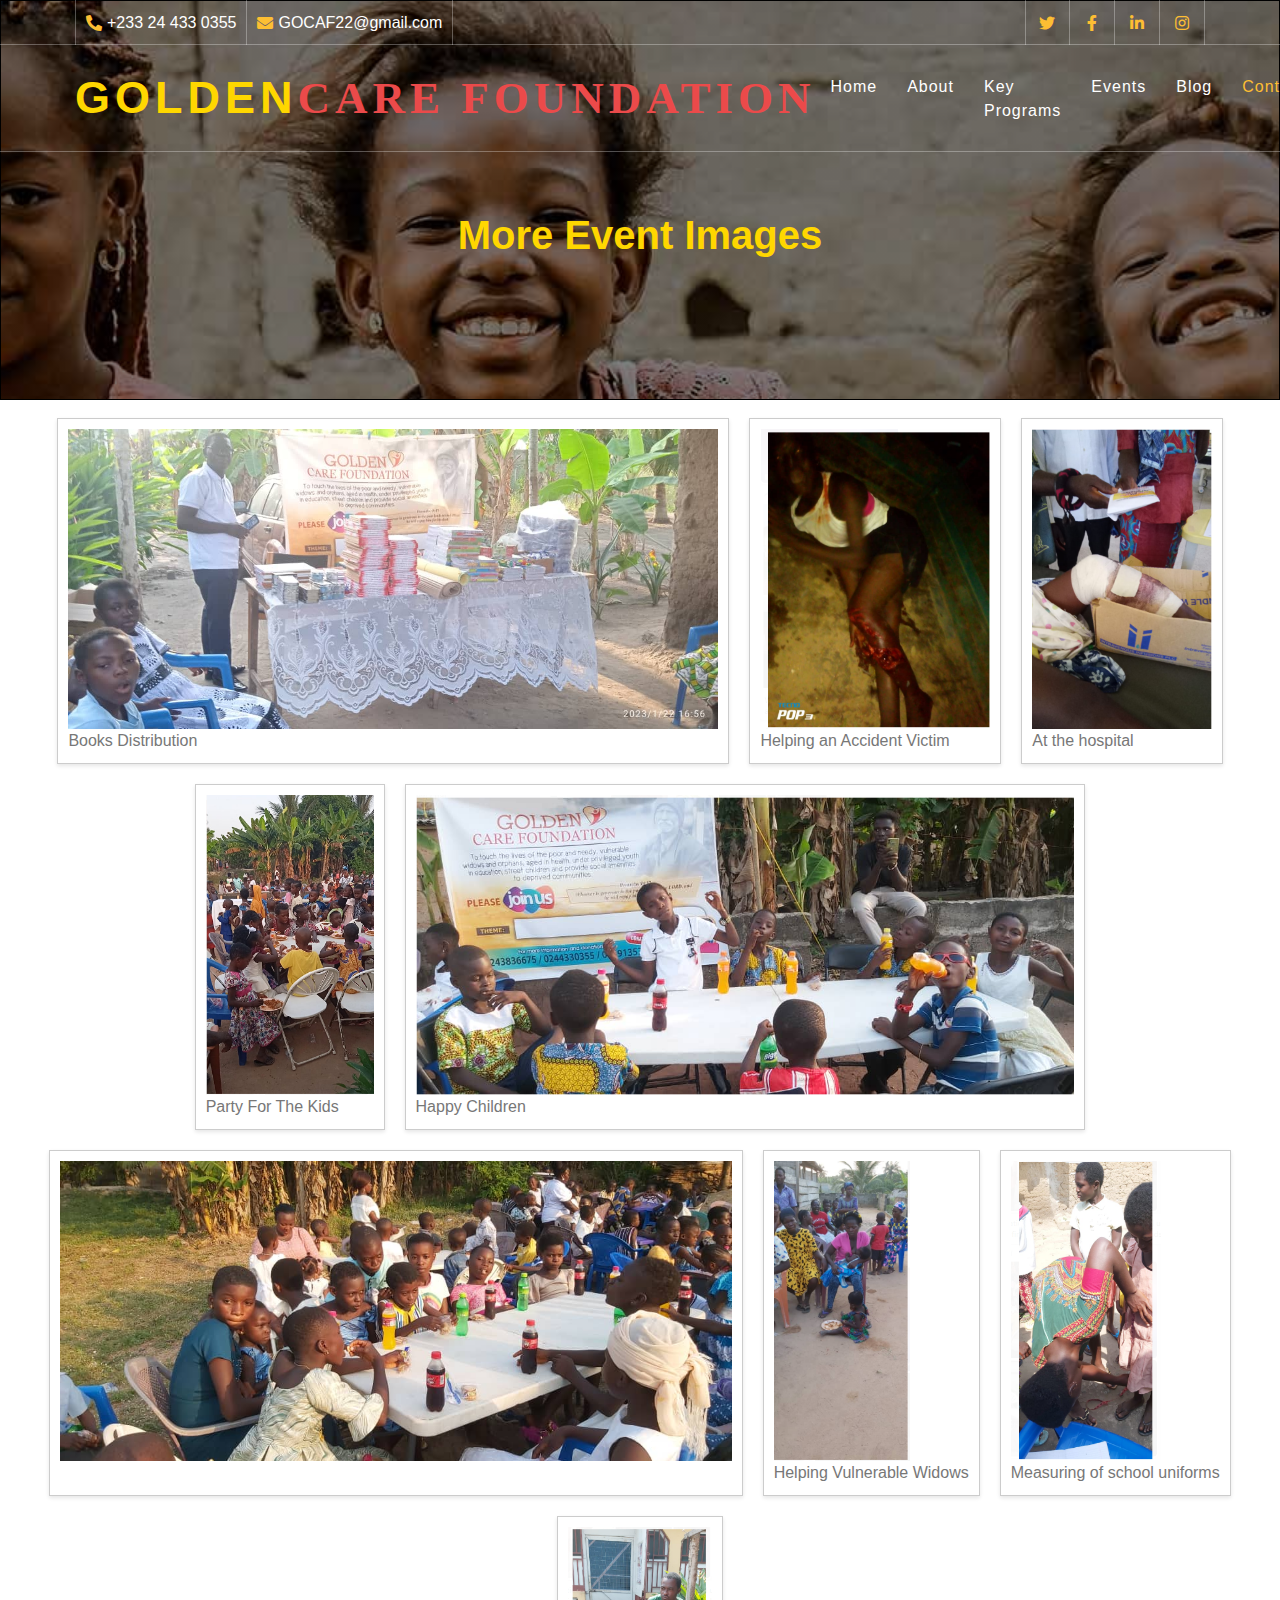
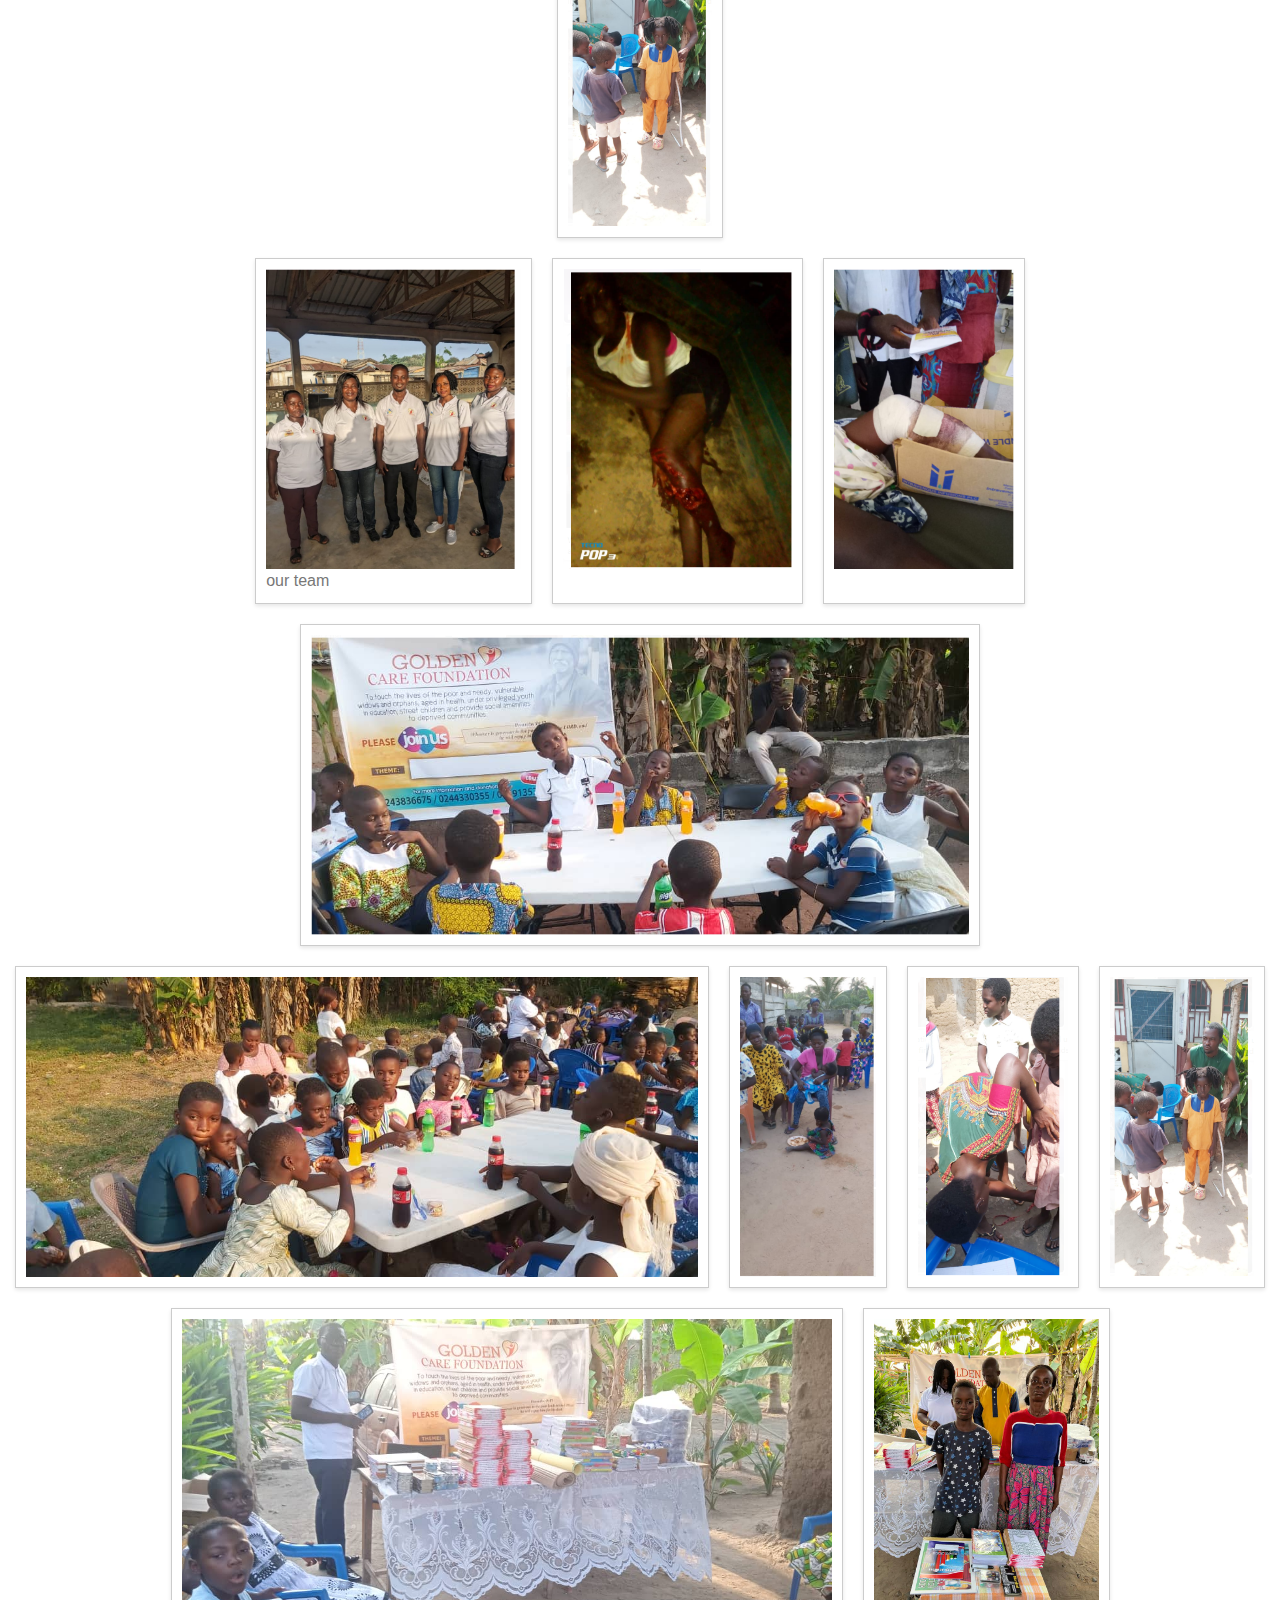
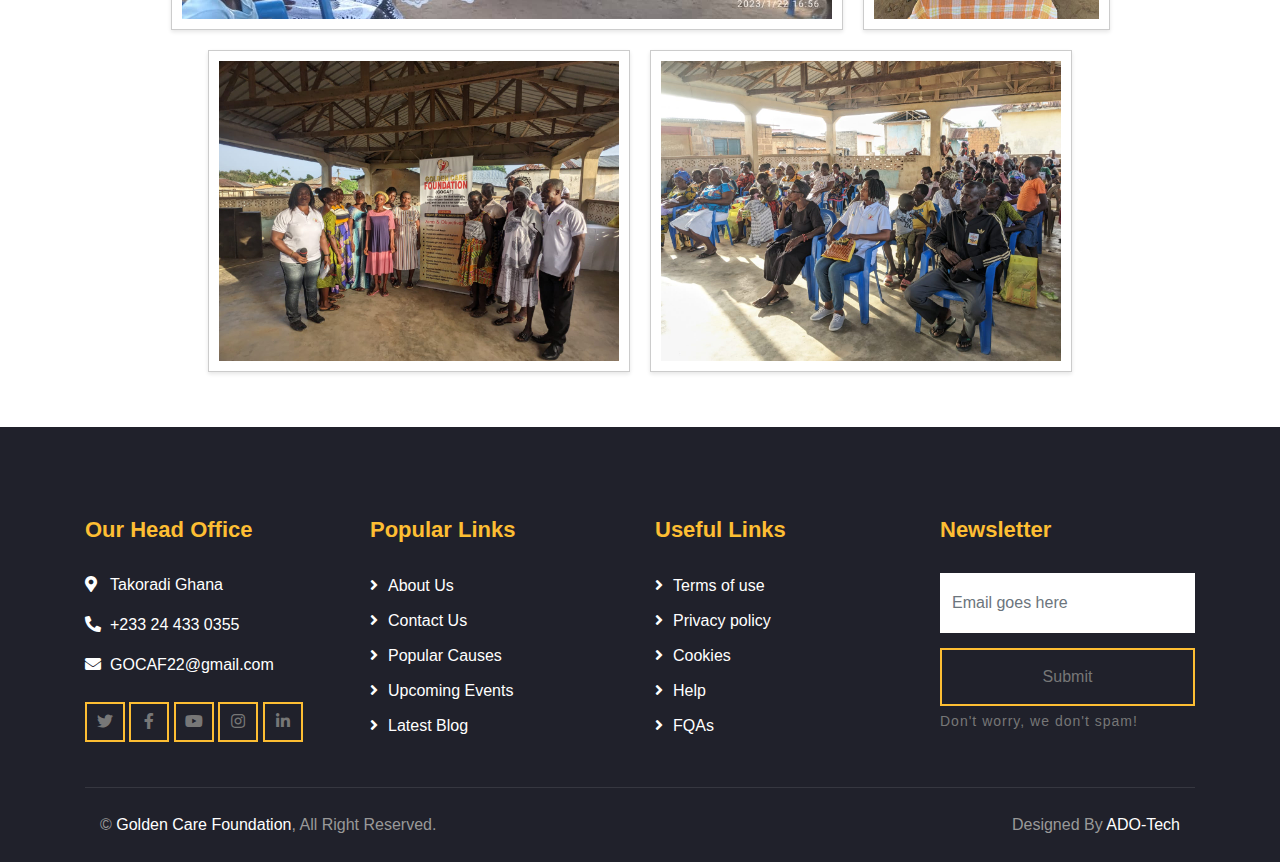
<file: moreEvent.html>
<!DOCTYPE html>
<html lang="en">
<head>
    <meta charset="UTF-8">
    <meta name="viewport" content="width=device-width, initial-scale=1.0">
    <title>Golden Care Foundation</title>
    <link href="css/mystyle.css" rel="stylesheet">
    <link href="https://stackpath.bootstrapcdn.com/bootstrap/4.4.1/css/bootstrap.min.css" rel="stylesheet">
    <link href="https://cdnjs.cloudflare.com/ajax/libs/font-awesome/5.10.0/css/all.min.css" rel="stylesheet">
    <link href="lib/flaticon/font/flaticon.css" rel="stylesheet">
    <link href="lib/animate/animate.min.css" rel="stylesheet">
    <link href="lib/owlcarousel/assets/owl.carousel.min.css" rel="stylesheet">
    <link href="css/style.css" rel="stylesheet">
</head>
<body>
    
    <div class="top-bar d-none d-md-block">
        <div class="container-fluid">
            <div class="row">
                <div class="col-md-8">
                    <div class="top-bar-left">
                        <div class="text">
                            <i class="fa fa-phone-alt"></i>
                            <p>+233 24 433 0355</p>
                        </div>
                        <div class="text">
                            <i class="fa fa-envelope"></i>
                            <p>GOCAF22@gmail.com</p>
                        </div>
                    </div>
                </div>
                <div class="col-md-4">
                    <div class="top-bar-right">
                        <div class="social">
                            <a href=""><i class="fab fa-twitter"></i></a>
                            <a href=""><i class="fab fa-facebook-f"></i></a>
                            <a href=""><i class="fab fa-linkedin-in"></i></a>
                            <a href=""><i class="fab fa-instagram"></i></a>
                        </div>
                    </div>
                </div>
            </div>
        </div>
    </div>
    
    
    
    
    <div class="navbar navbar-expand-lg bg-dark navbar-dark">
        <div class="container-fluid">
            <a href="index.html" class="navbar-brand">Golden<span class="foundation">Care Foundation</span></a>
            <button type="button" class="navbar-toggler" data-toggle="collapse" data-target="#navbarCollapse">
                <span class="navbar-toggler-icon"></span>
            </button>

            <div class="collapse navbar-collapse justify-content-between" id="navbarCollapse">
                <div class="navbar-nav ml-auto">
                    <a href="index.html" class="nav-item nav-link">Home</a>
                    <a href="about.html" class="nav-item nav-link">About</a>
                    <a href="causes.html" class="nav-item nav-link">Key Programs</a>
                    <a href="event.html" class="nav-item nav-link">Events</a>
                    <a href="blog.html" class="nav-item nav-link">Blog</a>
                    <!-- <div class="nav-item dropdown">
                        <a href="#" class="nav-link dropdown-toggle" data-toggle="dropdown">Pages</a>
                        <div class="dropdown-menu">
                            <a href="single.html" class="dropdown-item">Detail Page</a>
                            <a href="service.html" class="dropdown-item">What We Do</a>
                            <a href="team.html" class="dropdown-item">Meet The Team</a>
                            <a href="donate.html" class="dropdown-item">Donate Now</a>
                            <a href="volunteer.html" class="dropdown-item">Become A Volunteer</a>
                        </div>
                    </div> -->
                    <a href="contact.html" class="nav-item nav-link active">Contact</a>
                </div>
            </div>
        </div>
    </div>
    <!-- Nav Bar End -->
    
    
    
    
    
    
    
    
    <div id="elH1">
    <h1 >More Event Images</h1>
   </div>

    <div class="gallery">
        <div class="gallery-item">
            <img  src="img/books 2.jpg" alt="Image 1">
            <figcaption>Books Distribution</figcaption>
        </div>
        
        
        <div class="gallery-item">
            <img src="img/image2.png" alt="Image 2">
            <figcaption>Helping an Accident Victim</figcaption>
        </div>
        <div class="gallery-item">
            <img src="img/image3.png" alt="Image 3">
            <figcaption>At the hospital</figcaption>
        </div>
        <div class="gallery-item">
            <img src="img/image4.png" alt="Image 3">
            <figcaption>Party For The Kids</figcaption>
        </div>
        <div class="gallery-item">
            <img src="img/image5.png" alt="Image 3">
            <figcaption>Happy Children</figcaption>
        </div>
        <div class="gallery-item">
            <img src="img/image6.png" alt="Image 3">
            <figcaption></figcaption>
        </div>
        <div class="gallery-item">
            <img src="img/image7.png" alt="Image 3">
            <figcaption>Helping Vulnerable Widows</figcaption>
        </div>
        <div class="gallery-item">
            <img src="img/image8.png" alt="Image 3">
            <figcaption>Measuring of school uniforms</figcaption>
        </div>
        <div class="gallery-item">
            <img src="img/image9.png" alt="Image 3">
            <figcaption></figcaption>
        </div>
        <!-- Add more gallery items as needed -->
    </div>

    <div class="gallery">
        <div class="gallery-item">
            <img src="img/image1.png" alt="Image 1">
            <figcaption>our team</figcaption>
        </div>
        
        
        <div class="gallery-item">
            <img src="img/image2.png" alt="Image 2">
            <figcaption></figcaption>
        </div>
        <div class="gallery-item">
            <img src="img/image3.png" alt="Image 3">
            <figcaption></figcaption>
        </div>
        <div class="gallery-item">
            <img src="img/image5.png" alt="Image 3">
            <figcaption></figcaption>
        </div>
        <div class="gallery-item">
            <img src="img/image6.png" alt="Image 3">
            <figcaption></figcaption>
        </div>
        <div class="gallery-item">
            <img src="img/image7.png" alt="Image 3">
            <figcaption></figcaption>
        </div>
        <div class="gallery-item">
            <img src="img/image8.png" alt="Image 3">
            <figcaption></figcaption>
        </div>
        <div class="gallery-item">
            <img src="img/image9.png" alt="Image 3">
            <figcaption></figcaption>
        </div>
        <div class="gallery-item">
            <img src="img/books 2.jpg" alt="Image 3">
            <figcaption></figcaption>
        </div>
        <div class="gallery-item">
            <img src="img/books 6.jpg" alt="Image 3">
            <figcaption></figcaption>
        </div>
        <div class="gallery-item">
            <img src="img/widows 2.jpg" alt="Image 3">
            <figcaption></figcaption>
        </div>
        <div class="gallery-item">
            <img src="img/widows 3.jpg" alt="Image 3">
            <figcaption></figcaption>
        </div>
        <!-- Add more gallery items as needed -->
    </div>





    <div class="footer">
        <div class="container">
            <div class="row">
                <div class="col-lg-3 col-md-6">
                    <div class="footer-contact">
                        <h2>Our Head Office</h2>
                        <p><i class="fa fa-map-marker-alt"></i>Takoradi Ghana</p>
                        <p><i class="fa fa-phone-alt"></i>+233 24 433 0355</p>
                        <p><i class="fa fa-envelope"></i>GOCAF22@gmail.com</p>
                        <div class="footer-social">
                            <a class="btn btn-custom" href=""><i class="fab fa-twitter"></i></a>
                            <a class="btn btn-custom" href=""><i class="fab fa-facebook-f"></i></a>
                            <a class="btn btn-custom" href=""><i class="fab fa-youtube"></i></a>
                            <a class="btn btn-custom" href=""><i class="fab fa-instagram"></i></a>
                            <a class="btn btn-custom" href=""><i class="fab fa-linkedin-in"></i></a>
                        </div>
                    </div>
                </div>
                <div class="col-lg-3 col-md-6">
                    <div class="footer-link">
                        <h2>Popular Links</h2>
                        <a href="about.html">About Us</a>
                        <a href="contact.html">Contact Us</a>
                        <a href="causes.html">Popular Causes</a>
                        <a href="event.html">Upcoming Events</a>
                        <a href="blog.html">Latest Blog</a>
                    </div>
                </div>
                <div class="col-lg-3 col-md-6">
                    <div class="footer-link">
                        <h2>Useful Links</h2>
                        <a href="">Terms of use</a>
                        <a href="">Privacy policy</a>
                        <a href="">Cookies</a>
                        <a href="">Help</a>
                        <a href="">FQAs</a>
                    </div>
                </div>
                <div class="col-lg-3 col-md-6">
                    <div class="footer-newsletter">
                        <h2>Newsletter</h2>
                        <form>
                            <input class="form-control" placeholder="Email goes here">
                            <button class="btn btn-custom">Submit</button>
                            <label>Don't worry, we don't spam!</label>
                        </form>
                    </div>
                </div>
            </div>
        </div>
        <div class="container copyright">
            <div class="row">
                <div class="col-md-6">
                    <p>&copy; <a href="#">Golden Care Foundation</a>, All Right Reserved.</p>
                </div>
                <div class="col-md-6">
                    <p>Designed By <a href="https://github.com/ADO-Tech-Web">ADO-Tech</a></p>
                </div>
            </div>
        </div>
    </div>
    <!-- Footer End

    <-- Back to top button -->
    <a href="#" class="back-to-top"><i class="fa fa-chevron-up"></i></a>
    
    <!-- Pre Loader -->
    <div id="loader" class="show">
        <div class="loader"></div>
    </div>

    <!-- JavaScript Libraries -->
    <script src="https://code.jquery.com/jquery-3.4.1.min.js"></script>
    <script src="https://stackpath.bootstrapcdn.com/bootstrap/4.4.1/js/bootstrap.bundle.min.js"></script>
    <script src="lib/easing/easing.min.js"></script>
    <script src="lib/owlcarousel/owl.carousel.min.js"></script>
    <script src="lib/waypoints/waypoints.min.js"></script>
    <script src="lib/counterup/counterup.min.js"></script>
    <script src="lib/parallax/parallax.min.js"></script>
    
    <!-- Contact Javascript File -->
    <script src="mail/jqBootstrapValidation.min.js"></script>
    <script src="mail/contact.js"></script>

    <!-- Template Javascript -->
    <script src="js/main.js"></script> 

</body>
</html>
</file>
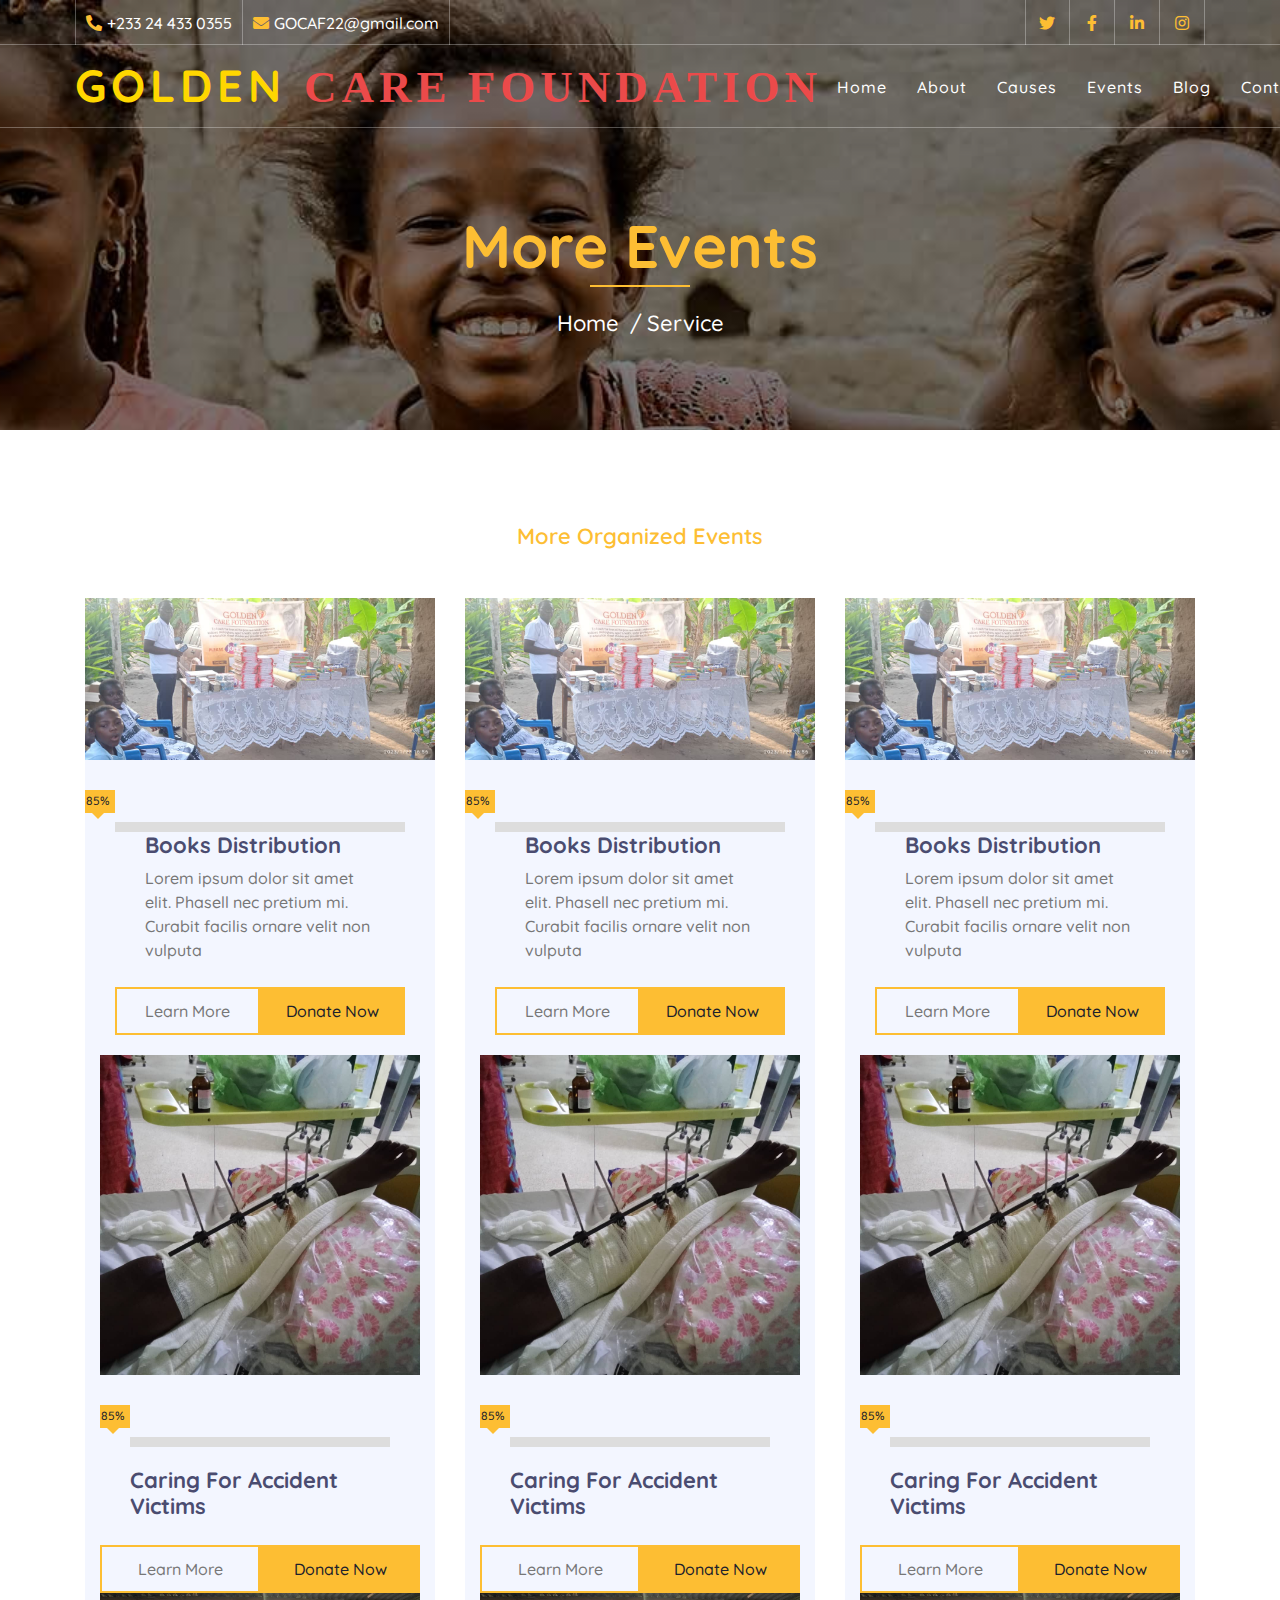
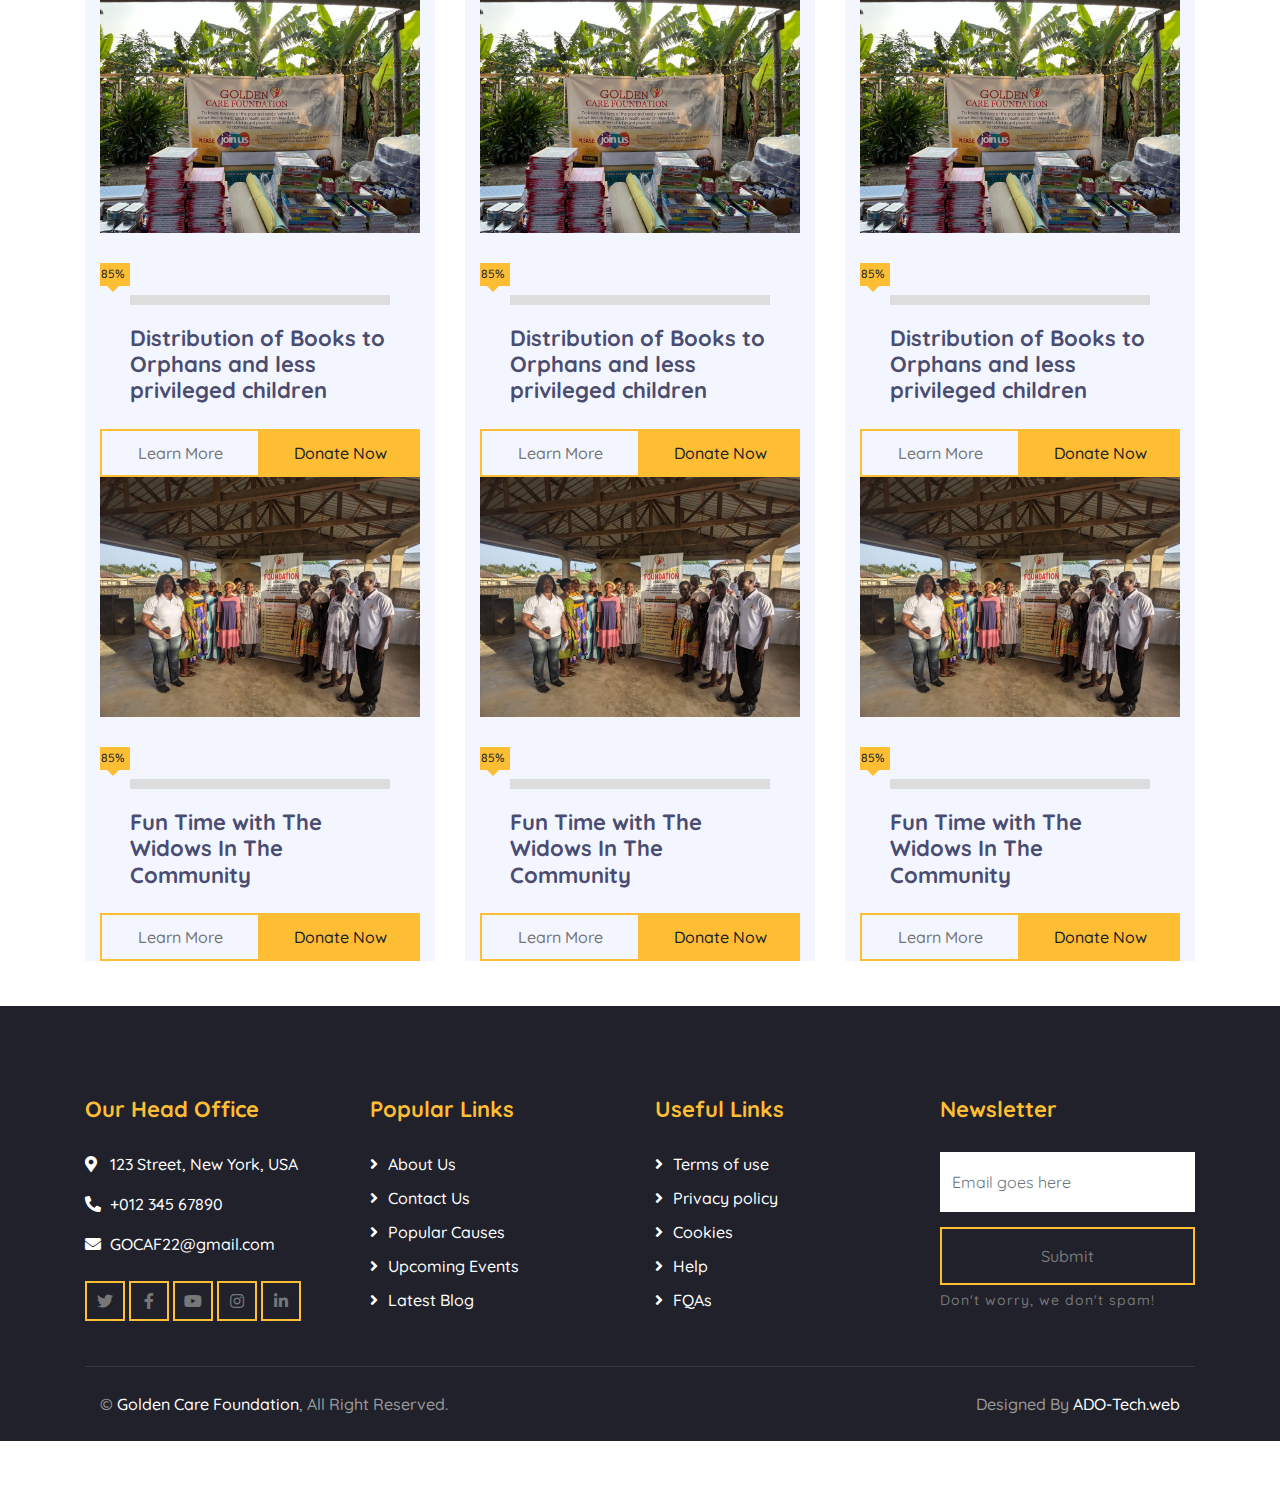
<file: service.html>
<!DOCTYPE html>
<html lang="en">
    <head>
        <meta charset="utf-8">
        <title>Golden Care Foundation</title>
        <meta content="width=device-width, initial-scale=1.0" name="viewport">
        <meta content="Free Website Template" name="keywords">
        <meta content="Free Website Template" name="description">

        <!-- Favicon -->
        <link href="img/favicon.ico" rel="icon">

        <!-- Google Font -->
        <link href="https://fonts.googleapis.com/css2?family=Quicksand:wght@300;400;500;600;700&display=swap" rel="stylesheet">
        
        <!-- CSS Libraries -->
        <link href="https://stackpath.bootstrapcdn.com/bootstrap/4.4.1/css/bootstrap.min.css" rel="stylesheet">
        <link href="https://cdnjs.cloudflare.com/ajax/libs/font-awesome/5.10.0/css/all.min.css" rel="stylesheet">
        <link href="lib/flaticon/font/flaticon.css" rel="stylesheet">
        <link href="lib/animate/animate.min.css" rel="stylesheet">
        <link href="lib/owlcarousel/assets/owl.carousel.min.css" rel="stylesheet">

        <!-- Template Stylesheet -->
        <link href="css/style.css" rel="stylesheet">
    </head>

    <body>
        <!-- Top Bar Start -->
        <div class="top-bar d-none d-md-block">
            <div class="container-fluid">
                <div class="row">
                    <div class="col-md-8">
                        <div class="top-bar-left">
                            <div class="text">
                                <i class="fa fa-phone-alt"></i>
                                <p>+233 24 433 0355</p>
                            </div>
                            <div class="text">
                                <i class="fa fa-envelope"></i>
                                <p>GOCAF22@gmail.com</p>
                            </div>
                        </div>
                    </div>
                    <div class="col-md-4">
                        <div class="top-bar-right">
                            <div class="social">
                                <a href=""><i class="fab fa-twitter"></i></a>
                                <a href=""><i class="fab fa-facebook-f"></i></a>
                                <a href=""><i class="fab fa-linkedin-in"></i></a>
                                <a href=""><i class="fab fa-instagram"></i></a>
                            </div>
                        </div>
                    </div>
                </div>
            </div>
        </div>
        <!-- Top Bar End -->

        <!-- Nav Bar Start -->
        <div class="navbar navbar-expand-lg bg-dark navbar-dark">
            <div class="container-fluid">
                <a href="index.html" class="navbar-brand">Golden <span class="foundation">Care Foundation</span></a>
                <button type="button" class="navbar-toggler" data-toggle="collapse" data-target="#navbarCollapse">
                    <span class="navbar-toggler-icon"></span>
                </button>

                <div class="collapse navbar-collapse justify-content-between" id="navbarCollapse">
                    <div class="navbar-nav ml-auto">
                        <a href="index.html" class="nav-item nav-link">Home</a>
                        <a href="about.html" class="nav-item nav-link">About</a>
                        <a href="causes.html" class="nav-item nav-link">Causes</a>
                        <a href="event.html" class="nav-item nav-link">Events</a>
                        <a href="blog.html" class="nav-item nav-link">Blog</a>
                        <!-- <div class="nav-item dropdown">
                            <a href="#" class="nav-link dropdown-toggle active" data-toggle="dropdown">Pages</a>
                            <div class="dropdown-menu">
                                <a href="single.html" class="dropdown-item">Detail Page</a>
                                <a href="service.html" class="dropdown-item">What We Do</a>
                                <a href="team.html" class="dropdown-item">Meet The Team</a>
                                <a href="donate.html" class="dropdown-item">Donate Now</a>
                                <a href="volunteer.html" class="dropdown-item">Become A Volunteer</a>
                            </div>
                        </div> -->
                        <a href="contact.html" class="nav-item nav-link">Contact</a>
                    </div>
                </div>
            </div>
        </div>
        <!-- Nav Bar End -->
        
        
        <!-- Page Header Start -->
        <div class="page-header">
            <div class="container">
                <div class="row">
                    <div class="col-12">
                        <h2>More Events</h2>
                    </div>
                    <div class="col-12">
                        <a href="index.html">Home</a>
                        <a href="service.html">Service</a>
                    </div>
                </div>
            </div>
        </div>
        <!-- Page Header End -->
        
        
        <!-- Service Start -->
        <!-- <div class="service">
            <div class="container">
                <div class="section-header text-center">
                    <p>What We Do?</p>
                    <h2>We believe that we can save more lifes with you</h2>
                </div>
                <div class="row">
                    <div class="col-lg-4 col-md-6">
                        <div class="service-item">
                            <div class="service-icon">
                                <i class="flaticon-diet"></i>
                            </div>
                            <div class="service-text">
                                <h3>Healthy Food</h3>
                                <p>Lorem ipsum dolor sit amet elit. Phase nec preti facils ornare velit non metus tortor</p>
                            </div>
                        </div>
                    </div>
                    <div class="col-lg-4 col-md-6">
                        <div class="service-item">
                            <div class="service-icon">
                                <i class="flaticon-water"></i>
                            </div>
                            <div class="service-text">
                                <h3>Pure Water</h3>
                                <p>Lorem ipsum dolor sit amet elit. Phase nec preti facils ornare velit non metus tortor</p>
                            </div>
                        </div>
                    </div>
                    <div class="col-lg-4 col-md-6">
                        <div class="service-item">
                            <div class="service-icon">
                                <i class="flaticon-healthcare"></i>
                            </div>
                            <div class="service-text">
                                <h3>Health Care</h3>
                                <p>Lorem ipsum dolor sit amet elit. Phase nec preti facils ornare velit non metus tortor</p>
                            </div>
                        </div>
                    </div>
                    <div class="col-lg-4 col-md-6">
                        <div class="service-item">
                            <div class="service-icon">
                                <i class="flaticon-education"></i>
                            </div>
                            <div class="service-text">
                                <h3>Primary Education</h3>
                                <p>Lorem ipsum dolor sit amet elit. Phase nec preti facils ornare velit non metus tortor</p>
                            </div>
                        </div>
                    </div>
                    <div class="col-lg-4 col-md-6">
                        <div class="service-item">
                            <div class="service-icon">
                                <i class="flaticon-home"></i>
                            </div>
                            <div class="service-text">
                                <h3>Residence Facilities</h3>
                                <p>Lorem ipsum dolor sit amet elit. Phase nec preti facils ornare velit non metus tortor</p>
                            </div>
                        </div>
                    </div>
                    <div class="col-lg-4 col-md-6">
                        <div class="service-item">
                            <div class="service-icon">
                                <i class="flaticon-social-care"></i>
                            </div>
                            <div class="service-text">
                                <h3>Social Care</h3>
                                <p>Lorem ipsum dolor sit amet elit. Phase nec preti facils ornare velit non metus tortor</p>
                            </div>
                        </div>
                    </div>
                </div>
            </div>
        </div> -->
        <!-- Service End -->
        

        <!-- Causes Start -->
        <div class="causes">
            <div class="container">
                <div class="section-header text-center">
                    <p>More Organized Events</p>
                    <!-- <h2>Let's know about charity causes around the world</h2> -->
                </div>
                <div class="owl-carousel causes-carousel">
                    <div class="causes-item">
                        <div class="causes-img">
                            <img src="img/books 2.jpg" alt="Image">
                        </div>
                        <div class="causes-progress">
                            <div class="progress">
                                <div class="progress-bar" role="progressbar" aria-valuenow="85" aria-valuemin="0" aria-valuemax="100">
                                    <span>85%</span>
                                </div>
                            </div>
                            <!-- <div class="progress-text">
                                <p><strong>Raised:</strong> $100000</p>
                                <p><strong>Goal:</strong> $50000</p>
                            </div>
                        </div> -->
                        <div class="causes-text">
                            <h3>Books Distribution</h3>
                            <p>Lorem ipsum dolor sit amet elit. Phasell nec pretium mi. Curabit facilis ornare velit non vulputa</p>
                        </div>
                        <div class="causes-btn">
                            <a class="btn btn-custom">Learn More</a>
                            <a class="btn btn-custom">Donate Now</a>
                        </div>
                    </div>
                    <div class="causes-item">
                        <div class="causes-img">
                            <img src="img/car knocked 3.jpg" alt="Image">
                        </div>
                        <div class="causes-progress">
                            <div class="progress">
                                <div class="progress-bar" role="progressbar" aria-valuenow="85" aria-valuemin="0" aria-valuemax="100">
                                    <span>85%</span>
                                </div>
                            </div>
                            <!-- <div class="progress-text">
                                <p><strong>Raised:</strong> $100000</p>
                                <p><strong>Goal:</strong> $50000</p>
                            </div> -->
                        </div>
                        <div class="causes-text">
                            <h3>Caring For Accident Victims</h3>
                            <!-- <p>Lorem ipsum dolor sit amet elit. Phasell nec pretium mi. Curabit facilis ornare velit non vulputa</p> -->
                        </div>
                        <div class="causes-btn">
                            <a class="btn btn-custom">Learn More</a>
                            <a class="btn btn-custom">Donate Now</a>
                        </div>
                    </div>
                    <div class="causes-item">
                        <div class="causes-img">
                            <img src="img/books 4.jpg" alt="Image">
                        </div>
                        <div class="causes-progress">
                            <div class="progress">
                                <div class="progress-bar" role="progressbar" aria-valuenow="85" aria-valuemin="0" aria-valuemax="100">
                                    <span>85%</span>
                                </div>
                            </div>
                            <!-- <div class="progress-text">
                                <p><strong>Raised:</strong> $100000</p>
                                <p><strong>Goal:</strong> $50000</p>
                            </div> -->
                        </div>
                        <div class="causes-text">
                            <h3>Distribution of Books to Orphans and less privileged children</h3>
                            <!-- <p>Lorem ipsum dolor sit amet elit. Phasell nec pretium mi. Curabit facilis ornare velit non vulputa</p> -->
                        </div>
                        <div class="causes-btn">
                            <a class="btn btn-custom">Learn More</a>
                            <a class="btn btn-custom">Donate Now</a>
                        </div>
                    </div>
                    <div class="causes-item">
                        <div class="causes-img">
                            <img src="img/widows 2.jpg" alt="Image">
                        </div>
                        <div class="causes-progress">
                            <div class="progress">
                                <div class="progress-bar" role="progressbar" aria-valuenow="85" aria-valuemin="0" aria-valuemax="100">
                                    <span>85%</span>
                                </div>
                            </div>
                            <!-- <div class="progress-text">
                                <p><strong>Raised:</strong> $100000</p>
                                <p><strong>Goal:</strong> $50000</p>
                            </div> -->
                        </div>
                        <div class="causes-text">
                            <h3>Fun Time with The Widows In The Community</h3>
                            <!-- <p>Lorem ipsum dolor sit amet elit. Phasell nec pretium mi. Curabit facilis ornare velit non vulputa</p> -->
                        </div>
                        <div class="causes-btn">
                            <a class="btn btn-custom">Learn More</a>
                            <a class="btn btn-custom">Donate Now</a>
                        </div>
                    </div>
                </div>
            </div>
        </div>
        <!-- Causes End -->


        <!-- Footer Start -->
        <div class="footer">
            <div class="container">
                <div class="row">
                    <div class="col-lg-3 col-md-6">
                        <div class="footer-contact">
                            <h2>Our Head Office</h2>
                            <p><i class="fa fa-map-marker-alt"></i>123 Street, New York, USA</p>
                            <p><i class="fa fa-phone-alt"></i>+012 345 67890</p>
                            <p><i class="fa fa-envelope"></i>GOCAF22@gmail.com</p>
                            <div class="footer-social">
                                <a class="btn btn-custom" href=""><i class="fab fa-twitter"></i></a>
                                <a class="btn btn-custom" href=""><i class="fab fa-facebook-f"></i></a>
                                <a class="btn btn-custom" href=""><i class="fab fa-youtube"></i></a>
                                <a class="btn btn-custom" href=""><i class="fab fa-instagram"></i></a>
                                <a class="btn btn-custom" href=""><i class="fab fa-linkedin-in"></i></a>
                            </div>
                        </div>
                    </div>
                    <div class="col-lg-3 col-md-6">
                        <div class="footer-link">
                            <h2>Popular Links</h2>
                            <a href="">About Us</a>
                            <a href="">Contact Us</a>
                            <a href="">Popular Causes</a>
                            <a href="">Upcoming Events</a>
                            <a href="">Latest Blog</a>
                        </div>
                    </div>
                    <div class="col-lg-3 col-md-6">
                        <div class="footer-link">
                            <h2>Useful Links</h2>
                            <a href="">Terms of use</a>
                            <a href="">Privacy policy</a>
                            <a href="">Cookies</a>
                            <a href="">Help</a>
                            <a href="">FQAs</a>
                        </div>
                    </div>
                    <div class="col-lg-3 col-md-6">
                        <div class="footer-newsletter">
                            <h2>Newsletter</h2>
                            <form>
                                <input class="form-control" placeholder="Email goes here">
                                <button class="btn btn-custom">Submit</button>
                                <label>Don't worry, we don't spam!</label>
                            </form>
                        </div>
                    </div>
                </div>
            </div>
            <div class="container copyright">
                <div class="row">
                    <div class="col-md-6">
                        <p>&copy; <a href="#">Golden Care Foundation</a>, All Right Reserved.</p>
                    </div>
                    <div class="col-md-6">
                        <p>Designed By <a href="https://htmlcodex.com">ADO-Tech.web</a></p>
                    </div>
                </div>
            </div>
        </div>
        <!-- Footer End -->

        <!-- Back to top button -->
        <a href="#" class="back-to-top"><i class="fa fa-chevron-up"></i></a>
        
        <!-- Pre Loader -->
        <div id="loader" class="show">
            <div class="loader"></div>
        </div>

        <!-- JavaScript Libraries -->
        <script src="https://code.jquery.com/jquery-3.4.1.min.js"></script>
        <script src="https://stackpath.bootstrapcdn.com/bootstrap/4.4.1/js/bootstrap.bundle.min.js"></script>
        <script src="lib/easing/easing.min.js"></script>
        <script src="lib/owlcarousel/owl.carousel.min.js"></script>
        <script src="lib/waypoints/waypoints.min.js"></script>
        <script src="lib/counterup/counterup.min.js"></script>
        <script src="lib/parallax/parallax.min.js"></script>
        
        <!-- Contact Javascript File -->
        <script src="mail/jqBootstrapValidation.min.js"></script>
        <script src="mail/contact.js"></script>

        <!-- Template Javascript -->
        <script src="js/main.js"></script>
    </body>
</html>
</file>
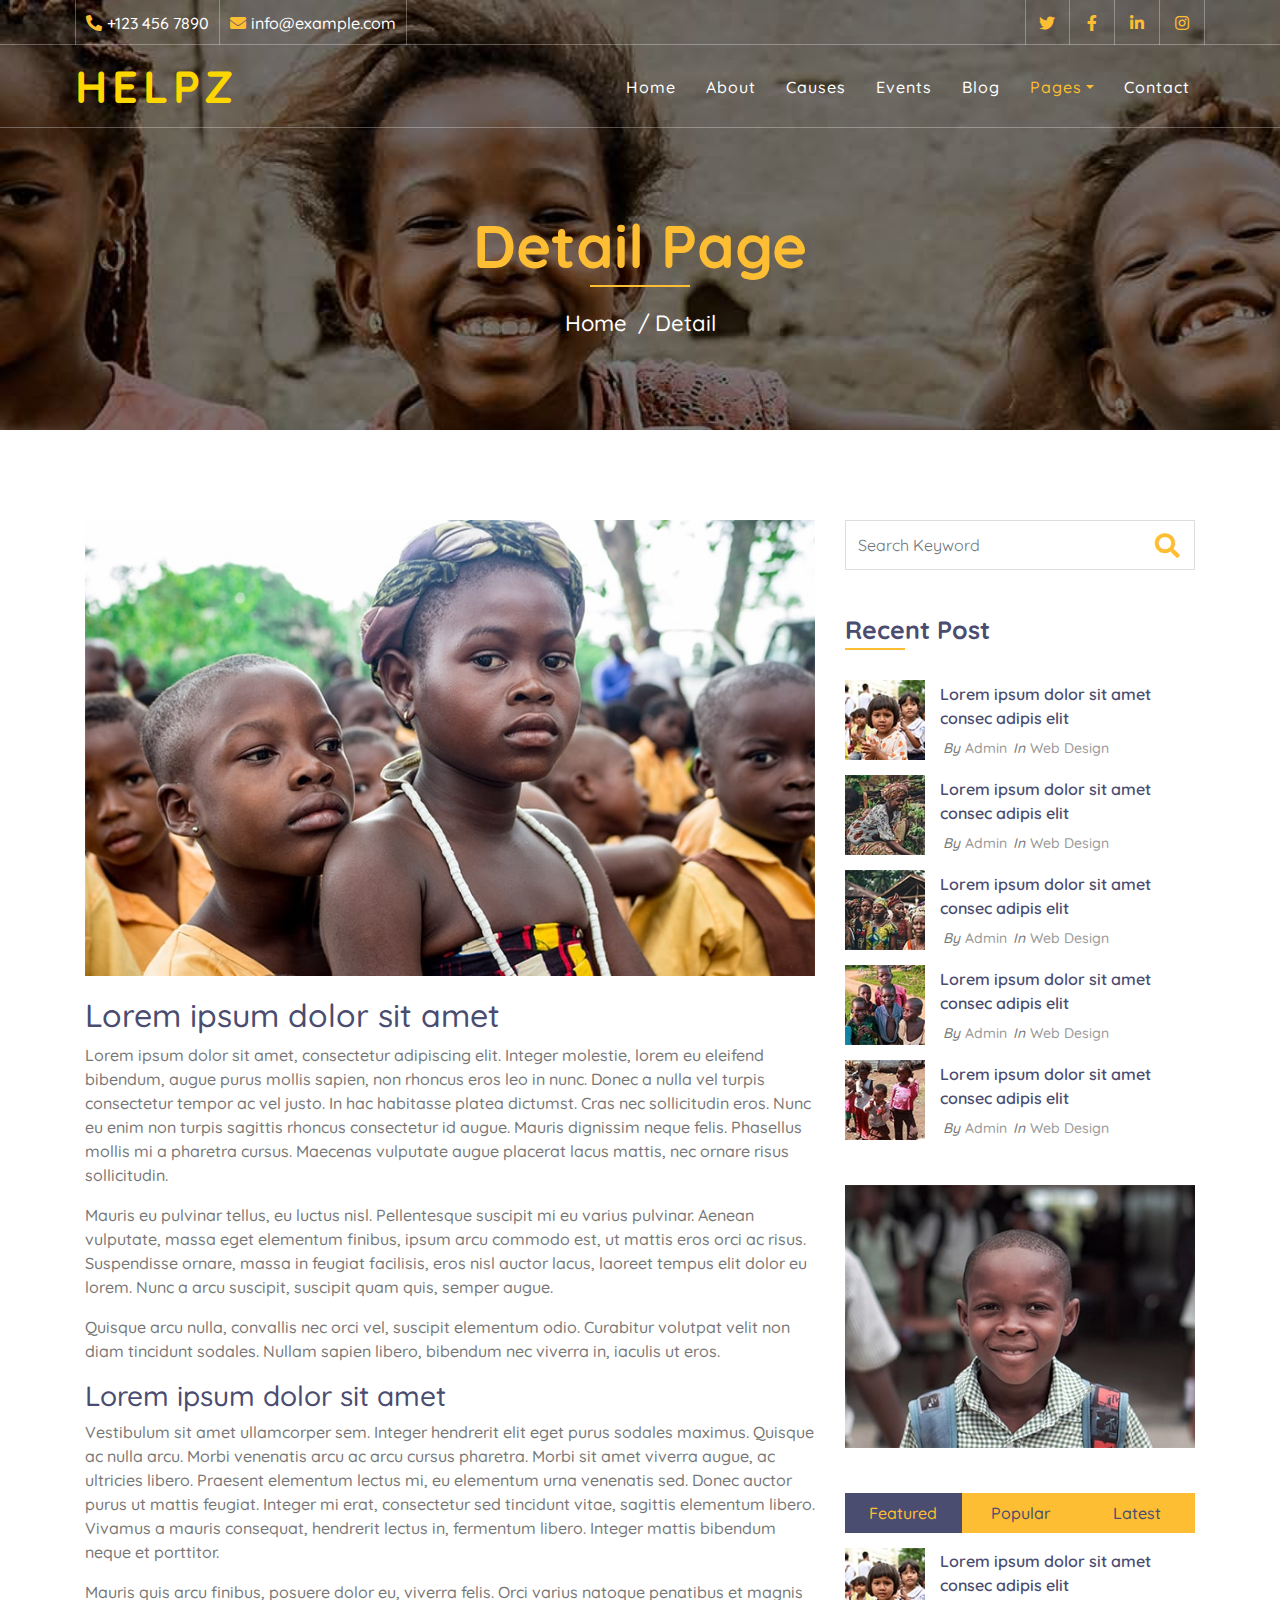
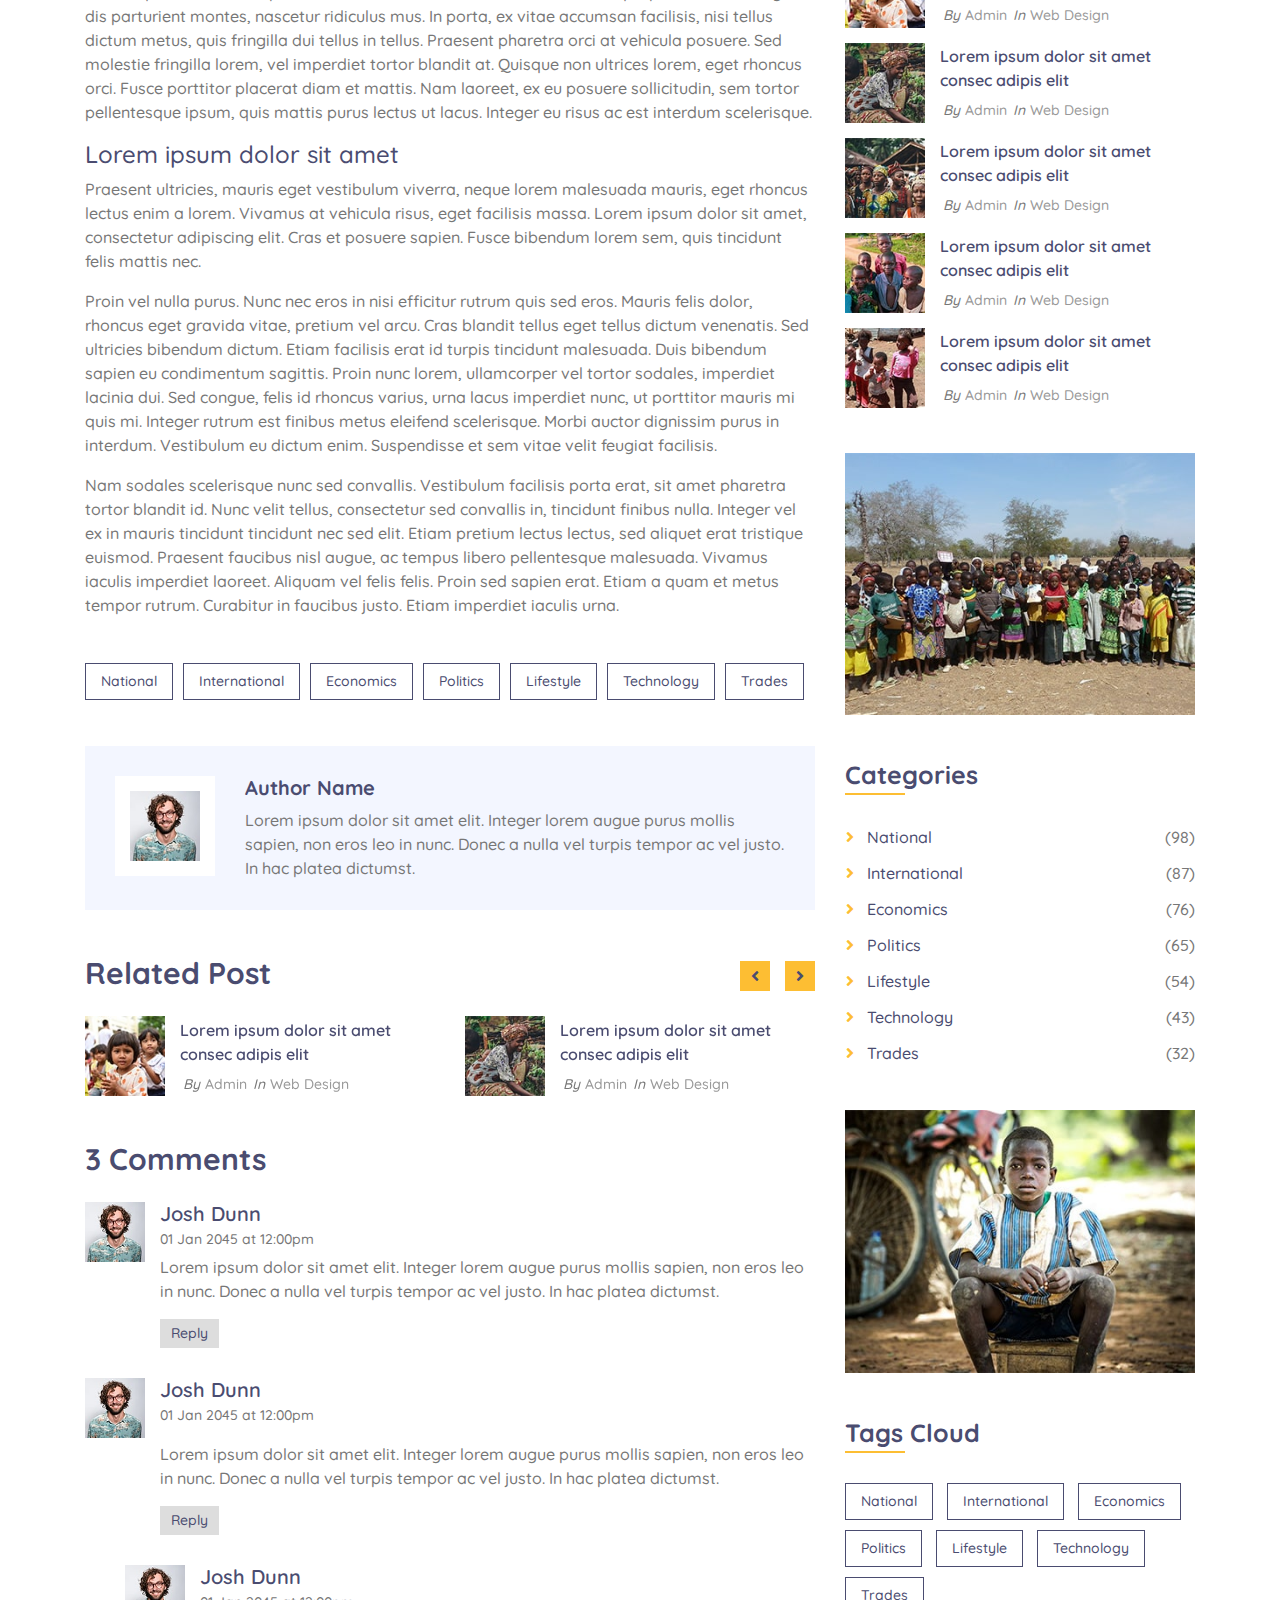
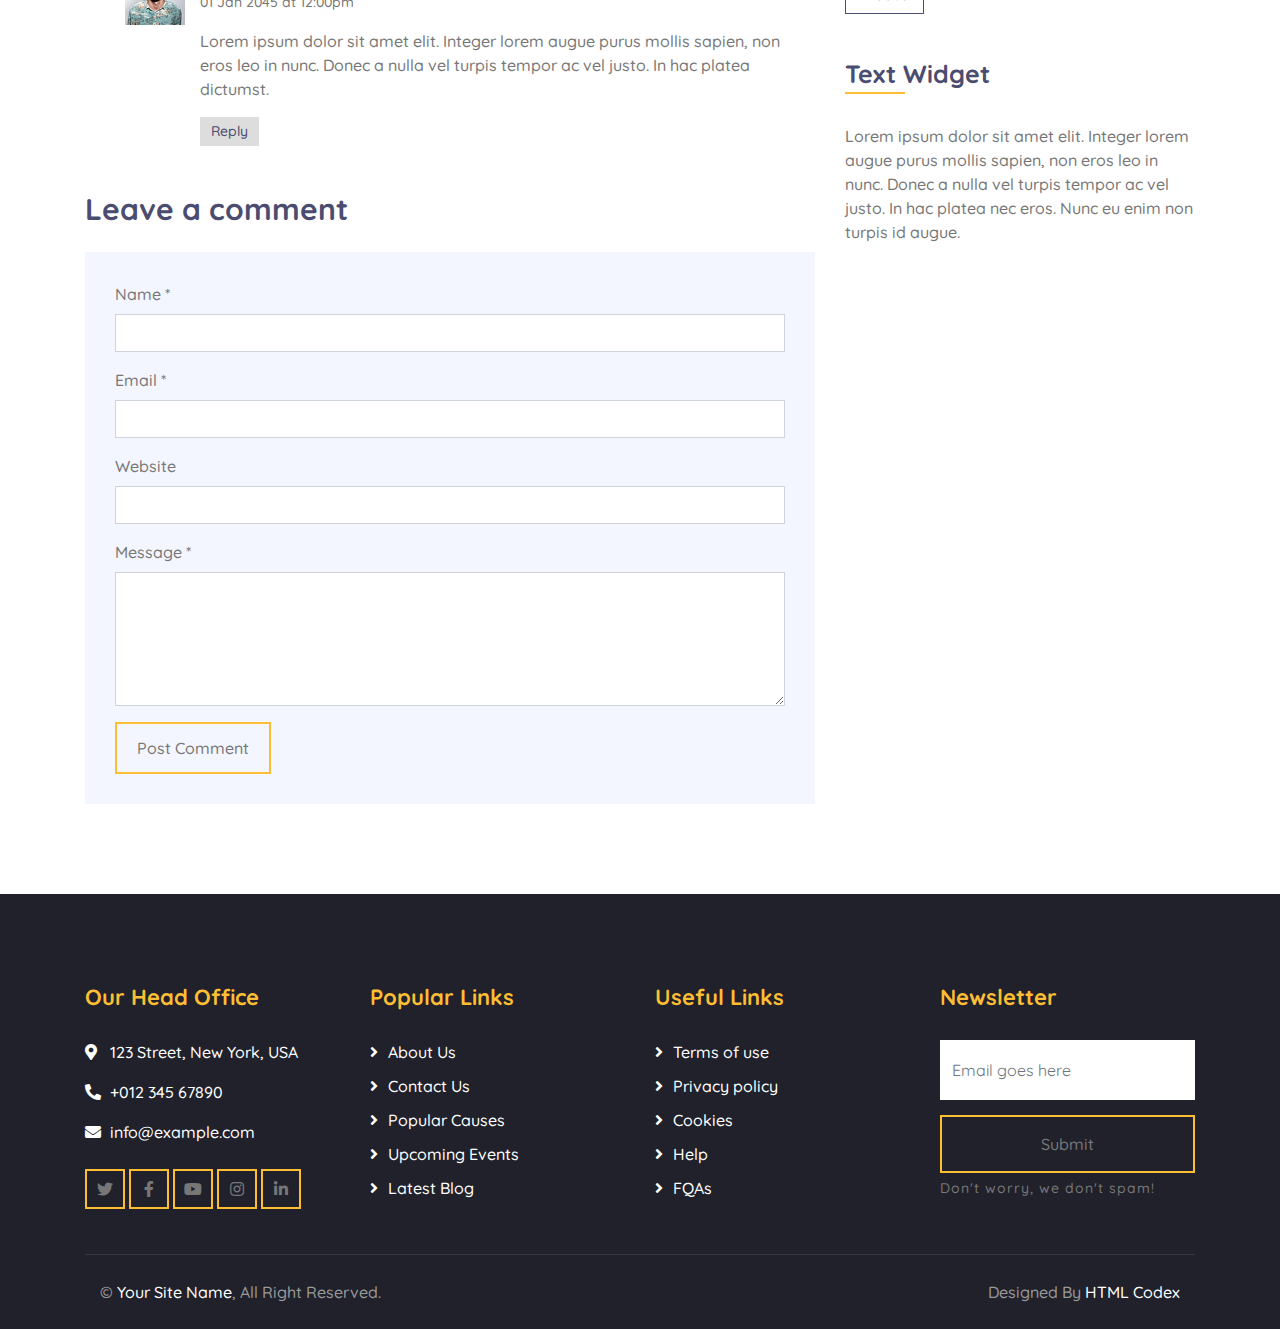
<file: single.html>
<!DOCTYPE html>
<html lang="en">
    <head>
        <meta charset="utf-8">
        <title>HELPZ - Free Charity Website Template</title>
        <meta content="width=device-width, initial-scale=1.0" name="viewport">
        <meta content="Free Website Template" name="keywords">
        <meta content="Free Website Template" name="description">

        <!-- Favicon -->
        <link href="img/favicon.ico" rel="icon">

        <!-- Google Font -->
        <link href="https://fonts.googleapis.com/css2?family=Quicksand:wght@300;400;500;600;700&display=swap" rel="stylesheet">
        
        <!-- CSS Libraries -->
        <link href="https://stackpath.bootstrapcdn.com/bootstrap/4.4.1/css/bootstrap.min.css" rel="stylesheet">
        <link href="https://cdnjs.cloudflare.com/ajax/libs/font-awesome/5.10.0/css/all.min.css" rel="stylesheet">
        <link href="lib/flaticon/font/flaticon.css" rel="stylesheet">
        <link href="lib/animate/animate.min.css" rel="stylesheet">
        <link href="lib/owlcarousel/assets/owl.carousel.min.css" rel="stylesheet">

        <!-- Template Stylesheet -->
        <link href="css/style.css" rel="stylesheet">
    </head>

    <body>
        <!-- Top Bar Start -->
        <div class="top-bar d-none d-md-block">
            <div class="container-fluid">
                <div class="row">
                    <div class="col-md-8">
                        <div class="top-bar-left">
                            <div class="text">
                                <i class="fa fa-phone-alt"></i>
                                <p>+123 456 7890</p>
                            </div>
                            <div class="text">
                                <i class="fa fa-envelope"></i>
                                <p>info@example.com</p>
                            </div>
                        </div>
                    </div>
                    <div class="col-md-4">
                        <div class="top-bar-right">
                            <div class="social">
                                <a href=""><i class="fab fa-twitter"></i></a>
                                <a href=""><i class="fab fa-facebook-f"></i></a>
                                <a href=""><i class="fab fa-linkedin-in"></i></a>
                                <a href=""><i class="fab fa-instagram"></i></a>
                            </div>
                        </div>
                    </div>
                </div>
            </div>
        </div>
        <!-- Top Bar End -->

        <!-- Nav Bar Start -->
        <div class="navbar navbar-expand-lg bg-dark navbar-dark">
            <div class="container-fluid">
                <a href="index.html" class="navbar-brand">Helpz</a>
                <button type="button" class="navbar-toggler" data-toggle="collapse" data-target="#navbarCollapse">
                    <span class="navbar-toggler-icon"></span>
                </button>

                <div class="collapse navbar-collapse justify-content-between" id="navbarCollapse">
                    <div class="navbar-nav ml-auto">
                        <a href="index.html" class="nav-item nav-link">Home</a>
                        <a href="about.html" class="nav-item nav-link">About</a>
                        <a href="causes.html" class="nav-item nav-link">Causes</a>
                        <a href="event.html" class="nav-item nav-link">Events</a>
                        <a href="blog.html" class="nav-item nav-link">Blog</a>
                        <div class="nav-item dropdown">
                            <a href="#" class="nav-link dropdown-toggle active" data-toggle="dropdown">Pages</a>
                            <div class="dropdown-menu">
                                <a href="single.html" class="dropdown-item">Detail Page</a>
                                <a href="service.html" class="dropdown-item">What We Do</a>
                                <a href="team.html" class="dropdown-item">Meet The Team</a>
                                <a href="donate.html" class="dropdown-item">Donate Now</a>
                                <a href="volunteer.html" class="dropdown-item">Become A Volunteer</a>
                            </div>
                        </div>
                        <a href="contact.html" class="nav-item nav-link">Contact</a>
                    </div>
                </div>
            </div>
        </div>
        <!-- Nav Bar End -->
        
        
        <!-- Page Header Start -->
        <div class="page-header">
            <div class="container">
                <div class="row">
                    <div class="col-12">
                        <h2>Detail Page</h2>
                    </div>
                    <div class="col-12">
                        <a href="">Home</a>
                        <a href="">Detail</a>
                    </div>
                </div>
            </div>
        </div>
        <!-- Page Header End -->


        <!-- Single Post Start-->
        <div class="single">
            <div class="container">
                <div class="row">
                    <div class="col-lg-8">
                        <div class="single-content">
                            <img src="img/single.jpg" />
                            <h2>Lorem ipsum dolor sit amet</h2>
                            <p>
                                Lorem ipsum dolor sit amet, consectetur adipiscing elit. Integer molestie, lorem eu eleifend bibendum, augue purus mollis sapien, non rhoncus eros leo in nunc. Donec a nulla vel turpis consectetur tempor ac vel justo. In hac habitasse platea dictumst. Cras nec sollicitudin eros. Nunc eu enim non turpis sagittis rhoncus consectetur id augue. Mauris dignissim neque felis. Phasellus mollis mi a pharetra cursus. Maecenas vulputate augue placerat lacus mattis, nec ornare risus sollicitudin.
                            </p>
                            <p>
                                Mauris eu pulvinar tellus, eu luctus nisl. Pellentesque suscipit mi eu varius pulvinar. Aenean vulputate, massa eget elementum finibus, ipsum arcu commodo est, ut mattis eros orci ac risus. Suspendisse ornare, massa in feugiat facilisis, eros nisl auctor lacus, laoreet tempus elit dolor eu lorem. Nunc a arcu suscipit, suscipit quam quis, semper augue.
                            </p>
                            <p>
                                Quisque arcu nulla, convallis nec orci vel, suscipit elementum odio. Curabitur volutpat velit non diam tincidunt sodales. Nullam sapien libero, bibendum nec viverra in, iaculis ut eros.
                            </p>
                            <h3>Lorem ipsum dolor sit amet</h3>
                            <p>
                                Vestibulum sit amet ullamcorper sem. Integer hendrerit elit eget purus sodales maximus. Quisque ac nulla arcu. Morbi venenatis arcu ac arcu cursus pharetra. Morbi sit amet viverra augue, ac ultricies libero. Praesent elementum lectus mi, eu elementum urna venenatis sed. Donec auctor purus ut mattis feugiat. Integer mi erat, consectetur sed tincidunt vitae, sagittis elementum libero. Vivamus a mauris consequat, hendrerit lectus in, fermentum libero. Integer mattis bibendum neque et porttitor.
                            </p>
                            <p>
                                Mauris quis arcu finibus, posuere dolor eu, viverra felis. Orci varius natoque penatibus et magnis dis parturient montes, nascetur ridiculus mus. In porta, ex vitae accumsan facilisis, nisi tellus dictum metus, quis fringilla dui tellus in tellus. Praesent pharetra orci at vehicula posuere. Sed molestie fringilla lorem, vel imperdiet tortor blandit at. Quisque non ultrices lorem, eget rhoncus orci. Fusce porttitor placerat diam et mattis. Nam laoreet, ex eu posuere sollicitudin, sem tortor pellentesque ipsum, quis mattis purus lectus ut lacus. Integer eu risus ac est interdum scelerisque.
                            </p>
                            <h4>Lorem ipsum dolor sit amet</h4>
                            <p>
                                Praesent ultricies, mauris eget vestibulum viverra, neque lorem malesuada mauris, eget rhoncus lectus enim a lorem. Vivamus at vehicula risus, eget facilisis massa. Lorem ipsum dolor sit amet, consectetur adipiscing elit. Cras et posuere sapien. Fusce bibendum lorem sem, quis tincidunt felis mattis nec.
                            </p>
                            <p>
                                Proin vel nulla purus. Nunc nec eros in nisi efficitur rutrum quis sed eros. Mauris felis dolor, rhoncus eget gravida vitae, pretium vel arcu. Cras blandit tellus eget tellus dictum venenatis. Sed ultricies bibendum dictum. Etiam facilisis erat id turpis tincidunt malesuada. Duis bibendum sapien eu condimentum sagittis. Proin nunc lorem, ullamcorper vel tortor sodales, imperdiet lacinia dui. Sed congue, felis id rhoncus varius, urna lacus imperdiet nunc, ut porttitor mauris mi quis mi. Integer rutrum est finibus metus eleifend scelerisque. Morbi auctor dignissim purus in interdum. Vestibulum eu dictum enim. Suspendisse et sem vitae velit feugiat facilisis.
                            </p>
                            <p>
                                Nam sodales scelerisque nunc sed convallis. Vestibulum facilisis porta erat, sit amet pharetra tortor blandit id. Nunc velit tellus, consectetur sed convallis in, tincidunt finibus nulla. Integer vel ex in mauris tincidunt tincidunt nec sed elit. Etiam pretium lectus lectus, sed aliquet erat tristique euismod. Praesent faucibus nisl augue, ac tempus libero pellentesque malesuada. Vivamus iaculis imperdiet laoreet. Aliquam vel felis felis. Proin sed sapien erat. Etiam a quam et metus tempor rutrum. Curabitur in faucibus justo. Etiam imperdiet iaculis urna.
                            </p>
                        </div>
                        <div class="single-tags">
                            <a href="">National</a>
                            <a href="">International</a>
                            <a href="">Economics</a>
                            <a href="">Politics</a>
                            <a href="">Lifestyle</a>
                            <a href="">Technology</a>
                            <a href="">Trades</a>
                        </div>
                        <div class="single-bio">
                            <div class="single-bio-img">
                                <img src="img/user.jpg" />
                            </div>
                            <div class="single-bio-text">
                                <h3>Author Name</h3>
                                <p>
                                    Lorem ipsum dolor sit amet elit. Integer lorem augue purus mollis sapien, non eros leo in nunc. Donec a nulla vel turpis tempor ac vel justo. In hac platea dictumst.
                                </p>
                            </div>
                        </div>
                        <div class="single-related">
                            <h2>Related Post</h2>
                            <div class="owl-carousel related-slider">
                                <div class="post-item">
                                    <div class="post-img">
                                        <img src="img/post-1.jpg" />
                                    </div>
                                    <div class="post-text">
                                        <a href="">Lorem ipsum dolor sit amet consec adipis elit</a>
                                        <div class="post-meta">
                                            <p>By<a href="">Admin</a></p>
                                            <p>In<a href="">Web Design</a></p>
                                        </div>
                                    </div>
                                </div>
                                <div class="post-item">
                                    <div class="post-img">
                                        <img src="img/post-2.jpg" />
                                    </div>
                                    <div class="post-text">
                                        <a href="">Lorem ipsum dolor sit amet consec adipis elit</a>
                                        <div class="post-meta">
                                            <p>By<a href="">Admin</a></p>
                                            <p>In<a href="">Web Design</a></p>
                                        </div>
                                    </div>
                                </div>
                                <div class="post-item">
                                    <div class="post-img">
                                        <img src="img/post-3.jpg" />
                                    </div>
                                    <div class="post-text">
                                        <a href="">Lorem ipsum dolor sit amet consec adipis elit</a>
                                        <div class="post-meta">
                                            <p>By<a href="">Admin</a></p>
                                            <p>In<a href="">Web Design</a></p>
                                        </div>
                                    </div>
                                </div>
                                <div class="post-item">
                                    <div class="post-img">
                                        <img src="img/post-4.jpg" />
                                    </div>
                                    <div class="post-text">
                                        <a href="">Lorem ipsum dolor sit amet consec adipis elit</a>
                                        <div class="post-meta">
                                            <p>By<a href="">Admin</a></p>
                                            <p>In<a href="">Web Design</a></p>
                                        </div>
                                    </div>
                                </div>
                            </div>
                        </div>

                        <div class="single-comment">
                            <h2>3 Comments</h2>
                            <ul class="comment-list">
                                <li class="comment-item">
                                    <div class="comment-body">
                                        <div class="comment-img">
                                            <img src="img/user.jpg" />
                                        </div>
                                        <div class="comment-text">
                                            <h3><a href="">Josh Dunn</a></h3>
                                            <span>01 Jan 2045 at 12:00pm</span>
                                            <p>
                                                Lorem ipsum dolor sit amet elit. Integer lorem augue purus mollis sapien, non eros leo in nunc. Donec a nulla vel turpis tempor ac vel justo. In hac platea dictumst. 
                                            </p>
                                            <a class="btn" href="">Reply</a>
                                        </div>
                                    </div>
                                </li>
                                <li class="comment-item">
                                    <div class="comment-body">
                                        <div class="comment-img">
                                            <img src="img/user.jpg" />
                                        </div>
                                        <div class="comment-text">
                                            <h3><a href="">Josh Dunn</a></h3>
                                            <p><span>01 Jan 2045 at 12:00pm</span></p>
                                            <p>
                                                Lorem ipsum dolor sit amet elit. Integer lorem augue purus mollis sapien, non eros leo in nunc. Donec a nulla vel turpis tempor ac vel justo. In hac platea dictumst. 
                                            </p>
                                            <a class="btn" href="">Reply</a>
                                        </div>
                                    </div>
                                    <ul class="comment-child">
                                        <li class="comment-item">
                                            <div class="comment-body">
                                                <div class="comment-img">
                                                    <img src="img/user.jpg" />
                                                </div>
                                                <div class="comment-text">
                                                    <h3><a href="">Josh Dunn</a></h3>
                                                    <p><span>01 Jan 2045 at 12:00pm</span></p>
                                                    <p>
                                                        Lorem ipsum dolor sit amet elit. Integer lorem augue purus mollis sapien, non eros leo in nunc. Donec a nulla vel turpis tempor ac vel justo. In hac platea dictumst. 
                                                    </p>
                                                    <a class="btn" href="">Reply</a>
                                                </div>
                                            </div>
                                        </li>
                                    </ul>
                                </li>
                            </ul>
                        </div>
                        <div class="comment-form">
                            <h2>Leave a comment</h2>
                            <form>
                                <div class="form-group">
                                    <label for="name">Name *</label>
                                    <input type="text" class="form-control" id="name">
                                </div>
                                <div class="form-group">
                                    <label for="email">Email *</label>
                                    <input type="email" class="form-control" id="email">
                                </div>
                                <div class="form-group">
                                    <label for="website">Website</label>
                                    <input type="url" class="form-control" id="website">
                                </div>

                                <div class="form-group">
                                    <label for="message">Message *</label>
                                    <textarea id="message" cols="30" rows="5" class="form-control"></textarea>
                                </div>
                                <div class="form-group">
                                    <input type="submit" value="Post Comment" class="btn btn-custom">
                                </div>
                            </form>
                        </div>
                    </div>

                    <div class="col-lg-4">
                        <div class="sidebar">
                            <div class="sidebar-widget">
                                <div class="search-widget">
                                    <form>
                                        <input class="form-control" type="text" placeholder="Search Keyword">
                                        <button class="btn"><i class="fa fa-search"></i></button>
                                    </form>
                                </div>
                            </div>

                            <div class="sidebar-widget">
                                <h2 class="widget-title">Recent Post</h2>
                                <div class="recent-post">
                                    <div class="post-item">
                                        <div class="post-img">
                                            <img src="img/post-1.jpg" />
                                        </div>
                                        <div class="post-text">
                                            <a href="">Lorem ipsum dolor sit amet consec adipis elit</a>
                                            <div class="post-meta">
                                                <p>By<a href="">Admin</a></p>
                                                <p>In<a href="">Web Design</a></p>
                                            </div>
                                        </div>
                                    </div>
                                    <div class="post-item">
                                        <div class="post-img">
                                            <img src="img/post-2.jpg" />
                                        </div>
                                        <div class="post-text">
                                            <a href="">Lorem ipsum dolor sit amet consec adipis elit</a>
                                            <div class="post-meta">
                                                <p>By<a href="">Admin</a></p>
                                                <p>In<a href="">Web Design</a></p>
                                            </div>
                                        </div>
                                    </div>
                                    <div class="post-item">
                                        <div class="post-img">
                                            <img src="img/post-3.jpg" />
                                        </div>
                                        <div class="post-text">
                                            <a href="">Lorem ipsum dolor sit amet consec adipis elit</a>
                                            <div class="post-meta">
                                                <p>By<a href="">Admin</a></p>
                                                <p>In<a href="">Web Design</a></p>
                                            </div>
                                        </div>
                                    </div>
                                    <div class="post-item">
                                        <div class="post-img">
                                            <img src="img/post-4.jpg" />
                                        </div>
                                        <div class="post-text">
                                            <a href="">Lorem ipsum dolor sit amet consec adipis elit</a>
                                            <div class="post-meta">
                                                <p>By<a href="">Admin</a></p>
                                                <p>In<a href="">Web Design</a></p>
                                            </div>
                                        </div>
                                    </div>
                                    <div class="post-item">
                                        <div class="post-img">
                                            <img src="img/post-5.jpg" />
                                        </div>
                                        <div class="post-text">
                                            <a href="">Lorem ipsum dolor sit amet consec adipis elit</a>
                                            <div class="post-meta">
                                                <p>By<a href="">Admin</a></p>
                                                <p>In<a href="">Web Design</a></p>
                                            </div>
                                        </div>
                                    </div>
                                </div>
                            </div>

                            <div class="sidebar-widget">
                                <div class="image-widget">
                                    <a href="#"><img src="img/blog-1.jpg" alt="Image"></a>
                                </div>
                            </div>

                            <div class="sidebar-widget">
                                <div class="tab-post">
                                    <ul class="nav nav-pills nav-justified">
                                        <li class="nav-item">
                                            <a class="nav-link active" data-toggle="pill" href="#featured">Featured</a>
                                        </li>
                                        <li class="nav-item">
                                            <a class="nav-link" data-toggle="pill" href="#popular">Popular</a>
                                        </li>
                                        <li class="nav-item">
                                            <a class="nav-link" data-toggle="pill" href="#latest">Latest</a>
                                        </li>
                                    </ul>

                                    <div class="tab-content">
                                        <div id="featured" class="container tab-pane active">
                                            <div class="post-item">
                                                <div class="post-img">
                                                    <img src="img/post-1.jpg" />
                                                </div>
                                                <div class="post-text">
                                                    <a href="">Lorem ipsum dolor sit amet consec adipis elit</a>
                                                    <div class="post-meta">
                                                        <p>By<a href="">Admin</a></p>
                                                        <p>In<a href="">Web Design</a></p>
                                                    </div>
                                                </div>
                                            </div>
                                            <div class="post-item">
                                                <div class="post-img">
                                                    <img src="img/post-2.jpg" />
                                                </div>
                                                <div class="post-text">
                                                    <a href="">Lorem ipsum dolor sit amet consec adipis elit</a>
                                                    <div class="post-meta">
                                                        <p>By<a href="">Admin</a></p>
                                                        <p>In<a href="">Web Design</a></p>
                                                    </div>
                                                </div>
                                            </div>
                                            <div class="post-item">
                                                <div class="post-img">
                                                    <img src="img/post-3.jpg" />
                                                </div>
                                                <div class="post-text">
                                                    <a href="">Lorem ipsum dolor sit amet consec adipis elit</a>
                                                    <div class="post-meta">
                                                        <p>By<a href="">Admin</a></p>
                                                        <p>In<a href="">Web Design</a></p>
                                                    </div>
                                                </div>
                                            </div>
                                            <div class="post-item">
                                                <div class="post-img">
                                                    <img src="img/post-4.jpg" />
                                                </div>
                                                <div class="post-text">
                                                    <a href="">Lorem ipsum dolor sit amet consec adipis elit</a>
                                                    <div class="post-meta">
                                                        <p>By<a href="">Admin</a></p>
                                                        <p>In<a href="">Web Design</a></p>
                                                    </div>
                                                </div>
                                            </div>
                                            <div class="post-item">
                                                <div class="post-img">
                                                    <img src="img/post-5.jpg" />
                                                </div>
                                                <div class="post-text">
                                                    <a href="">Lorem ipsum dolor sit amet consec adipis elit</a>
                                                    <div class="post-meta">
                                                        <p>By<a href="">Admin</a></p>
                                                        <p>In<a href="">Web Design</a></p>
                                                    </div>
                                                </div>
                                            </div>
                                        </div>
                                        <div id="popular" class="container tab-pane fade">
                                            <div class="post-item">
                                                <div class="post-img">
                                                    <img src="img/post-1.jpg" />
                                                </div>
                                                <div class="post-text">
                                                    <a href="">Lorem ipsum dolor sit amet consec adipis elit</a>
                                                    <div class="post-meta">
                                                        <p>By<a href="">Admin</a></p>
                                                        <p>In<a href="">Web Design</a></p>
                                                    </div>
                                                </div>
                                            </div>
                                            <div class="post-item">
                                                <div class="post-img">
                                                    <img src="img/post-2.jpg" />
                                                </div>
                                                <div class="post-text">
                                                    <a href="">Lorem ipsum dolor sit amet consec adipis elit</a>
                                                    <div class="post-meta">
                                                        <p>By<a href="">Admin</a></p>
                                                        <p>In<a href="">Web Design</a></p>
                                                    </div>
                                                </div>
                                            </div>
                                            <div class="post-item">
                                                <div class="post-img">
                                                    <img src="img/post-3.jpg" />
                                                </div>
                                                <div class="post-text">
                                                    <a href="">Lorem ipsum dolor sit amet consec adipis elit</a>
                                                    <div class="post-meta">
                                                        <p>By<a href="">Admin</a></p>
                                                        <p>In<a href="">Web Design</a></p>
                                                    </div>
                                                </div>
                                            </div>
                                            <div class="post-item">
                                                <div class="post-img">
                                                    <img src="img/post-4.jpg" />
                                                </div>
                                                <div class="post-text">
                                                    <a href="">Lorem ipsum dolor sit amet consec adipis elit</a>
                                                    <div class="post-meta">
                                                        <p>By<a href="">Admin</a></p>
                                                        <p>In<a href="">Web Design</a></p>
                                                    </div>
                                                </div>
                                            </div>
                                            <div class="post-item">
                                                <div class="post-img">
                                                    <img src="img/post-5.jpg" />
                                                </div>
                                                <div class="post-text">
                                                    <a href="">Lorem ipsum dolor sit amet consec adipis elit</a>
                                                    <div class="post-meta">
                                                        <p>By<a href="">Admin</a></p>
                                                        <p>In<a href="">Web Design</a></p>
                                                    </div>
                                                </div>
                                            </div>
                                        </div>
                                        <div id="latest" class="container tab-pane fade">
                                            <div class="post-item">
                                                <div class="post-img">
                                                    <img src="img/post-1.jpg" />
                                                </div>
                                                <div class="post-text">
                                                    <a href="">Lorem ipsum dolor sit amet consec adipis elit</a>
                                                    <div class="post-meta">
                                                        <p>By<a href="">Admin</a></p>
                                                        <p>In<a href="">Web Design</a></p>
                                                    </div>
                                                </div>
                                            </div>
                                            <div class="post-item">
                                                <div class="post-img">
                                                    <img src="img/post-2.jpg" />
                                                </div>
                                                <div class="post-text">
                                                    <a href="">Lorem ipsum dolor sit amet consec adipis elit</a>
                                                    <div class="post-meta">
                                                        <p>By<a href="">Admin</a></p>
                                                        <p>In<a href="">Web Design</a></p>
                                                    </div>
                                                </div>
                                            </div>
                                            <div class="post-item">
                                                <div class="post-img">
                                                    <img src="img/post-3.jpg" />
                                                </div>
                                                <div class="post-text">
                                                    <a href="">Lorem ipsum dolor sit amet consec adipis elit</a>
                                                    <div class="post-meta">
                                                        <p>By<a href="">Admin</a></p>
                                                        <p>In<a href="">Web Design</a></p>
                                                    </div>
                                                </div>
                                            </div>
                                            <div class="post-item">
                                                <div class="post-img">
                                                    <img src="img/post-4.jpg" />
                                                </div>
                                                <div class="post-text">
                                                    <a href="">Lorem ipsum dolor sit amet consec adipis elit</a>
                                                    <div class="post-meta">
                                                        <p>By<a href="">Admin</a></p>
                                                        <p>In<a href="">Web Design</a></p>
                                                    </div>
                                                </div>
                                            </div>
                                            <div class="post-item">
                                                <div class="post-img">
                                                    <img src="img/post-5.jpg" />
                                                </div>
                                                <div class="post-text">
                                                    <a href="">Lorem ipsum dolor sit amet consec adipis elit</a>
                                                    <div class="post-meta">
                                                        <p>By<a href="">Admin</a></p>
                                                        <p>In<a href="">Web Design</a></p>
                                                    </div>
                                                </div>
                                            </div>
                                        </div>
                                    </div>
                                </div>
                            </div>

                            <div class="sidebar-widget">
                                <div class="image-widget">
                                    <a href="#"><img src="img/blog-2.jpg" alt="Image"></a>
                                </div>
                            </div>

                            <div class="sidebar-widget">
                                <h2 class="widget-title">Categories</h2>
                                <div class="category-widget">
                                    <ul>
                                        <li><a href="">National</a><span>(98)</span></li>
                                        <li><a href="">International</a><span>(87)</span></li>
                                        <li><a href="">Economics</a><span>(76)</span></li>
                                        <li><a href="">Politics</a><span>(65)</span></li>
                                        <li><a href="">Lifestyle</a><span>(54)</span></li>
                                        <li><a href="">Technology</a><span>(43)</span></li>
                                        <li><a href="">Trades</a><span>(32)</span></li>
                                    </ul>
                                </div>
                            </div>

                            <div class="sidebar-widget">
                                <div class="image-widget">
                                    <a href="#"><img src="img/blog-3.jpg" alt="Image"></a>
                                </div>
                            </div>

                            <div class="sidebar-widget">
                                <h2 class="widget-title">Tags Cloud</h2>
                                <div class="tag-widget">
                                    <a href="">National</a>
                                    <a href="">International</a>
                                    <a href="">Economics</a>
                                    <a href="">Politics</a>
                                    <a href="">Lifestyle</a>
                                    <a href="">Technology</a>
                                    <a href="">Trades</a>
                                </div>
                            </div>

                            <div class="sidebar-widget">
                                <h2 class="widget-title">Text Widget</h2>
                                <div class="text-widget">
                                    <p>
                                        Lorem ipsum dolor sit amet elit. Integer lorem augue purus mollis sapien, non eros leo in nunc. Donec a nulla vel turpis tempor ac vel justo. In hac platea nec eros. Nunc eu enim non turpis id augue.
                                    </p>
                                </div>
                            </div>
                        </div>
                    </div>
                </div>
            </div>
        </div>
        <!-- Single Post End-->   


        <!-- Footer Start -->
        <div class="footer">
            <div class="container">
                <div class="row">
                    <div class="col-lg-3 col-md-6">
                        <div class="footer-contact">
                            <h2>Our Head Office</h2>
                            <p><i class="fa fa-map-marker-alt"></i>123 Street, New York, USA</p>
                            <p><i class="fa fa-phone-alt"></i>+012 345 67890</p>
                            <p><i class="fa fa-envelope"></i>info@example.com</p>
                            <div class="footer-social">
                                <a class="btn btn-custom" href=""><i class="fab fa-twitter"></i></a>
                                <a class="btn btn-custom" href=""><i class="fab fa-facebook-f"></i></a>
                                <a class="btn btn-custom" href=""><i class="fab fa-youtube"></i></a>
                                <a class="btn btn-custom" href=""><i class="fab fa-instagram"></i></a>
                                <a class="btn btn-custom" href=""><i class="fab fa-linkedin-in"></i></a>
                            </div>
                        </div>
                    </div>
                    <div class="col-lg-3 col-md-6">
                        <div class="footer-link">
                            <h2>Popular Links</h2>
                            <a href="">About Us</a>
                            <a href="">Contact Us</a>
                            <a href="">Popular Causes</a>
                            <a href="">Upcoming Events</a>
                            <a href="">Latest Blog</a>
                        </div>
                    </div>
                    <div class="col-lg-3 col-md-6">
                        <div class="footer-link">
                            <h2>Useful Links</h2>
                            <a href="">Terms of use</a>
                            <a href="">Privacy policy</a>
                            <a href="">Cookies</a>
                            <a href="">Help</a>
                            <a href="">FQAs</a>
                        </div>
                    </div>
                    <div class="col-lg-3 col-md-6">
                        <div class="footer-newsletter">
                            <h2>Newsletter</h2>
                            <form>
                                <input class="form-control" placeholder="Email goes here">
                                <button class="btn btn-custom">Submit</button>
                                <label>Don't worry, we don't spam!</label>
                            </form>
                        </div>
                    </div>
                </div>
            </div>
            <div class="container copyright">
                <div class="row">
                    <div class="col-md-6">
                        <p>&copy; <a href="#">Your Site Name</a>, All Right Reserved.</p>
                    </div>
                    <div class="col-md-6">
                        <p>Designed By <a href="https://htmlcodex.com">HTML Codex</a></p>
                    </div>
                </div>
            </div>
        </div>
        <!-- Footer End -->

        <!-- Back to top button -->
        <a href="#" class="back-to-top"><i class="fa fa-chevron-up"></i></a>
        
        <!-- Pre Loader -->
        <div id="loader" class="show">
            <div class="loader"></div>
        </div>

        <!-- JavaScript Libraries -->
        <script src="https://code.jquery.com/jquery-3.4.1.min.js"></script>
        <script src="https://stackpath.bootstrapcdn.com/bootstrap/4.4.1/js/bootstrap.bundle.min.js"></script>
        <script src="lib/easing/easing.min.js"></script>
        <script src="lib/owlcarousel/owl.carousel.min.js"></script>
        <script src="lib/waypoints/waypoints.min.js"></script>
        <script src="lib/counterup/counterup.min.js"></script>
        <script src="lib/parallax/parallax.min.js"></script>
        
        <!-- Contact Javascript File -->
        <script src="mail/jqBootstrapValidation.min.js"></script>
        <script src="mail/contact.js"></script>

        <!-- Template Javascript -->
        <script src="js/main.js"></script>
    </body>
</html>
</file>
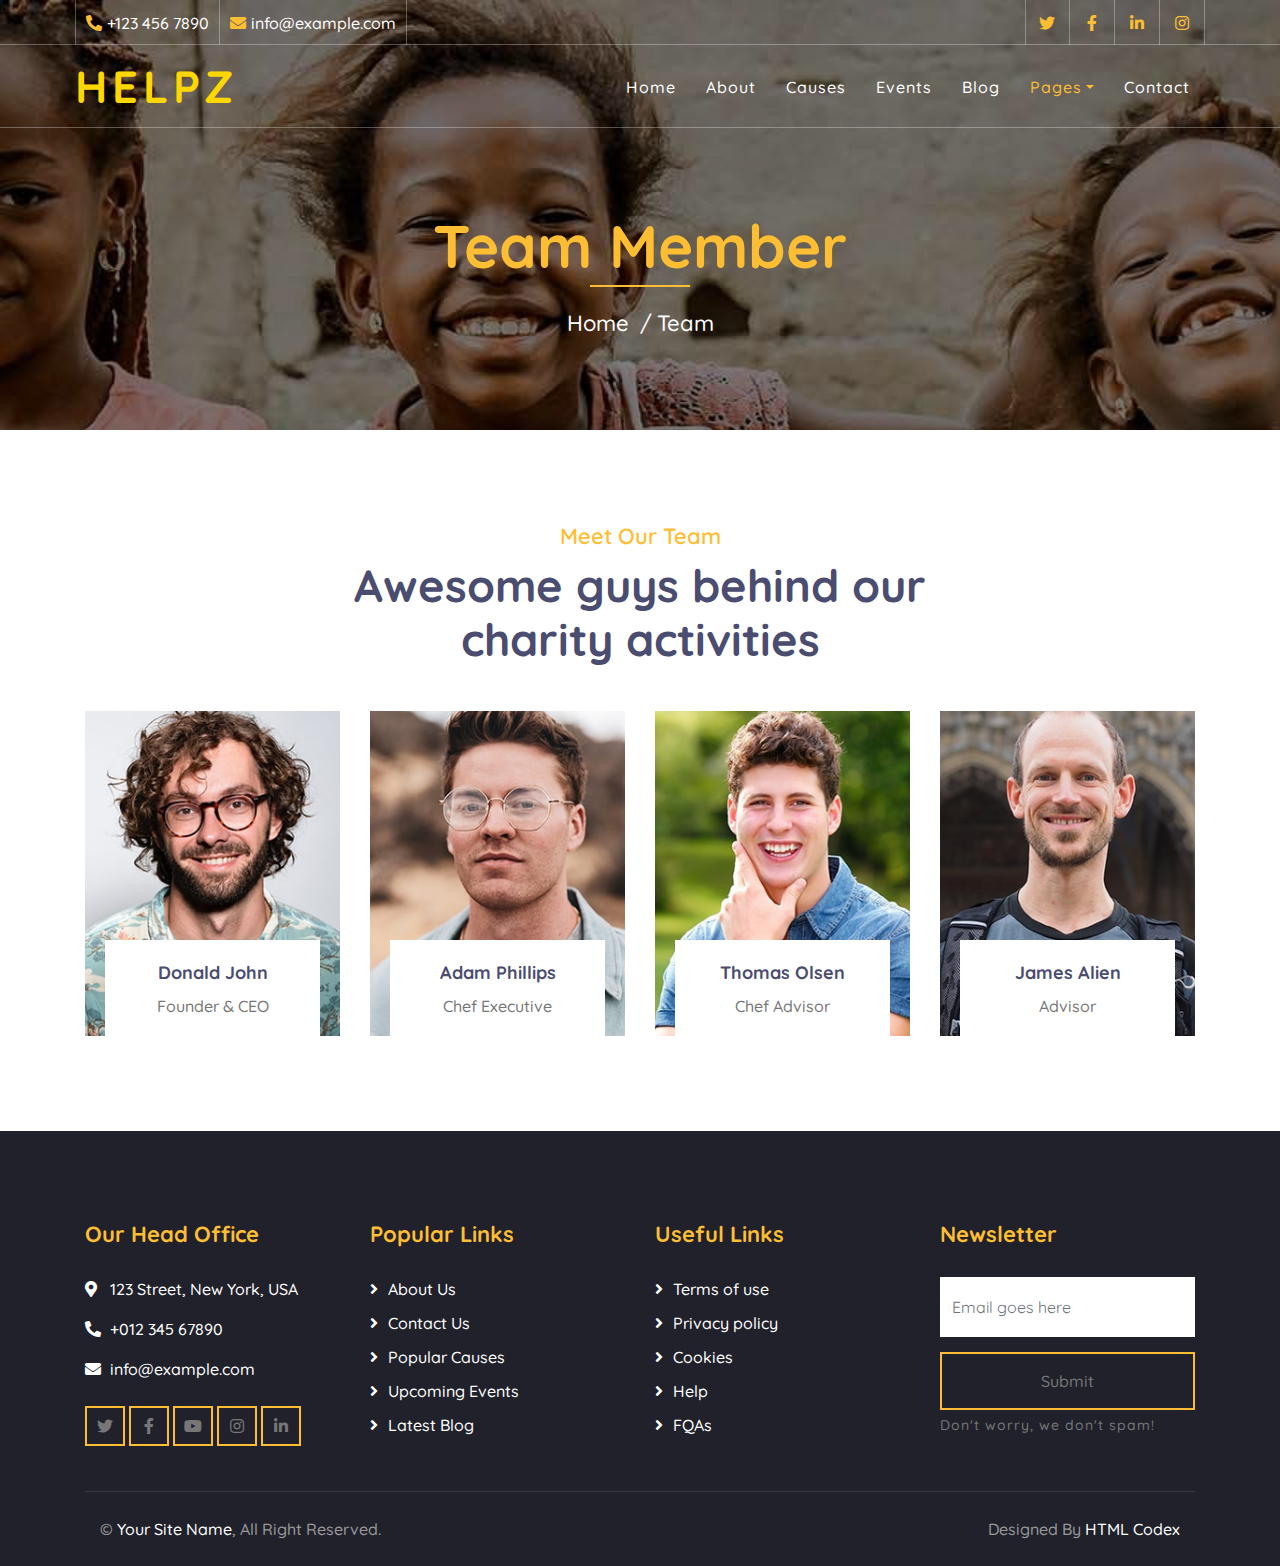
<file: team.html>
<!DOCTYPE html>
<html lang="en">
    <head>
        <meta charset="utf-8">
        <title>HELPZ - Free Charity Website Template</title>
        <meta content="width=device-width, initial-scale=1.0" name="viewport">
        <meta content="Free Website Template" name="keywords">
        <meta content="Free Website Template" name="description">

        <!-- Favicon -->
        <link href="img/favicon.ico" rel="icon">

        <!-- Google Font -->
        <link href="https://fonts.googleapis.com/css2?family=Quicksand:wght@300;400;500;600;700&display=swap" rel="stylesheet">
        
        <!-- CSS Libraries -->
        <link href="https://stackpath.bootstrapcdn.com/bootstrap/4.4.1/css/bootstrap.min.css" rel="stylesheet">
        <link href="https://cdnjs.cloudflare.com/ajax/libs/font-awesome/5.10.0/css/all.min.css" rel="stylesheet">
        <link href="lib/flaticon/font/flaticon.css" rel="stylesheet">
        <link href="lib/animate/animate.min.css" rel="stylesheet">
        <link href="lib/owlcarousel/assets/owl.carousel.min.css" rel="stylesheet">

        <!-- Template Stylesheet -->
        <link href="css/style.css" rel="stylesheet">
    </head>

    <body>
        <!-- Top Bar Start -->
        <div class="top-bar d-none d-md-block">
            <div class="container-fluid">
                <div class="row">
                    <div class="col-md-8">
                        <div class="top-bar-left">
                            <div class="text">
                                <i class="fa fa-phone-alt"></i>
                                <p>+123 456 7890</p>
                            </div>
                            <div class="text">
                                <i class="fa fa-envelope"></i>
                                <p>info@example.com</p>
                            </div>
                        </div>
                    </div>
                    <div class="col-md-4">
                        <div class="top-bar-right">
                            <div class="social">
                                <a href=""><i class="fab fa-twitter"></i></a>
                                <a href=""><i class="fab fa-facebook-f"></i></a>
                                <a href=""><i class="fab fa-linkedin-in"></i></a>
                                <a href=""><i class="fab fa-instagram"></i></a>
                            </div>
                        </div>
                    </div>
                </div>
            </div>
        </div>
        <!-- Top Bar End -->

        <!-- Nav Bar Start -->
        <div class="navbar navbar-expand-lg bg-dark navbar-dark">
            <div class="container-fluid">
                <a href="index.html" class="navbar-brand">Helpz</a>
                <button type="button" class="navbar-toggler" data-toggle="collapse" data-target="#navbarCollapse">
                    <span class="navbar-toggler-icon"></span>
                </button>

                <div class="collapse navbar-collapse justify-content-between" id="navbarCollapse">
                    <div class="navbar-nav ml-auto">
                        <a href="index.html" class="nav-item nav-link">Home</a>
                        <a href="about.html" class="nav-item nav-link">About</a>
                        <a href="causes.html" class="nav-item nav-link">Causes</a>
                        <a href="event.html" class="nav-item nav-link">Events</a>
                        <a href="blog.html" class="nav-item nav-link">Blog</a>
                        <div class="nav-item dropdown">
                            <a href="#" class="nav-link dropdown-toggle active" data-toggle="dropdown">Pages</a>
                            <div class="dropdown-menu">
                                <a href="single.html" class="dropdown-item">Detail Page</a>
                                <a href="service.html" class="dropdown-item">What We Do</a>
                                <a href="team.html" class="dropdown-item">Meet The Team</a>
                                <a href="donate.html" class="dropdown-item">Donate Now</a>
                                <a href="volunteer.html" class="dropdown-item">Become A Volunteer</a>
                            </div>
                        </div>
                        <a href="contact.html" class="nav-item nav-link">Contact</a>
                    </div>
                </div>
            </div>
        </div>
        <!-- Nav Bar End -->
        
        
        <!-- Page Header Start -->
        <div class="page-header">
            <div class="container">
                <div class="row">
                    <div class="col-12">
                        <h2>Team Member</h2>
                    </div>
                    <div class="col-12">
                        <a href="">Home</a>
                        <a href="">Team</a>
                    </div>
                </div>
            </div>
        </div>
        <!-- Page Header End -->
        
        
        <!-- Team Start -->
        <div class="team">
            <div class="container">
                <div class="section-header text-center">
                    <p>Meet Our Team</p>
                    <h2>Awesome guys behind our charity activities</h2>
                </div>
                <div class="row">
                    <div class="col-lg-3 col-md-6">
                        <div class="team-item">
                            <div class="team-img">
                                <img src="img/team-1.jpg" alt="Team Image">
                            </div>
                            <div class="team-text">
                                <h2>Donald John</h2>
                                <p>Founder & CEO</p>
                                <div class="team-social">
                                    <a href=""><i class="fab fa-twitter"></i></a>
                                    <a href=""><i class="fab fa-facebook-f"></i></a>
                                    <a href=""><i class="fab fa-linkedin-in"></i></a>
                                    <a href=""><i class="fab fa-instagram"></i></a>
                                </div>
                            </div>
                        </div>
                    </div>
                    <div class="col-lg-3 col-md-6">
                        <div class="team-item">
                            <div class="team-img">
                                <img src="img/team-2.jpg" alt="Team Image">
                            </div>
                            <div class="team-text">
                                <h2>Adam Phillips</h2>
                                <p>Chef Executive</p>
                                <div class="team-social">
                                    <a href=""><i class="fab fa-twitter"></i></a>
                                    <a href=""><i class="fab fa-facebook-f"></i></a>
                                    <a href=""><i class="fab fa-linkedin-in"></i></a>
                                    <a href=""><i class="fab fa-instagram"></i></a>
                                </div>
                            </div>
                        </div>
                    </div>
                    <div class="col-lg-3 col-md-6">
                        <div class="team-item">
                            <div class="team-img">
                                <img src="img/team-3.jpg" alt="Team Image">
                            </div>
                            <div class="team-text">
                                <h2>Thomas Olsen</h2>
                                <p>Chef Advisor</p>
                                <div class="team-social">
                                    <a href=""><i class="fab fa-twitter"></i></a>
                                    <a href=""><i class="fab fa-facebook-f"></i></a>
                                    <a href=""><i class="fab fa-linkedin-in"></i></a>
                                    <a href=""><i class="fab fa-instagram"></i></a>
                                </div>
                            </div>
                        </div>
                    </div>
                    <div class="col-lg-3 col-md-6">
                        <div class="team-item">
                            <div class="team-img">
                                <img src="img/team-4.jpg" alt="Team Image">
                            </div>
                            <div class="team-text">
                                <h2>James Alien</h2>
                                <p>Advisor</p>
                                <div class="team-social">
                                    <a href=""><i class="fab fa-twitter"></i></a>
                                    <a href=""><i class="fab fa-facebook-f"></i></a>
                                    <a href=""><i class="fab fa-linkedin-in"></i></a>
                                    <a href=""><i class="fab fa-instagram"></i></a>
                                </div>
                            </div>
                        </div>
                    </div>
                </div>
            </div>
        </div>
        <!-- Team End -->


        <!-- Footer Start -->
        <div class="footer">
            <div class="container">
                <div class="row">
                    <div class="col-lg-3 col-md-6">
                        <div class="footer-contact">
                            <h2>Our Head Office</h2>
                            <p><i class="fa fa-map-marker-alt"></i>123 Street, New York, USA</p>
                            <p><i class="fa fa-phone-alt"></i>+012 345 67890</p>
                            <p><i class="fa fa-envelope"></i>info@example.com</p>
                            <div class="footer-social">
                                <a class="btn btn-custom" href=""><i class="fab fa-twitter"></i></a>
                                <a class="btn btn-custom" href=""><i class="fab fa-facebook-f"></i></a>
                                <a class="btn btn-custom" href=""><i class="fab fa-youtube"></i></a>
                                <a class="btn btn-custom" href=""><i class="fab fa-instagram"></i></a>
                                <a class="btn btn-custom" href=""><i class="fab fa-linkedin-in"></i></a>
                            </div>
                        </div>
                    </div>
                    <div class="col-lg-3 col-md-6">
                        <div class="footer-link">
                            <h2>Popular Links</h2>
                            <a href="">About Us</a>
                            <a href="">Contact Us</a>
                            <a href="">Popular Causes</a>
                            <a href="">Upcoming Events</a>
                            <a href="">Latest Blog</a>
                        </div>
                    </div>
                    <div class="col-lg-3 col-md-6">
                        <div class="footer-link">
                            <h2>Useful Links</h2>
                            <a href="">Terms of use</a>
                            <a href="">Privacy policy</a>
                            <a href="">Cookies</a>
                            <a href="">Help</a>
                            <a href="">FQAs</a>
                        </div>
                    </div>
                    <div class="col-lg-3 col-md-6">
                        <div class="footer-newsletter">
                            <h2>Newsletter</h2>
                            <form>
                                <input class="form-control" placeholder="Email goes here">
                                <button class="btn btn-custom">Submit</button>
                                <label>Don't worry, we don't spam!</label>
                            </form>
                        </div>
                    </div>
                </div>
            </div>
            <div class="container copyright">
                <div class="row">
                    <div class="col-md-6">
                        <p>&copy; <a href="#">Your Site Name</a>, All Right Reserved.</p>
                    </div>
                    <div class="col-md-6">
                        <p>Designed By <a href="https://htmlcodex.com">HTML Codex</a></p>
                    </div>
                </div>
            </div>
        </div>
        <!-- Footer End -->

        <!-- Back to top button -->
        <a href="#" class="back-to-top"><i class="fa fa-chevron-up"></i></a>
        
        <!-- Pre Loader -->
        <div id="loader" class="show">
            <div class="loader"></div>
        </div>

        <!-- JavaScript Libraries -->
        <script src="https://code.jquery.com/jquery-3.4.1.min.js"></script>
        <script src="https://stackpath.bootstrapcdn.com/bootstrap/4.4.1/js/bootstrap.bundle.min.js"></script>
        <script src="lib/easing/easing.min.js"></script>
        <script src="lib/owlcarousel/owl.carousel.min.js"></script>
        <script src="lib/waypoints/waypoints.min.js"></script>
        <script src="lib/counterup/counterup.min.js"></script>
        <script src="lib/parallax/parallax.min.js"></script>
        
        <!-- Contact Javascript File -->
        <script src="mail/jqBootstrapValidation.min.js"></script>
        <script src="mail/contact.js"></script>

        <!-- Template Javascript -->
        <script src="js/main.js"></script>
    </body>
</html>
</file>
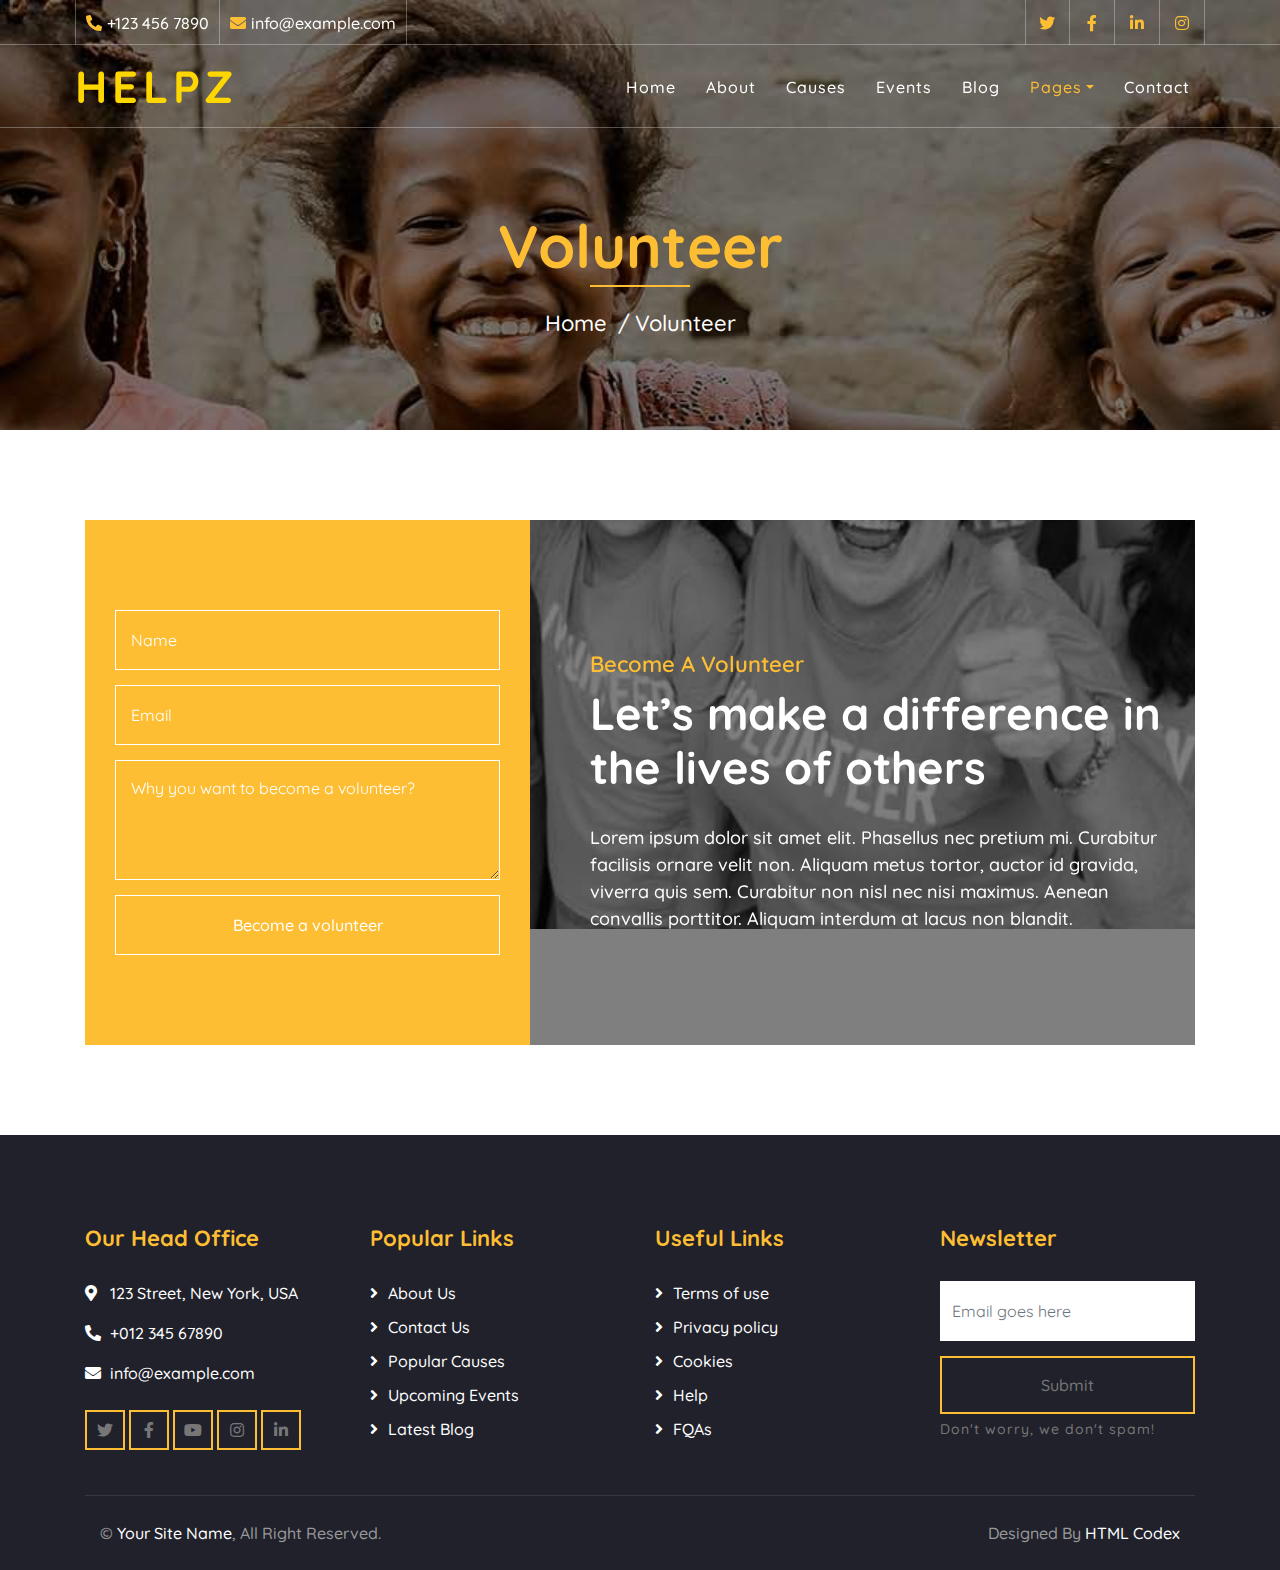
<file: volunteer.html>
<!DOCTYPE html>
<html lang="en">
    <head>
        <meta charset="utf-8">
        <title>HELPZ - Free Charity Website Template</title>
        <meta content="width=device-width, initial-scale=1.0" name="viewport">
        <meta content="Free Website Template" name="keywords">
        <meta content="Free Website Template" name="description">

        <!-- Favicon -->
        <link href="img/favicon.ico" rel="icon">

        <!-- Google Font -->
        <link href="https://fonts.googleapis.com/css2?family=Quicksand:wght@300;400;500;600;700&display=swap" rel="stylesheet">
        
        <!-- CSS Libraries -->
        <link href="https://stackpath.bootstrapcdn.com/bootstrap/4.4.1/css/bootstrap.min.css" rel="stylesheet">
        <link href="https://cdnjs.cloudflare.com/ajax/libs/font-awesome/5.10.0/css/all.min.css" rel="stylesheet">
        <link href="lib/flaticon/font/flaticon.css" rel="stylesheet">
        <link href="lib/animate/animate.min.css" rel="stylesheet">
        <link href="lib/owlcarousel/assets/owl.carousel.min.css" rel="stylesheet">

        <!-- Template Stylesheet -->
        <link href="css/style.css" rel="stylesheet">
    </head>

    <body>
        <!-- Top Bar Start -->
        <div class="top-bar d-none d-md-block">
            <div class="container-fluid">
                <div class="row">
                    <div class="col-md-8">
                        <div class="top-bar-left">
                            <div class="text">
                                <i class="fa fa-phone-alt"></i>
                                <p>+123 456 7890</p>
                            </div>
                            <div class="text">
                                <i class="fa fa-envelope"></i>
                                <p>info@example.com</p>
                            </div>
                        </div>
                    </div>
                    <div class="col-md-4">
                        <div class="top-bar-right">
                            <div class="social">
                                <a href=""><i class="fab fa-twitter"></i></a>
                                <a href=""><i class="fab fa-facebook-f"></i></a>
                                <a href=""><i class="fab fa-linkedin-in"></i></a>
                                <a href=""><i class="fab fa-instagram"></i></a>
                            </div>
                        </div>
                    </div>
                </div>
            </div>
        </div>
        <!-- Top Bar End -->

        <!-- Nav Bar Start -->
        <div class="navbar navbar-expand-lg bg-dark navbar-dark">
            <div class="container-fluid">
                <a href="index.html" class="navbar-brand">Helpz</a>
                <button type="button" class="navbar-toggler" data-toggle="collapse" data-target="#navbarCollapse">
                    <span class="navbar-toggler-icon"></span>
                </button>

                <div class="collapse navbar-collapse justify-content-between" id="navbarCollapse">
                    <div class="navbar-nav ml-auto">
                        <a href="index.html" class="nav-item nav-link">Home</a>
                        <a href="about.html" class="nav-item nav-link">About</a>
                        <a href="causes.html" class="nav-item nav-link">Causes</a>
                        <a href="event.html" class="nav-item nav-link">Events</a>
                        <a href="blog.html" class="nav-item nav-link">Blog</a>
                        <div class="nav-item dropdown">
                            <a href="#" class="nav-link dropdown-toggle active" data-toggle="dropdown">Pages</a>
                            <div class="dropdown-menu">
                                <a href="single.html" class="dropdown-item">Detail Page</a>
                                <a href="service.html" class="dropdown-item">What We Do</a>
                                <a href="team.html" class="dropdown-item">Meet The Team</a>
                                <a href="donate.html" class="dropdown-item">Donate Now</a>
                                <a href="volunteer.html" class="dropdown-item">Become A Volunteer</a>
                            </div>
                        </div>
                        <a href="contact.html" class="nav-item nav-link">Contact</a>
                    </div>
                </div>
            </div>
        </div>
        <!-- Nav Bar End -->
        
        
        <!-- Page Header Start -->
        <div class="page-header">
            <div class="container">
                <div class="row">
                    <div class="col-12">
                        <h2>Volunteer</h2>
                    </div>
                    <div class="col-12">
                        <a href="">Home</a>
                        <a href="">Volunteer</a>
                    </div>
                </div>
            </div>
        </div>
        <!-- Page Header End -->
        
        
        <!-- Volunteer Start -->
        <div class="container">
            <div class="volunteer" data-parallax="scroll" data-image-src="img/volunteer.jpg">
                <div class="row align-items-center">
                    <div class="col-lg-5">
                        <div class="volunteer-form">
                            <form>
                                <div class="control-group">
                                    <input type="text" class="form-control" placeholder="Name" required="required" />
                                </div>
                                <div class="control-group">
                                    <input type="email" class="form-control" placeholder="Email" required="required" />
                                </div>
                                <div class="control-group">
                                    <textarea class="form-control" placeholder="Why you want to become a volunteer?" required="required"></textarea>
                                </div>
                                <div>
                                    <button class="btn btn-custom" type="submit">Become a volunteer</button>
                                </div>
                            </form>
                        </div>
                    </div>
                    <div class="col-lg-7">
                        <div class="volunteer-content">
                            <div class="section-header">
                                <p>Become A Volunteer</p>
                                <h2>Let’s make a difference in the lives of others</h2>
                            </div>
                            <div class="volunteer-text">
                                <p>
                                    Lorem ipsum dolor sit amet elit. Phasellus nec pretium mi. Curabitur facilisis ornare velit non. Aliquam metus tortor, auctor id gravida, viverra quis sem. Curabitur non nisl nec nisi maximus. Aenean convallis porttitor. Aliquam interdum at lacus non blandit.
                                </p>
                            </div>
                        </div>
                    </div>
                </div>
            </div>
        </div>
        <!-- Volunteer End -->


        <!-- Footer Start -->
        <div class="footer">
            <div class="container">
                <div class="row">
                    <div class="col-lg-3 col-md-6">
                        <div class="footer-contact">
                            <h2>Our Head Office</h2>
                            <p><i class="fa fa-map-marker-alt"></i>123 Street, New York, USA</p>
                            <p><i class="fa fa-phone-alt"></i>+012 345 67890</p>
                            <p><i class="fa fa-envelope"></i>info@example.com</p>
                            <div class="footer-social">
                                <a class="btn btn-custom" href=""><i class="fab fa-twitter"></i></a>
                                <a class="btn btn-custom" href=""><i class="fab fa-facebook-f"></i></a>
                                <a class="btn btn-custom" href=""><i class="fab fa-youtube"></i></a>
                                <a class="btn btn-custom" href=""><i class="fab fa-instagram"></i></a>
                                <a class="btn btn-custom" href=""><i class="fab fa-linkedin-in"></i></a>
                            </div>
                        </div>
                    </div>
                    <div class="col-lg-3 col-md-6">
                        <div class="footer-link">
                            <h2>Popular Links</h2>
                            <a href="">About Us</a>
                            <a href="">Contact Us</a>
                            <a href="">Popular Causes</a>
                            <a href="">Upcoming Events</a>
                            <a href="">Latest Blog</a>
                        </div>
                    </div>
                    <div class="col-lg-3 col-md-6">
                        <div class="footer-link">
                            <h2>Useful Links</h2>
                            <a href="">Terms of use</a>
                            <a href="">Privacy policy</a>
                            <a href="">Cookies</a>
                            <a href="">Help</a>
                            <a href="">FQAs</a>
                        </div>
                    </div>
                    <div class="col-lg-3 col-md-6">
                        <div class="footer-newsletter">
                            <h2>Newsletter</h2>
                            <form>
                                <input class="form-control" placeholder="Email goes here">
                                <button class="btn btn-custom">Submit</button>
                                <label>Don't worry, we don't spam!</label>
                            </form>
                        </div>
                    </div>
                </div>
            </div>
            <div class="container copyright">
                <div class="row">
                    <div class="col-md-6">
                        <p>&copy; <a href="#">Your Site Name</a>, All Right Reserved.</p>
                    </div>
                    <div class="col-md-6">
                        <p>Designed By <a href="https://htmlcodex.com">HTML Codex</a></p>
                    </div>
                </div>
            </div>
        </div>
        <!-- Footer End -->

        <!-- Back to top button -->
        <a href="#" class="back-to-top"><i class="fa fa-chevron-up"></i></a>
        
        <!-- Pre Loader -->
        <div id="loader" class="show">
            <div class="loader"></div>
        </div>

        <!-- JavaScript Libraries -->
        <script src="https://code.jquery.com/jquery-3.4.1.min.js"></script>
        <script src="https://stackpath.bootstrapcdn.com/bootstrap/4.4.1/js/bootstrap.bundle.min.js"></script>
        <script src="lib/easing/easing.min.js"></script>
        <script src="lib/owlcarousel/owl.carousel.min.js"></script>
        <script src="lib/waypoints/waypoints.min.js"></script>
        <script src="lib/counterup/counterup.min.js"></script>
        <script src="lib/parallax/parallax.min.js"></script>
        
        <!-- Contact Javascript File -->
        <script src="mail/jqBootstrapValidation.min.js"></script>
        <script src="mail/contact.js"></script>

        <!-- Template Javascript -->
        <script src="js/main.js"></script>
    </body>
</html>
</file>
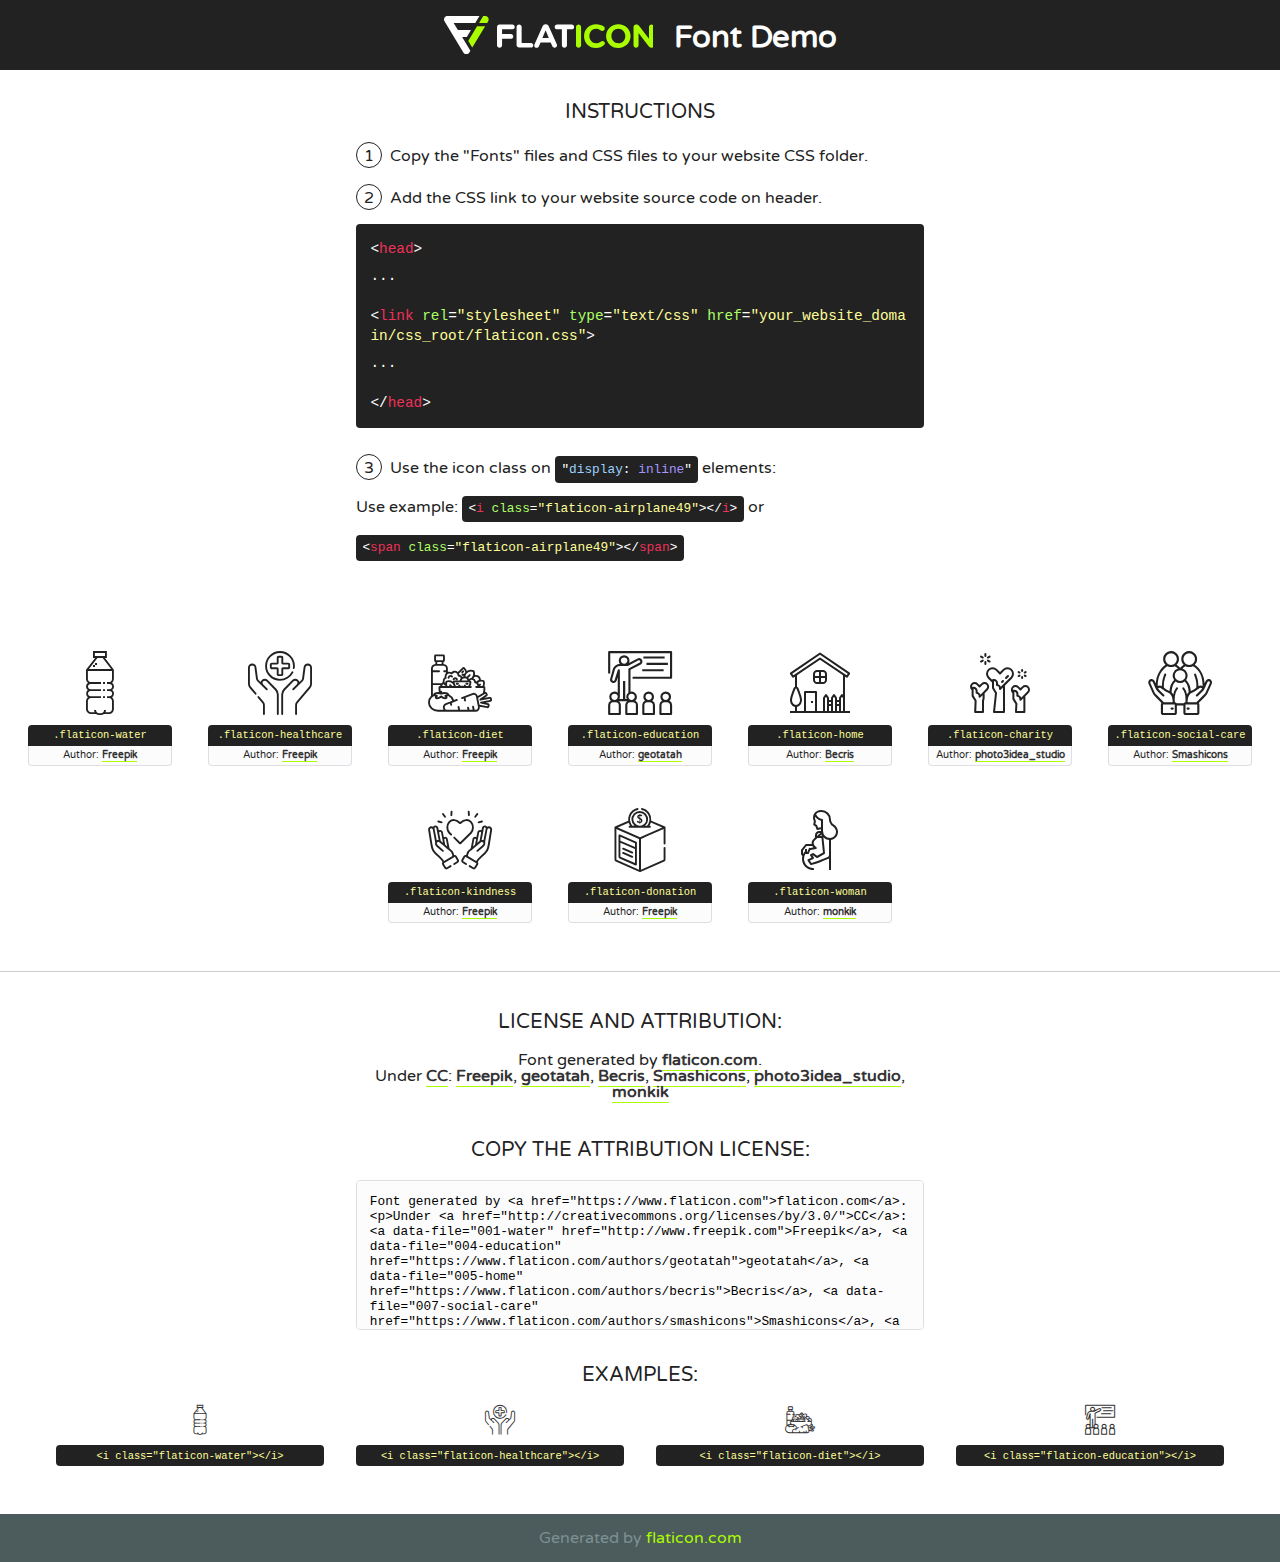
<file: lib/flaticon/font/flaticon.html>
<!DOCTYPE html>
<!--
  Flaticon icon font: Flaticon
  Creation date: 30/09/2020 10:47
-->
<html>
<!DOCTYPE html>
<html>

<head>
    <title>Flaticon WebFont</title>
    <link href="http://fonts.googleapis.com/css?family=Varela+Round" rel="stylesheet" type="text/css" />
    <link rel="stylesheet" type="text/css" href="flaticon.css">
    <meta charset="UTF-8">
    <style>
    html, body, div, span, applet, object, iframe,
    h1, h2, h3, h4, h5, h6, p, blockquote, pre,
    a, abbr, acronym, address, big, cite, code,
    del, dfn, em, img, ins, kbd, q, s, samp,
    small, strike, strong, sub, sup, tt, var,
    b, u, i, center,
    dl, dt, dd, ol, ul, li,
    fieldset, form, label, legend,
    table, caption, tbody, tfoot, thead, tr, th, td,
    article, aside, canvas, details, embed, 
    figure, figcaption, footer, header, hgroup, 
    menu, nav, output, ruby, section, summary,
    time, mark, audio, video {
        margin: 0;
        padding: 0;
        border: 0;
        font-size: 100%;
        font: inherit;
        vertical-align: baseline;
    }
    /* HTML5 display-role reset for older browsers */
    article, aside, details, figcaption, figure, 
    footer, header, hgroup, menu, nav, section {
        display: block;
    }
    body {
        line-height: 1;
    }
    ol, ul {
        list-style: none;
    }
    blockquote, q {
        quotes: none;
    }
    blockquote:before, blockquote:after,
    q:before, q:after {
        content: '';
        content: none;
    }
    table {
        border-collapse: collapse;
        border-spacing: 0;
    }
    body {
        font-family: 'Varela Round', Helvetica, Arial, sans-serif;
        font-size: 16px;
        color: #222;
    }
    a {
        color: #333;
        border-bottom: 1px solid #a9fd00;
        font-weight: bold;
        text-decoration: none;
    }
    * {
        -moz-box-sizing: border-box;
        -webkit-box-sizing: border-box;
        box-sizing: border-box;
        margin: 0;
        padding: 0;
    }
    [class^="flaticon-"]:before, [class*=" flaticon-"]:before, [class^="flaticon-"]:after, [class*=" flaticon-"]:after {
        font-family: Flaticon;
        font-size: 30px;
        font-style: normal;
        margin-left: 20px;
        color: #333;
    }
    .wrapper {
        max-width: 600px;
        margin: auto;
        padding: 0 1em;
    }
    .title {
        font-size: 1.25em;
        text-align: center;
        margin-bottom: 1em;
        text-transform: uppercase;
    }
    header {
        text-align: center;
        background-color: #222;
        color: #fff;
        padding: 1em;
    }
    header .logo {
        width: 210px;
        height: 38px;
        display: inline-block;
        vertical-align: middle;
        margin-right: 1em;
        border: none;
    }
    header strong {
        font-size: 1.95em;
        font-weight: bold;
        vertical-align: middle;
        margin-top: 5px;
        display: inline-block;
    }
    .demo {
        margin: 2em auto;
        line-height: 1.25em;
    }
    .demo ul li {
        margin-bottom: 1em;
    }
    .demo ul li .num {
        color: #222;
        border-radius: 20px;
        display: inline-block;
        width: 26px;
        padding: 3px;
        height: 26px;
        text-align: center;
        margin-right: 0.5em;
        border: 1px solid #222;
    }
    .demo ul li code {
        background-color: #222;
        border-radius: 4px;
        padding: 0.25em 0.5em;
        display: inline-block;
        color: #fff;
        font-family: Consolas,Monaco,Lucida Console,Liberation Mono,DejaVu Sans Mono,Bitstream Vera Sans Mono,Courier New, monospace;
        font-weight: lighter;
        margin-top: 1em;
        font-size: 0.8em;
        word-break: break-all;
    }
    .demo ul li code.big {
        padding: 1em;
        font-size: 0.9em;
    }
    .demo ul li code .red {
        color: #EF3159;
    }
    .demo ul li code .green {
        color: #ACFF65;
    }
    .demo ul li code .yellow {
        color: #FFFF99;
    }
    .demo ul li code .blue {
        color: #99D3FF;
    }
    .demo ul li code .purple {
        color: #A295FF;
    }
    .demo ul li code .dots {
        margin-top: 0.5em;
        display: block;
    }
    #glyphs {
        border-bottom: 1px solid #ccc;
        padding: 2em 0;
        text-align: center;
    }
    .glyph {
        display: inline-block;
        width: 9em;
        margin: 1em;
        text-align: center;
        vertical-align: top;
        background: #FFF;
    }
    .glyph .glyph-icon {
        padding: 10px;
        display: block;
        font-family:"Flaticon";
        font-size: 64px;
        line-height: 1;
    }
    .glyph .glyph-icon:before {
        font-size: 64px;
        color: #222;
        margin-left: 0;
    }
    .class-name {
        font-size: 0.65em;
        background-color: #222;
        color: #fff;
        border-radius: 4px 4px 0 0;
        padding: 0.5em;
        color: #FFFF99;
        font-family: Consolas,Monaco,Lucida Console,Liberation Mono,DejaVu Sans Mono,Bitstream Vera Sans Mono,Courier New, monospace;
    }
    .author-name {
        font-size: 0.6em;
        background-color: #fcfcfd;
        border: 1px solid #DEDEE4;
        border-top: 0;
        border-radius: 0 0 4px 4px;
        padding: 0.5em;
    }
    .class-name:last-child {
        font-size: 10px;
        color:#888;
    }
    .class-name:last-child a {
        font-size: 10px;
        color:#555;
    }
    .class-name:last-child a:hover {
        color:#a9fd00;
    }
    .glyph > input {
        display: block;
        width: 100px;
        margin: 5px auto;
        text-align: center;
        font-size: 12px;
        cursor: text;
    }
    .glyph > input.icon-input {
        font-family:"Flaticon";
        font-size: 16px;
        margin-bottom: 10px;
    }
    .attribution .title {
        margin-top: 2em;
    }
    .attribution textarea {
        background-color: #fcfcfd;
        padding: 1em;
        border: none;
        box-shadow: none;
        border: 1px solid #DEDEE4;
        border-radius: 4px;
        resize: none;
        width: 100%;
        height: 150px;
        font-size: 0.8em;
        font-family: Consolas,Monaco,Lucida Console,Liberation Mono,DejaVu Sans Mono,Bitstream Vera Sans Mono,Courier New, monospace;
        -webkit-appearance: none;
    }
    .iconsuse {
        margin: 2em auto;
        text-align: center;
        max-width: 1200px;
    }
    .iconsuse:after {
        content: '';
        display: table;
        clear: both;
    }
    .iconsuse .image {
        float: left;
        width: 25%;
        padding: 0 1em;
    }
    .iconsuse .image p {
        margin-bottom: 1em;
    }
    .iconsuse .image span {
        display: block;
        font-size: 0.65em;
        background-color: #222;
        color: #fff;
        border-radius: 4px;
        padding: 0.5em;
        color: #FFFF99;
        margin-top: 1em;
        font-family: Consolas,Monaco,Lucida Console,Liberation Mono,DejaVu Sans Mono,Bitstream Vera Sans Mono,Courier New, monospace;
    }
    #footer {
        text-align: center;
        background-color: #4C5B5C;
        color: #7c9192;
        padding: 1em;
    }
    #footer a {
        border: none;
        color: #a9fd00;
        font-weight: normal;
    }
    @media (max-width: 960px) {
        .iconsuse .image {
            width: 50%;
        }
    }
    @media (max-width: 560px) {
        .iconsuse .image {
            width: 100%;
        }
    }
    </style>
</head>

<body class="characters-off">

    <header>
        <a href="https://www.flaticon.com" target="_blank" class="logo">
            <svg version="1.1" xmlns="http://www.w3.org/2000/svg" xmlns:xlink="http://www.w3.org/1999/xlink" xmlns:a="http://ns.adobe.com/AdobeSVGViewerExtensions/3.0/" viewBox="0 0 560.875 102.036" enable-background="new 0 0 560.875 102.036" xml:space="preserve">
                <defs>
                </defs>
                <g>
                    <g class="letters">
                        <path fill="#ffffff" d="M141.596,29.675c0-3.777,2.985-6.767,6.764-6.767h34.438c3.426,0,6.15,2.728,6.15,6.15
                        c0,3.43-2.724,6.149-6.15,6.149h-27.674v13.091h23.719c3.429,0,6.151,2.724,6.151,6.15c0,3.43-2.723,6.149-6.151,6.149h-23.719
                        v17.574c0,3.773-2.986,6.761-6.764,6.761c-3.779,0-6.764-2.989-6.764-6.761V29.675z"></path>
                        <path fill="#ffffff" d="M193.844,29.149c0-3.781,2.985-6.767,6.764-6.767c3.776,0,6.763,2.985,6.763,6.767v42.957h25.039
                        c3.426,0,6.149,2.726,6.149,6.153c0,3.425-2.723,6.15-6.149,6.15h-31.802c-3.779,0-6.764-2.986-6.764-6.768V29.149z"></path>
                        <path fill="#ffffff" d="M241.891,75.71l21.438-48.407c1.492-3.341,4.215-5.357,7.906-5.357h0.792
                        c3.686,0,6.323,2.017,7.815,5.357l21.439,48.407c0.436,0.967,0.701,1.845,0.701,2.723c0,3.602-2.809,6.501-6.414,6.501
                        c-3.161,0-5.269-1.845-6.499-4.655l-4.132-9.661h-27.059l-4.301,10.102c-1.144,2.631-3.426,4.214-6.237,4.214
                        c-3.517,0-6.24-2.81-6.24-6.325C241.1,77.64,241.451,76.677,241.891,75.71z M279.932,58.666l-8.521-20.297l-8.526,20.297H279.932
                        z"></path>
                        <path fill="#ffffff" d="M314.864,35.387H301.86c-3.429,0-6.239-2.813-6.239-6.238c0-3.429,2.811-6.24,6.239-6.24h39.533
                        c3.426,0,6.237,2.811,6.237,6.24c0,3.425-2.811,6.238-6.237,6.238h-13.001v42.785c0,3.773-2.99,6.761-6.764,6.761
                        c-3.779,0-6.764-2.989-6.764-6.761V35.387z"></path>
                        <path fill="#A9FD00" d="M352.615,29.149c0-3.781,2.985-6.767,6.767-6.767c3.774,0,6.761,2.985,6.761,6.767v49.024
                        c0,3.773-2.987,6.761-6.761,6.761c-3.781,0-6.767-2.989-6.767-6.761V29.149z"></path>
                        <path fill="#A9FD00" d="M374.132,53.836v-0.179c0-17.481,13.178-31.801,32.065-31.801c9.22,0,15.459,2.458,20.557,6.238
                        c1.402,1.054,2.637,2.985,2.637,5.357c0,3.692-2.985,6.59-6.681,6.59c-1.845,0-3.071-0.702-4.044-1.319
                        c-3.776-2.813-7.729-4.393-12.562-4.393c-10.364,0-17.831,8.611-17.831,19.154v0.173c0,10.542,7.291,19.329,17.831,19.329
                        c5.715,0,9.492-1.756,13.359-4.834c1.049-0.874,2.458-1.491,4.039-1.491c3.429,0,6.325,2.813,6.325,6.236
                        c0,2.106-1.056,3.78-2.282,4.834c-5.539,4.834-12.036,7.733-21.878,7.733C387.572,85.464,374.132,71.493,374.132,53.836z"></path>
                        <path fill="#A9FD00" d="M433.009,53.836v-0.179c0-17.481,13.79-31.801,32.766-31.801c18.981,0,32.592,14.143,32.592,31.628v0.173
                        c0,17.483-13.785,31.807-32.769,31.807C446.625,85.464,433.009,71.32,433.009,53.836z M484.224,53.836v-0.179
                        c0-10.539-7.725-19.326-18.626-19.326c-10.893,0-18.449,8.611-18.449,19.154v0.173c0,10.542,7.73,19.329,18.626,19.329
                        C476.676,72.986,484.224,64.378,484.224,53.836z"></path>
                        <path fill="#A9FD00" d="M506.233,29.321c0-3.774,2.99-6.763,6.767-6.763h1.401c3.252,0,5.183,1.583,7.029,3.953l26.093,34.265
                        V29.059c0-3.692,2.99-6.677,6.681-6.677c3.683,0,6.671,2.985,6.671,6.677v48.934c0,3.78-2.987,6.765-6.764,6.765h-0.436
                        c-3.257,0-5.188-1.581-7.034-3.953l-27.056-35.492v32.944c0,3.687-2.985,6.676-6.678,6.676c-3.683,0-6.673-2.989-6.673-6.676
                        V29.321z"></path>
                    </g>
                    <g class="insignia">
                        <path fill="#ffffff" d="M48.372,56.137h12.517l11.156-18.537H37.186L25.688,18.539h57.825L94.668,0H9.271
                        C5.925,0,2.842,1.801,1.198,4.716c-1.644,2.907-1.593,6.482,0.134,9.343l50.38,83.501c1.678,2.781,4.689,4.476,7.938,4.476
                        c3.246,0,6.257-1.695,7.935-4.476l2.898-4.804L48.372,56.137z"></path>
                        <g class="i">
                            <path fill="#A9FD00" d="M93.575,18.539h0.031v0.004l21.652,0.004l2.705-4.488c1.727-2.861,1.778-6.436,0.133-9.343
                            C116.454,1.801,113.371,0,110.026,0h-5.294L93.575,18.539z"></path>
                            <polygon fill="#A9FD00" points="88.291,27.356 64.725,66.486 75.519,84.404 109.942,27.356"></polygon>
                        </g>
                    </g>
                </g>
            </svg>
        </a>
        <strong>Font Demo</strong>
    </header>


    <section class="demo wrapper">

        <p class="title">Instructions</p>

        <ul>
            <li>
                <span class="num">1</span>Copy the "Fonts" files and CSS files to your website CSS folder.
            </li>
            <li>
                <span class="num">2</span>Add the CSS link to your website source code on header.
                <code class="big">
                    &lt;<span class="red">head</span>&gt;
                    <br/><span class="dots">...</span>
                    <br/>&lt;<span class="red">link</span> <span class="green">rel</span>=<span class="yellow">"stylesheet"</span> <span class="green">type</span>=<span class="yellow">"text/css"</span> <span class="green">href</span>=<span class="yellow">"your_website_domain/css_root/flaticon.css"</span>&gt;
                    <br/><span class="dots">...</span>
                    <br/>&lt;/<span class="red">head</span>&gt;
                </code>
            </li>

            <li>
                <p>
                    <span class="num">3</span>Use the icon class on <code>"<span class="blue">display</span>:<span class="purple"> inline</span>"</code> elements:
                    <br />
                    Use example: <code>&lt;<span class="red">i</span> <span class="green">class</span>=<span class="yellow">&quot;flaticon-airplane49&quot;</span>&gt;&lt;/<span class="red">i</span>&gt;</code> or <code>&lt;<span class="red">span</span> <span class="green">class</span>=<span class="yellow">&quot;flaticon-airplane49&quot;</span>&gt;&lt;/<span class="red">span</span>&gt;</code>
            </li>
        </ul>

    </section>




   <section id="glyphs">          
    
      
        <div class="glyph"><div class="glyph-icon flaticon-water"></div>
            <div class="class-name">.flaticon-water</div>
            <div class="author-name">Author: <a data-file="001-water" href="http://www.freepik.com">Freepik</a> </div> 
        </div>        
        
        <div class="glyph"><div class="glyph-icon flaticon-healthcare"></div>
            <div class="class-name">.flaticon-healthcare</div>
            <div class="author-name">Author: <a data-file="002-healthcare" href="http://www.freepik.com">Freepik</a> </div> 
        </div>        
        
        <div class="glyph"><div class="glyph-icon flaticon-diet"></div>
            <div class="class-name">.flaticon-diet</div>
            <div class="author-name">Author: <a data-file="003-diet" href="http://www.freepik.com">Freepik</a> </div> 
        </div>        
        
        <div class="glyph"><div class="glyph-icon flaticon-education"></div>
            <div class="class-name">.flaticon-education</div>
            <div class="author-name">Author: <a data-file="004-education" href="https://www.flaticon.com/authors/geotatah">geotatah</a> </div> 
        </div>        
        
        <div class="glyph"><div class="glyph-icon flaticon-home"></div>
            <div class="class-name">.flaticon-home</div>
            <div class="author-name">Author: <a data-file="005-home" href="https://www.flaticon.com/authors/becris">Becris</a> </div> 
        </div>        
        
        <div class="glyph"><div class="glyph-icon flaticon-charity"></div>
            <div class="class-name">.flaticon-charity</div>
            <div class="author-name">Author: <a data-file="006-charity" href="https://www.flaticon.com/authors/photo3idea-studio">photo3idea_studio</a> </div> 
        </div>        
        
        <div class="glyph"><div class="glyph-icon flaticon-social-care"></div>
            <div class="class-name">.flaticon-social-care</div>
            <div class="author-name">Author: <a data-file="007-social-care" href="https://www.flaticon.com/authors/smashicons">Smashicons</a> </div> 
        </div>        
        
        <div class="glyph"><div class="glyph-icon flaticon-kindness"></div>
            <div class="class-name">.flaticon-kindness</div>
            <div class="author-name">Author: <a data-file="008-kindness" href="http://www.freepik.com">Freepik</a> </div> 
        </div>        
        
        <div class="glyph"><div class="glyph-icon flaticon-donation"></div>
            <div class="class-name">.flaticon-donation</div>
            <div class="author-name">Author: <a data-file="009-donation" href="http://www.freepik.com">Freepik</a> </div> 
        </div>        
        
        <div class="glyph"><div class="glyph-icon flaticon-woman"></div>
            <div class="class-name">.flaticon-woman</div>
            <div class="author-name">Author: <a data-file="010-woman" href="https://www.flaticon.com/authors/monkik">monkik</a> </div> 
        </div>        
        

    </section>



    <section class="attribution wrapper"   style="text-align:center;">

      <div class="title">License and attribution:</div><div class="attrDiv">Font generated by <a href="https://www.flaticon.com">flaticon.com</a>. <div><p>Under <a href="http://creativecommons.org/licenses/by/3.0/">CC</a>: <a data-file="001-water" href="http://www.freepik.com">Freepik</a>, <a data-file="004-education" href="https://www.flaticon.com/authors/geotatah">geotatah</a>, <a data-file="005-home" href="https://www.flaticon.com/authors/becris">Becris</a>, <a data-file="007-social-care" href="https://www.flaticon.com/authors/smashicons">Smashicons</a>, <a data-file="006-charity" href="https://www.flaticon.com/authors/photo3idea-studio">photo3idea_studio</a>, <a data-file="010-woman" href="https://www.flaticon.com/authors/monkik">monkik</a></p>  </div>
      </div>
      <div class="title">Copy the Attribution License:</div>

    <textarea onclick="this.focus();this.select();">Font generated by &lt;a href=&quot;https://www.flaticon.com&quot;&gt;flaticon.com&lt;/a&gt;. <p>Under <a href="http://creativecommons.org/licenses/by/3.0/">CC</a>: <a data-file="001-water" href="http://www.freepik.com">Freepik</a>, <a data-file="004-education" href="https://www.flaticon.com/authors/geotatah">geotatah</a>, <a data-file="005-home" href="https://www.flaticon.com/authors/becris">Becris</a>, <a data-file="007-social-care" href="https://www.flaticon.com/authors/smashicons">Smashicons</a>, <a data-file="006-charity" href="https://www.flaticon.com/authors/photo3idea-studio">photo3idea_studio</a>, <a data-file="010-woman" href="https://www.flaticon.com/authors/monkik">monkik</a></p>  
     </textarea>

    </section>

    <section class="iconsuse">

          <div class="title">Examples:</div>            
             
            <div class="image">
                <p>
                    <i class="glyph-icon flaticon-water"></i> 
                    <span>&lt;i class=&quot;flaticon-water&quot;&gt;&lt;/i&gt;</span>
                </p>
            </div>
            
            <div class="image">
                <p>
                    <i class="glyph-icon flaticon-healthcare"></i> 
                    <span>&lt;i class=&quot;flaticon-healthcare&quot;&gt;&lt;/i&gt;</span>
                </p>
            </div>
            
            <div class="image">
                <p>
                    <i class="glyph-icon flaticon-diet"></i> 
                    <span>&lt;i class=&quot;flaticon-diet&quot;&gt;&lt;/i&gt;</span>
                </p>
            </div>
            
            <div class="image">
                <p>
                    <i class="glyph-icon flaticon-education"></i> 
                    <span>&lt;i class=&quot;flaticon-education&quot;&gt;&lt;/i&gt;</span>
                </p>
            </div>
                       
        </div>
                            
    </section>

<div id="footer">
    <div>Generated by <a href="https://www.flaticon.com">flaticon.com</a>
    </div>
</div>



</body>
</html>
</file>
<file: lib/flaticon/font/flaticon.css>
/*
  	Flaticon icon font: Flaticon
  	Creation date: 30/09/2020 10:47
  	*/

@font-face {
  font-family: "Flaticon";
  src: url("./Flaticon.eot");
  src: url("./Flaticon.eot?#iefix") format("embedded-opentype"),
       url("./Flaticon.woff2") format("woff2"),
       url("./Flaticon.woff") format("woff"),
       url("./Flaticon.ttf") format("truetype"),
       url("./Flaticon.svg#Flaticon") format("svg");
  font-weight: normal;
  font-style: normal;
}

@media screen and (-webkit-min-device-pixel-ratio:0) {
  @font-face {
    font-family: "Flaticon";
    src: url("./Flaticon.svg#Flaticon") format("svg");
  }
}

[class^="flaticon-"]:before, [class*=" flaticon-"]:before,
[class^="flaticon-"]:after, [class*=" flaticon-"]:after {   
  font-family: Flaticon;
        font-size: 20px;
font-style: normal;
margin-left: 20px;
}

.flaticon-water:before { content: "\f100"; }
.flaticon-healthcare:before { content: "\f101"; }
.flaticon-diet:before { content: "\f102"; }
.flaticon-education:before { content: "\f103"; }
.flaticon-home:before { content: "\f104"; }
.flaticon-charity:before { content: "\f105"; }
.flaticon-social-care:before { content: "\f106"; }
.flaticon-kindness:before { content: "\f107"; }
.flaticon-donation:before { content: "\f108"; }
.flaticon-woman:before { content: "\f109"; }
</file>
<file: css/style.css>
/*******************************/
/********* General CSS *********/
/*******************************/
body {
    color: #777777;
    font-weight: 500;
    background: #ffffff;
    font-family: 'Quicksand', sans-serif;
}

#page-logo{
    border-radius: 50%;
    margin-left: 0;
    width:150px;
    height:150;
}





.foundation{
 color: rgb(235, 74, 74);
 font-family: 'PT Serif', serif;
}

.foundation:hover{
    color:#f3f6ff
}

#more-activities {
    text-align: center;
    font-size: larger;
    font-weight: bolder;
    border: 2px solid gold;
}

#quotation{
    color: #f8f9fa;
    font-display: inherit;
    text-align: center;
}

.newOne h1{
    height: auto;
    width: 100%;
    text-align: center;
    color: #FDBE33;

}

.newOne a{
    border: 1px solid rgb(201, 168, 21);
    padding-left: 30px;
    padding-right: 30px;
    border-radius: 10px;
}

h1,
h2, 
h3, 
h4,
h5, 
h6 {
    color: #4a4c70;
}

a {
    color: #4a4c70;
    transition: .3s;
}

.fade-in-out {
    opacity: 0;
    transition: opacity 0.3s ease; /* Add a smooth fade-in/out transition */
}

.container:hover .fade-in-out {
    opacity: 1;
}

@keyframes fadeInOut {
    0% { opacity: 0; }
    50% { opacity: 1; }
    100% { opacity: 0; }
}

.fade-in-out {
    animation: fadeInOut 4s ease infinite; /* Adjust the animation duration and timing as needed */
}



.container {
    position: relative;
}

.hidden-text {
    visibility: hidden;
    transition: visibility 0.3s ease; /* Optional: Add a smooth transition effect */
}

.container:hover .hidden-text {
    visibility: visible;
}

a:hover,
a:active,
a:focus {
    color: #FDBE33;
    outline: none;
    text-decoration: none;
}

.btn.btn-custom {
    padding: 12px 20px;
    text-align: center; 
   font-size: 16px;
    font-weight: 500;
    color: #777777;
    border-radius: 0;
    border: 2px solid #FDBE33;
    box-shadow: inset 0 0 0 0 #FDBE33;
    transition: ease-out 0.3s;
    -webkit-transition: ease-out 0.3s;
    -moz-transition: ease-out 0.3s;
}

.btn.btn-custom:hover {
    color: #20212B;
    box-shadow: inset 0 0 0 30px #FDBE33;
}

.btn:focus,
.form-control:focus {
    box-shadow: none;
}

.container-fluid {
    max-width: 1366px;
}

[class^="flaticon-"]:before, [class*=" flaticon-"]:before,
[class^="flaticon-"]:after, [class*=" flaticon-"]:after {   
    font-size: inherit;
    margin-left: 0;
}


/**********************************/
/****** Loader & Back to Top ******/
/**********************************/
#loader {
    position: fixed;
    top: 0;
    right: 0;
    bottom: 0;
    left: 0;
    display: flex;
    align-items: center;
    justify-content: center;
    background: #ffffff;
    opacity: 0;
    visibility: hidden;
    -webkit-transition: opacity .3s ease-out, visibility 0s linear .3s;
    -o-transition: opacity .3s ease-out, visibility 0s linear .3s;
    transition: opacity .3s ease-out, visibility 0s linear .3s;
    z-index: 999;
}

#loader.show {
    -webkit-transition: opacity .6s ease-out, visibility 0s linear 0s;
    -o-transition: opacity .6s ease-out, visibility 0s linear 0s;
    transition: opacity .6s ease-out, visibility 0s linear 0s;
    visibility: visible;
    opacity: 1;
}

#loader .loader {
    position: relative;
    width: 45px;
    height: 45px;
    border: 5px solid #dddddd;
    border-top: 5px solid #FDBE33;
    border-radius: 50%;
    -webkit-animation: spin 2s linear infinite;
    animation: spin 2s linear infinite;
}

@-webkit-keyframes spin {
    0% { -webkit-transform: rotate(0deg); }
    100% { -webkit-transform: rotate(360deg); }
}

@keyframes spin {
    0% { transform: rotate(0deg); }
    100% { transform: rotate(360deg); }
}

.back-to-top {
    position: fixed;
    display: none;
    background: #FDBE33;
    width: 44px;
    height: 44px;
    text-align: center;
    line-height: 1;
    font-size: 22px;
    right: 15px;
    bottom: 15px;
    transition: background 0.5s;
    z-index: 9;
}

.back-to-top i {
    color: #4a4c70;
    padding-top: 10px;
}

.back-to-top:hover {
    background: #4a4c70;
}

.back-to-top:hover i {
    color: #FDBE33;
}


/**********************************/
/********** Top Bar CSS ***********/
/**********************************/
.top-bar {
    position: absolute;
    height: 45px;
    width: 100%;
    top: 0;
    left: 0;
    z-index: 3;
    border-bottom: 1px solid rgba(255, 255, 255, .3);
}

.top-bar .top-bar-left {
    display: flex;
    align-items: center;
    justify-content: flex-start;
}

.top-bar .top-bar-right {
    display: flex;
    align-items: center;
    justify-content: flex-end;
}

.top-bar .text {
    display: flex;
    align-items: center;
    justify-content: center;
    flex-direction: row;
    height: 45px;
    padding: 0 10px;
    text-align: center;
    border-left: 1px solid rgba(255, 255, 255, .3);
}

.top-bar .text:last-child {
    border-right: 1px solid rgba(255, 255, 255, .3);
}

.top-bar .text i {
    font-size: 16px;
    color: #FDBE33;
    margin-right: 5px;
}

.top-bar .text p {
    color: #ffffff;
    font-size: 16px;
    font-weight: 500;
    margin: 0;
}

.top-bar .social {
    display: flex;
    height: 45px;
    font-size: 0;
    justify-content: flex-end;
}

.top-bar .social a {
    display: flex;
    align-items: center;
    justify-content: center;
    width: 45px;
    height: 100%;
    font-size: 16px;
    color: #FDBE33;
    border-right: 1px solid rgba(255, 255, 255, .3);
}

.top-bar .social a:first-child {
    border-left: 1px solid rgba(255, 255, 255, .3);
}

.top-bar .social a:hover {
    color: #ffffff;
    background: #FDBE33;
}

@media (min-width: 992px) {
    .top-bar {
        padding: 0 60px;
    }
}


/**********************************/
/*********** Nav Bar CSS **********/
/**********************************/
.navbar {
    position: relative;
    transition: .5s;
    z-index: 999;
}

.navbar.nav-sticky {
    position: fixed;
    top: 0;
    width: 100%;
    box-shadow: 0 2px 5px rgba(0, 0, 0, .3);
    transition: .5s;
}

.navbar .navbar-brand {
    margin: 0;
    color:gold;
    font-size: 45px;
    line-height: 0px;
    font-weight: 700;
    letter-spacing: 5px;
    text-transform: uppercase;
}

.navbar .navbar-brand img {
    max-width: 100%;
    max-height: 40px;
}

.navbar-dark .navbar-nav .nav-link,
.navbar-dark .navbar-nav .nav-link:focus,
.navbar-dark .navbar-nav .nav-link:hover,
.navbar-dark .navbar-nav .nav-link.active {
    padding: 10px 15px 8px 15px;
    color: #ffffff;
}

.navbar-dark .navbar-nav .nav-link:hover,
.navbar-dark .navbar-nav .nav-link.active {
    color: #FDBE33;
    transition: none;
}

.navbar .dropdown-menu {
    margin-top: 0;
    border: 0;
    border-radius: 0;
    background: #f8f9fa;
}

@media (min-width: 992px) {
    .navbar {
        position: absolute;
        width: 100%;
        top: 45px;
        padding: 20px 60px;
        background: transparent !important;
        border-bottom: 1px solid rgba(255, 255, 255, .3);
        z-index: 9;
    }
    
    .navbar.nav-sticky {
        padding: 10px 60px;
        background: #20212B !important;
        border-bottom: none;
    }
    
    .page .navbar {
        background: #20212B !important;
    }
    
    .navbar a.nav-link {
        padding: 8px 15px;
        font-size: 16px;
        letter-spacing: 1px;
    }
}

@media (max-width: 991.98px) {   
    .navbar {
        padding: 15px;
        background: #20212B !important;
    }
    
    .navbar a.nav-link {
        padding: 5px;
    }
    
    .navbar .dropdown-menu {
        box-shadow: none;
    }
}


/*******************************/
/********** Hero CSS ***********/
/*******************************/
.carousel {
    position: relative;
    width: 100%;
    min-height: 300px;
    background: #ffffff;
    margin-bottom: 45px;
}

.carousel .container-fluid {
    padding: 0;
}

.carousel .carousel-item {
    position: relative;
    width: 100%;
    min-height: 300px;
    display: flex;
    align-items: center;
    justify-content: center;
    flex-direction: column;
}

.carousel .carousel-img {
    position: relative;
    width: 100%;
    height: 100%;
    min-height: 300px;
    text-align: right;
    overflow: hidden;
}

.carousel .carousel-img::after {
    position: absolute;
    content: "";
    top: 0;
    right: 0;
    bottom: 0;
    left: 0;
    background: rgba(0, 0, 0, .5);
    z-index: 1;
}

.carousel .carousel-img img {
    width: 100%;
    height: 100%;
    object-fit: cover;
}

.carousel .carousel-text {
    position: absolute;
    max-width: 700px;
    display: flex;
    align-items: center;
    justify-content: center;
    flex-direction: column;
    z-index: 2;
}

.carousel .carousel-text h1 {
    text-align: center;
    color: #ffffff;
    font-size: 60px;
    font-weight: 700;
    margin-bottom: 20px;
}

.carousel .carousel-text p {
    color: #ffffff;
    text-align: center;
    font-size: 20px;
    margin-bottom: 25px;
}

.carousel .carousel-btn .btn.btn-custom {
    color: #ffffff;
}

.carousel .carousel-btn .btn.btn-custom:hover {
    color: #20212B;
}

.carousel .carousel-btn .btn:first-child {
    margin-right: 15px;
}

.carousel .owl-nav {
    position: absolute;
    width: 100%;
    height: 60px;
    top: calc(50% - 30px);
    left: 0;
    display: flex;
    justify-content: space-between;
    z-index: 9;
}

.carousel .owl-nav .owl-prev,
.carousel .owl-nav .owl-next {
    width: 60px;
    height: 60px;
    display: flex;
    align-items: center;
    justify-content: center;
    color: #FDBE33;
    background: rgba(256, 256, 256, .2);
    font-size: 22px;
    transition: .3s;
}

.carousel .owl-nav .owl-prev:hover,
.carousel .owl-nav .owl-next:hover {
    color: #ffffff;
    background: #FDBE33;
}

.carousel .owl-nav .owl-prev {
    margin-right: 2px;
}

.carousel .animated {
    -webkit-animation-duration: 1s;
    animation-duration: 1s;
}

#videoModal .modal-dialog {
    position: relative;
    max-width: 800px;
    margin: 60px auto 0 auto;
}

#videoModal .modal-body {
    position: relative;
    padding: 0px;
}

#videoModal .close {
    position: absolute;
    width: 30px;
    height: 30px;
    right: 0px;
    top: -30px;
    z-index: 999;
    font-size: 30px;
    font-weight: normal;
    color: #ffffff;
    background: #000000;
    opacity: 1;
}

@media (max-width: 991.98px) {
    .carousel .carousel-text h1 {
        font-size: 35px;
    }
    
    .carousel .carousel-text p {
        font-size: 16px;
    }
    
    .carousel .carousel-text .btn {
        padding: 12px 30px;
        font-size: 15px;
        letter-spacing: 0;
    }
}

@media (max-width: 767.98px) {
    .carousel .carousel-text h1 {
        font-size: 30px;
    }
    
    .carousel .carousel-text .btn {
        padding: 10px 25px;
        font-size: 15px;
        letter-spacing: 0;
    }
}

@media (max-width: 575.98px) {
    .carousel .carousel-text h1 {
        font-size: 25px;
    }
    
    .carousel .carousel-text .btn {
        padding: 8px 20px;
        font-size: 14px;
        letter-spacing: 0;
    }
}


/*******************************/
/******* Page Header CSS *******/
/*******************************/
.page-header {
    position: relative;
    margin-bottom: 45px;
    padding: 210px 0 90px 0;
    text-align: center;
    background: linear-gradient(rgba(0, 0, 0, .5), rgba(0, 0, 0, .5)), url(../img/page-header.jpg);
    background-attachment: fixed;
    background-position: center;
    background-repeat: no-repeat;
    background-size: cover;
}

.page-header h2 {
    position: relative;
    color: #FDBE33;
    font-size: 60px;
    font-weight: 700;
    margin-bottom: 20px;
    padding-bottom: 5px;
}

.page-header h2::after {
    position: absolute;
    content: "";
    width: 100px;
    height: 2px;
    left: calc(50% - 50px);
    bottom: 0;
    background: #FDBE33;
}

.page-header a {
    position: relative;
    padding: 0 12px;
    font-size: 22px;
    color: #ffffff;
}

.page-header a:hover {
    color: #FDBE33;
}

.page-header a::after {
    position: absolute;
    content: "/";
    width: 8px;
    height: 8px;
    top: -2px;
    right: -7px;
    text-align: center;
    color: #ffffff;
}

.page-header a:last-child::after {
    display: none;
}

@media (max-width: 991.98px) {
    .page-header {
        padding: 60px 0;
    }
    
    .page-header h2 {
        font-size: 45px;
    }
    
    .page-header a {
        font-size: 20px;
    }
}

@media (max-width: 767.98px) {
    .page-header {
        padding: 45px 0;
    }
    
    .page-header h2 {
        font-size: 35px;
    }
    
    .page-header a {
        font-size: 18px;
    }
}


/*******************************/
/******* Section Header ********/
/*******************************/
.section-header {
    position: relative;
    width: 100%;
    max-width: 700px;
    margin: 0 auto 45px auto;
}

.section-header p {
    margin-bottom: 5px;
    position: relative;
    font-size: 22px;
    font-weight: 600;
    text-transform: capitalize;
    color: #FDBE33;
}

.section-header h2 {
    margin: 0;
    font-size: 45px;
    font-weight: 700;
}

@media (max-width: 991.98px) {
    .section-header h2 {
        font-size: 45px;
    }
}

@media (max-width: 767.98px) {
    .section-header h2 {
        font-size: 40px;
    }
}

@media (max-width: 575.98px) {
    .section-header h2 {
        font-size: 35px;
    }
}


/*******************************/
/********** About CSS **********/
/*******************************/
.about {
    position: relative;
    width: 100%;
    padding: 45px 0;
}

.about .section-header {
    margin-bottom: 30px;
    margin-left: 0;
}

.about .about-img {
    width: 100%;
    height: 100vh;
}

.about .about-tab {
    width: 100%;
}

.about .about-tab .nav.nav-pills .nav-link {
    padding: 8px;
    font-weight: 600;
    background: none;
    border-radius: 0;
    border-bottom: 1px solid rgba(0, 0, 0, .15);
    transition: none;
}

.about .about-tab .nav.nav-pills .nav-link:hover,
.about .about-tab .nav.nav-pills .nav-link.active {
    color: #FDBE33;
    padding-bottom: 7px;
    border-bottom: 3px solid #FDBE33;
}

.about .about-tab .tab-content {
    padding: 15px 0 0 0;
    background: transparent;
}

.about .about-tab .tab-content .container {
    padding: 0;
}

@media (max-width: 991.98px) {
    .about .section-header {
        margin-top: 30px;
    }
}


/*******************************/
/********* Service CSS *********/
/*******************************/
.service {
    position: relative;
    width: 100%;
    padding: 45px 0 15px 0;
}

.service .service-item {
    position: relative;
    width: 100%;
    display: flex;
    justify-content: space-between;
    margin-bottom: 45px;
    transition: .3s;
}

.service .service-icon {
    position: relative;
    width: 60px;
}

.service .service-icon i {
    position: relative;
    display: block;
    color: #FDBE33;
    font-size: 60px;
    line-height: 60px;
    margin-top: 5px;
}

.service .service-text {
    position: relative;
    margin-left: 20px;
    padding-left: 20px;
}

.service .service-text::before {
    position: absolute;
    content: "";
    width: 1px;
    height: calc(100% - 10px);
    top: 5px;
    left: 0;
    background: rgba(0, 0, 0, .1);
}

.service .service-text::after {
    position: absolute;
    content: "";
    width: 3px;
    height: 40px;
    top: calc(50% - 20px);
    left: -1px;
    background: #FDBE33;
}

.service .service-text h3 {
    margin-bottom: 10px;
    font-size: 22px;
    font-weight: 700;
    letter-spacing: 1px;
}

.service .service-text p {
    margin: 0;
}


/*******************************/
/********* Donate CSS **********/
/*******************************/
.donate {
    position: relative;
    width: 100%;
    margin: 45px 0;
    background: rgba(0, 0, 0, .5);
}

.donate .donate-content {
    padding: 45px 0 15px 0;
}

.container .donate {
    margin: 90px 0;
}

.container .donate .donate-content {
    padding: 45px 30px 15px 30px;
}

.donate .donate-content .section-header {
    margin-bottom: 30px;
}

.donate .donate-content .section-header h2 {
    color: #ffffff;
}

.donate .donate-text p {
    color: #ffffff;
    font-size: 18px;
}

.donate .donate-form {
    padding: 90px 30px;
    background: #FDBE33;
}

.donate .donate-form .control-group {
    margin-bottom: 15px;
}

.donate .donate-form .form-control {
    height: 60px;
    color: #ffffff;
    padding: 0 15px;
    border-radius: 0;
    border: 1px solid #ffffff;
    background: transparent;
}

.donate .donate-form .form-control::placeholder {
    color: #ffffff;
    opacity: 1;
}

.donate .donate-form .form-control:-ms-input-placeholder,
.donate .donate-form .form-control::-ms-input-placeholder {
    color: #ffffff;
}

.donate .donate-form .btn-group {
    display: flex;
    justify-content: space-between;
    margin-bottom: 15px;
}

.donate .donate-form .btn.btn-custom {
    padding: 15px 0;
    width: 100%;
    height: 60px;
    color: #ffffff;
    border: 1px solid #ffffff;
    box-shadow: inset 0 0 0 0 #ffffff;
}

.donate .donate-form .btn.btn-custom:hover,
.donate .donate-form .btn.btn-custom.active {
    color: #FDBE33;
    border: 1px solid #ffffff;
    box-shadow: inset 0 0 0 30px #ffffff;
}



/*******************************/
/********** Causes CSS *********/
/*******************************/
.causes {
    position: relative;
    width: 100%;
    padding: 45px 0;
}

.causes .causes-carousel {
    width: calc(100% + 30px);
    margin-left: -15px;
    margin-right: -15px;
}

.causes .causes-item {
    margin: 0 15px;
    overflow: hidden;
    background: #f3f6ff;
}

.causes .causes-img {
    overflow: hidden;
}

.causes .causes-img img {
    width: 100%;
    transition: .3s;
}

.causes .causes-item:hover img {
    transform: scale(1.1);
}


.causes .causes-progress {
    width: 100%;
    margin-top: 32px;
    padding: 30px 30px 20px 30px;
}

.causes .progress {
    height: 10px;
    border-radius: 0;
    background: #dddddd;
    overflow: visible;
}

.causes .progress .progress-bar {
    position: relative;
    width: 0px;
    background: #FDBE33;
    overflow: visible;
    transition: 2s;
}

.causes .progress-bar span {
    position: absolute;
    top: -32px;
    right: 0;
    height: 23px;
    display: inline-block;
    padding: 2px 6px;
    background: #FDBE33;
    color: #20212B;
}

.causes .progress-bar span::after {
    position: absolute;
    content: "";
    width: 0;
    height: 0;
    top: 23px;
    left: calc(50% - 6px);
    border: 6px solid;
    border-color: #FDBE33 transparent transparent transparent;
}

.causes .progress-text {
    margin-top: 5px;
    display: flex;
    justify-content: space-between;
}

.causes .progress-text p {
    margin: 0;
}

.causes .causes-text {
    padding: 0 30px;
}

.causes .causes-text h3 {
    font-size: 22px;
    font-weight: 700;
}

.causes .causes-text p {
    margin: 0;
}

.causes .causes-btn {
    margin-top: 25px;
    display: flex;
    justify-content: space-between;
}

.causes .causes-btn .btn {
    padding: 10px 0;
    width: 50%;
}

.causes .causes-btn .btn:last-child {
    color: #20212B;
    background: #FDBE33;
}

.causes .causes-btn .btn:last-child:hover {
    color: #ffffff;
}



/*******************************/
/********** Facts CSS **********/
/*******************************/
.facts {
    position: relative;
    width: 100%;
    min-height: 400px;
    margin: 45px 0;
    display: flex;
    align-items: center;
    background: rgba(0, 0, 0, .5);
}

.facts .facts-item {
    display: flex;
    flex-direction: row;
    margin: 25px 0;
}

.facts .facts-item i {
    margin-top: 10px;
    font-size: 60px;
    line-height: 60px;
    color: #FDBE33;
}

.facts .facts-text {
    padding-left: 20px;
}

.facts .facts-text h3 {
    position: relative;
    display: inline-block;
    color: #ffffff;
    font-size: 45px;
    font-weight: 700;
}

.facts .facts-text h3::after {
    position: absolute;
    top: 0px;
    color: #ffffff;
    font-size: 25px;
    font-family: "Font Awesome 5 Free";
    font-weight: 900;
}

.facts .facts-text h3.facts-plus::after {
    content: "\f067";
    right: -25px;
}

.facts .facts-text h3.facts-dollar::after {
    content: "\f155";
    right: -18px;
}

.facts .facts-text p {
    color: #ffffff;
    font-size: 22px;
    font-weight: 600;
    margin: 0;
}


/*******************************/
/*********** Team CSS **********/
/*******************************/
.team {
    position: relative;
    width: 100%;
    padding: 45px 0 15px 0;
}

.team .team-item {
    position: relative;
    margin-bottom: 35px;
}

.team .team-img {
    position: relative;
    overflow: hidden;
}

.team .team-img img {
    width: 100%;
    transform: scale(1.1);
    margin-bottom: -15px;
    transition: .3s;
}

.team .team-item:hover img {
    margin: -15px 0 0 0;
}

.team .team-text {
    position: absolute;
    width: calc(100% - 40px);
    height: 96px;
    bottom: 0;
    left: 20px;
    padding: 22px 0;
    text-align: center;
    background: #ffffff;
    transition: .3s;
    overflow: hidden;
}

.team .team-text h2 {
    font-size: 18px;
    font-weight: 700;
    margin-bottom: 10px;
}

.team .team-text p {
    margin-bottom: 20px;
}

.team .team-social {
    position: relative;
    font-size: 0;
}

.team .team-social a {
    display: inline-block;
    width: 35px;
    height: 35px;
    margin: 0 3px;
    padding: 5px 0;
    text-align: center;
    font-size: 14px;
    color: #4a4c70;
    border: 2px solid #FDBE33;
    transition: .3s;
}

.team .team-social a:hover {
    color: #20212B;
    background: #FDBE33;
}

.team .team-item:hover .team-text {
    height: 160px;
}


/*******************************/
/******* Testimonial CSS *******/
/*******************************/
.testimonial {
    position: relative;
    width: 100%;
    padding: 45px 0;
}

.testimonial .testimonials-carousel {
    position: relative;
    width: calc(100% + 30px);
    margin: 0 -15px;
}

.testimonial .testimonial-item {
    position: relative;
    width: 100%;
    padding: 0 15px;
    display: flex;
    flex-direction: column;
    overflow: hidden;
}

.testimonial .testimonial-profile {
    display: flex;
    align-items: center;
    margin-bottom: 15px;
    border-bottom: 1px solid rgba(0, 0, 0, .1);
}

.testimonial .testimonial-profile img {
    width: 80px;
    margin-bottom: -1px;
}

.testimonial .testimonial-name {
    padding-left: 15px;
    width: calc(100% - 95px);
}

.testimonial .testimonial-name h3 {
    font-size: 20px;
    font-weight: 600;
    margin-bottom: 5px;
}

.testimonial .testimonial-name p {
    margin: 0;
    font-style: italic;
}

.testimonial .testimonial-text p {
    margin: 0;
}

.testimonial .owl-dots {
    margin-top: 15px;
    text-align: center;
}

.testimonial .owl-dot {
    display: inline-block;
    margin: 0 5px;
    width: 12px;
    height: 12px;
    border-radius: 0;
    background: #FDBE33;
}

.testimonial .owl-dot.active {
    background: #20212B;
}


/*******************************/
/******** Volunteer CSS ********/
/*******************************/
.volunteer {
    position: relative;
    width: 100%;
    margin: 45px 0;
    background: rgba(0, 0, 0, .5);
}

.volunteer .volunteer-content {
    padding: 30px 0 45px 0;
}

.container .volunteer {
    margin: 90px 0;
}

.container .volunteer .volunteer-content {
    padding: 45px 30px 15px 30px;
}

.volunteer .volunteer-content .section-header {
    margin-bottom: 30px;
}

.volunteer .volunteer-content .section-header h2 {
    color: #ffffff;
}

.volunteer .volunteer-text p {
    color: #ffffff;
    font-size: 18px;
}

.volunteer .volunteer-form {
    padding: 90px 30px;
    background: #FDBE33;
}

.volunteer .volunteer-form .control-group {
    margin-bottom: 15px;
}

.volunteer .volunteer-form .form-control {
    height: 60px;
    color: #ffffff;
    padding: 0 15px;
    border-radius: 0;
    border: 1px solid #ffffff;
    background: transparent;
}

.volunteer .volunteer-form textarea.form-control {
    height: 120px;
    padding: 15px;
}

.volunteer .volunteer-form .form-control::placeholder {
    color: #ffffff;
    opacity: 1;
}

.volunteer .volunteer-form .form-control:-ms-input-placeholder,
.volunteer .volunteer-form .form-control::-ms-input-placeholder {
    color: #ffffff;
}

.volunteer .volunteer-form .btn.btn-custom {
    padding: 15px 0;
    width: 100%;
    height: 60px;
    color: #ffffff;
    border: 1px solid #ffffff;
    box-shadow: inset 0 0 0 0 #ffffff;
}

.volunteer .volunteer-form .btn.btn-custom:hover {
    color: #FDBE33;
    border: 1px solid #ffffff;
    box-shadow: inset 0 0 0 30px #ffffff;
}


/*******************************/
/********** Event CSS **********/
/*******************************/
.event {
    position: relative;
    width: 100%;
    padding: 45px 0 15px 0;
}

.event .event-item {
    margin-bottom: 30px;
    background: #f3f6ff;
}

.event .event-item img {
    width: 100%;
}

.event .event-content {
    padding: 30px;
    display: flex;
}

.event .event-meta {
    margin-bottom: 15px;
    display: flex;
    flex-direction: column;
}

.event .event-meta p {
    position: relative;
    margin-bottom: 8px;
    padding-bottom: 8px;
    white-space: nowrap;
    border-bottom: 1px solid rgba(0, 0, 0, .15);
}

.event .event-meta p:last-child {
    border-bottom: none;
}

.event .event-meta i {
    color: #4a4c70;
    width: 25px;
}

.event .event-text {
    position: relative;
    margin-left: 20px;
    padding-left: 20px;
}

.event .event-text::before {
    position: absolute;
    content: "";
    width: 1px;
    height: calc(100% - 5px);
    top: 6px;
    left: 0;
    background: rgba(0, 0, 0, .15);
}

.event .event-text::after {
    position: absolute;
    content: "";
    width: 3px;
    height: 40px;
    top: calc(50% - 20px);
    left: -1px;
    background: #FDBE33;
}

.event .event-text h3 {
    font-size: 25px;
    font-weight: 700;
    margin-bottom: 10px;
}

.event .event-text p {
    margin: 0;
}

.event .btn.btn-custom {
    margin-top: 20px;
    padding: 8px 30px;
}

@media (max-width: 575.98px) {
    .event .event-content {
        flex-direction: column;
    }
    
    .event .event-meta {
        flex-direction: row;
    }
    
    .event .event-meta p {
        font-size: 14px;
        padding-right: 7px;
    }
    
    .event .event-meta p:last-child {
        border-bottom: 1px solid rgba(0, 0, 0, .15);
    }
    
    .event .event-meta i {
        width: 18px;
    }
    
    .event .event-text {
        margin: 0;
        padding: 0;
    }
    
    .event .event-text::before,
    .event .event-text::after {
        display: none;
    }
}



/*******************************/
/*********** Blog CSS **********/
/*******************************/
.blog {
    position: relative;
    width: 100%;
    padding: 45px 0 15px 0;
}

.blog .blog-item {
    margin-bottom: 30px;
    padding-bottom: 30px;
    background: #f3f6ff;
}

.blog .blog-img {
    width: 100%;
}

.blog .blog-img img {
    width: 100%;
}

.blog .blog-text {
    padding: 30px 30px 15px 30px;
}

.blog .blog-text h3 {
    font-size: 22px;
    font-weight: 700;
}

.blog .blog-text h3 a {
    color: #4a4c70;
}

.blog .blog-text h3 a:hover {
    color: #FDBE33;
}

.blog .blog-text p {
    margin: 0;
}

.blog .blog-meta {
    margin: 0 30px;
    padding-top: 15px;
    display: flex;
    border-top: 1px solid rgba(0, 0, 0, .15);
}

.blog .blog-meta p {
    margin: 0;
    color: #777777;
    padding: 0 30px;
    border-right: 1px solid rgba(0, 0, 0, .15);
}

.blog .blog-meta p:first-child {
    padding-left: 0;
}

.blog .blog-meta p:last-child {
    padding-right: 0;
    border: none;
}

.blog .blog-meta i {
    color: #4a4c70;
    margin-right: 8px
}

.blog .pagination {
    margin-bottom: 15px;
}

.blog .pagination .page-link {
    color: #4a4c70;
    border-radius: 0;
    border-color: #4a4c70;
}

.blog .pagination .page-link:hover,
.blog .pagination .page-item.active .page-link {
    color: #FDBE33;
    background: #4a4c70;
}

.blog .pagination .disabled .page-link {
    color: #999999;
}


/*******************************/
/********* Contact CSS *********/
/*******************************/
.contact {
    position: relative;
    width: 100%;
    padding: 45px 0;
}

.contact .contact-img {
    position: relative;
    width: 100%;
}

.contact .contact-img img {
    width: 100%;
    height: 440px;
    object-fit: cover;
}

.contact .contact-form {
    position: relative;
    width: 100%;
    max-width: 700px;
    margin: 0 auto;
    margin-top: -220px;
    padding: 30px;
    background: #f3f6ff;
}

@media (max-width: 991.98px) {
    .contact .contact-form {
        max-width: 600px;
    }
}

@media (max-width: 767.98px) {
    .contact .contact-form {
        max-width: 400px;
    }
}

@media (max-width: 575.98px) {
    .contact .contact-form {
        max-width: 300px;
    }
}

.contact .contact-form input {
    padding: 15px;
    background: none;
    border-radius: 0;
    border: 1px solid rgba(0, 0, 0, .1);
}

.contact .contact-form textarea {
    height: 150px;
    padding: 8px 15px;
    background: none;
    border-radius: 0;
    border: 1px solid rgba(0, 0, 0, .1);
}

.contact .contact-form .btn.btn-custom {
    width: 100%;
}

.contact .help-block ul {
    margin: 0;
    padding: 0;
    list-style-type: none;
}


/*******************************/
/******* Single Post CSS *******/
/*******************************/
.single {
    position: relative;
    padding: 45px 0;
}

.single .single-content {
    position: relative;
    margin-bottom: 30px;
    overflow: hidden;
}

.single .single-content img {
    margin-bottom: 20px;
    width: 100%;
}

.single .single-tags {
    margin: -5px -5px 41px -5px;
    font-size: 0;
}

.single .single-tags a {
    margin: 5px;
    display: inline-block;
    padding: 7px 15px;
    font-size: 14px;
    font-weight: 500;
    color: #4a4c70;
    border: 1px solid #4a4c70;
}

.single .single-tags a:hover {
    color: #ffffff;
    background: #FDBE33;
    border-color: #FDBE33;
}

.single .single-bio {
    margin-bottom: 45px;
    padding: 30px;
    background: #f3f6ff;
    display: flex;
}

.single .single-bio-img {
    width: 100%;
    max-width: 100px;
}

.single .single-bio-img img {
    width: 100%;
    border: 15px solid #ffffff;
}

.single .single-bio-text {
    padding-left: 30px;
}

.single .single-bio-text h3 {
    font-size: 20px;
    font-weight: 700;
}

.single .single-bio-text p {
    margin: 0;
}

.single .single-related {
    margin-bottom: 45px;
}

.single .single-related h2 {
    font-size: 30px;
    font-weight: 700;
    margin-bottom: 25px;
}

.single .related-slider {
    position: relative;
    margin: 0 -15px;
    width: calc(100% + 30px);
}

.single .related-slider .post-item {
    margin: 0 15px;
}

.single .post-item {
    display: flex;
    align-items: center;
    margin-bottom: 15px;
}

.single .post-item .post-img {
    width: 100%;
    max-width: 80px;
}

.single .post-item .post-img img {
    width: 100%;
}

.single .post-item .post-text {
    padding-left: 15px;
}

.single .post-item .post-text a {
    font-size: 16px;
    font-weight: 600;
}

.single .post-item .post-text a:hover {
    color: #FDBE33;
}

.single .post-item .post-meta {
    display: flex;
    margin-top: 8px;
}

.single .post-item .post-meta p {
    display: inline-block;
    margin: 0;
    padding: 0 3px;
    font-size: 14px;
    font-weight: 500;
    font-style: italic;
}

.single .post-item .post-meta p a {
    margin-left: 5px;
    color: #999999;
    font-size: 14px;
    font-weight: 500;
    font-style: normal;
}

.single .related-slider .owl-nav {
    position: absolute;
    width: 90px;
    top: -55px;
    right: 15px;
    display: flex;
}

.single .related-slider .owl-nav .owl-prev,
.single .related-slider .owl-nav .owl-next {
    margin-left: 15px;
    width: 30px;
    height: 30px;
    display: flex;
    align-items: center;
    justify-content: center;
    color: #4a4c70;
    background: #FDBE33;
    font-size: 16px;
    transition: .3s;
}

.single .related-slider .owl-nav .owl-prev:hover,
.single .related-slider .owl-nav .owl-next:hover {
    color: #FDBE33;
    background: #4a4c70;
}

.single .single-comment {
    position: relative;
    margin-bottom: 45px;
}

.single .single-comment h2 {
    font-size: 30px;
    font-weight: 700;
    margin-bottom: 25px;
}

.single .comment-list {
    list-style: none;
    padding: 0;
}

.single .comment-child {
    list-style: none;
}

.single .comment-body {
    display: flex;
    margin-bottom: 30px;
}

.single .comment-img {
    width: 60px;
}

.single .comment-img img {
    width: 100%;
    border-radius: 0;
}

.single .comment-text {
    padding-left: 15px;
    width: calc(100% - 60px);
}

.single .comment-text h3 {
    font-size: 20px;
    font-weight: 600;
    margin-bottom: 3px;
}

.single .comment-text span {
    display: block;
    font-size: 14px;
    font-weight: 500;
    margin-bottom: 5px;
}

.single .comment-text .btn {
    padding: 3px 10px;
    font-size: 14px;
    font-weight: 500;
    color: #4a4c70;
    background: #dddddd;
    border-radius: 0;
}

.single .comment-text .btn:hover {
    background: #FDBE33;
}

.single .comment-form {
    position: relative;
}

.single .comment-form h2 {
    font-size: 30px;
    font-weight: 700;
    margin-bottom: 25px;
}

.single .comment-form form {
    padding: 30px;
    background: #f3f6ff;
}

.single .comment-form form .form-group:last-child {
    margin: 0;
}

.single .comment-form input,
.single .comment-form textarea {
    border-radius: 0;
}

.single .comment-form input:focus,
.single .comment-form textarea:focus {
    border-color: #FDBE33;
}


/**********************************/
/*********** Sidebar CSS **********/
/**********************************/
.sidebar {
    position: relative;
    width: 100%;
}

@media(max-width: 991.98px) {
    .sidebar {
        margin-top: 45px;
    }
}

.sidebar .sidebar-widget {
    position: relative;
    margin-bottom: 45px;
}

.sidebar .sidebar-widget .widget-title {
    position: relative;
    margin-bottom: 30px;
    padding-bottom: 5px;
    font-size: 25px;
    font-weight: 700;
}

.sidebar .sidebar-widget .widget-title::after {
    position: absolute;
    content: "";
    width: 60px;
    height: 2px;
    bottom: 0;
    left: 0;
    background: #FDBE33;
}

.sidebar .sidebar-widget .search-widget {
    position: relative;
}

.sidebar .search-widget input {
    height: 50px;
    border: 1px solid #dddddd;
    border-radius: 0;
}

.sidebar .search-widget input:focus {
    box-shadow: none;
    border-color: #FDBE33;
}

.sidebar .search-widget .btn {
    position: absolute;
    top: 6px;
    right: 15px;
    height: 40px;
    padding: 0;
    font-size: 25px;
    color: #FDBE33;
    background: none;
    border-radius: 0;
    border: none;
    transition: .3s;
}

.sidebar .search-widget .btn:hover {
    color: #4a4c70;
}

.sidebar .sidebar-widget .recent-post {
    position: relative;
}

.sidebar .sidebar-widget .tab-post {
    position: relative;
}

.sidebar .tab-post .nav.nav-pills .nav-link {
    color: #4a4c70;
    background: #FDBE33;
    border-radius: 0;
}

.sidebar .tab-post .nav.nav-pills .nav-link:hover,
.sidebar .tab-post .nav.nav-pills .nav-link.active {
    color: #FDBE33;
    background: #4a4c70;
}

.sidebar .tab-post .tab-content {
    padding: 15px 0 0 0;
    background: transparent;
}

.sidebar .tab-post .tab-content .container {
    padding: 0;
}

.sidebar .sidebar-widget .category-widget {
    position: relative;
}

.sidebar .category-widget ul {
    margin: 0;
    padding: 0;
    list-style: none;
}

.sidebar .category-widget ul li {
    margin: 0 0 12px 22px; 
}

.sidebar .category-widget ul li:last-child {
    margin-bottom: 0; 
}

.sidebar .category-widget ul li a {
    display: inline-block;
    line-height: 23px;
}

.sidebar .category-widget ul li::before {
    position: absolute;
    content: '\f105';
    font-family: 'Font Awesome 5 Free';
    font-weight: 900;
    color: #FDBE33;
    left: 1px;
}

.sidebar .category-widget ul li span {
    display: inline-block;
    float: right;
}

.sidebar .sidebar-widget .tag-widget {
    position: relative;
    margin: -5px -5px;
}

.single .tag-widget a {
    margin: 5px;
    display: inline-block;
    padding: 7px 15px;
    font-size: 14px;
    font-weight: 500;
    color: #4a4c70;
    border: 1px solid #4a4c70;
    border-radius: 0;
}

.single .tag-widget a:hover {
    color: #ffffff;
    background: #FDBE33;
    border-color: #FDBE33;
}

.sidebar .image-widget {
    display: block;
    width: 100%;
    overflow: hidden;
}

.sidebar .image-widget img {
    max-width: 100%;
    transition: .3s;
}

.sidebar .image-widget img:hover {
    transform: scale(1.1);
}


/*******************************/
/********* Footer CSS **********/
/*******************************/
.footer {
    position: relative;
    margin-top: 45px;
    padding-top: 90px;
    background: #20212B;
}

.footer .footer-contact,
.footer .footer-link,
.footer .footer-newsletter {
    position: relative;
    margin-bottom: 45px;
    color: #ffffff;
}

.footer .footer-contact h2,
.footer .footer-link h2,
.footer .footer-newsletter h2 {
    margin-bottom: 30px;
    font-size: 22px;
    font-weight: 700;
    color: #FDBE33;
}

.footer .footer-link a {
    display: block;
    margin-bottom: 10px;
    color: #ffffff;
    transition: .3s;
}

.footer .footer-link a::before {
    position: relative;
    content: "\f105";
    font-family: "Font Awesome 5 Free";
    font-weight: 900;
    margin-right: 10px;
}

.footer .footer-link a:hover {
    color: #FDBE33;
    letter-spacing: 1px;
}

.footer .footer-contact p i {
    width: 25px;
}

.footer .footer-social {
    position: relative;
    margin-top: 20px;
}

.footer .footer-social a {
    width: 40px;
    height: 40px;
    padding: 6px 0;
}

.footer .footer-social a {
    margin-top: 5px;
}

.footer .footer-newsletter form {
    position: relative;
    width: 100%;
}

.footer .footer-newsletter input {
    margin-bottom: 15px;
    height: 60px;
    border: none;
    border-radius: 0;
}

.footer .footer-newsletter label {
    margin-top: 5px;
    color: #777777;
    font-size: 14px;
    letter-spacing: 1px;
}

.footer .footer-newsletter .btn.btn-custom {
    width: 100%;
    padding: 15px 0;
}

.footer .copyright {
    padding: 0 30px;
}

.footer .copyright .row {
    padding-top: 25px;
    padding-bottom: 25px;
    border-top: 1px solid rgba(256, 256, 256, .1);
}

.footer .copyright p {
    margin: 0;
    color: #999999;
}

.footer .copyright .col-md-6:last-child p {
    text-align: right;
}

.footer .copyright p a {
    color: #ffffff;
}

.footer .copyright p a:hover {
    color: #FDBE33;
}

@media (max-width: 767.98px) {
    .footer .copyright p,
    .footer .copyright .col-md-6:last-child p {
        margin: 5px 0;
        text-align: center;
    }
}
</file>
<file: css/mystyle.css>
body {
    font-family: Arial, sans-serif;
    background-color: #f4f4f4;
    margin: 0;
    padding: 0;
}

h1 {
    text-align: center;
    color: gold;
    height: 400px;
    border: 1px solid black;
    position: relative;
    margin-bottom: 45px;
    padding: 210px 0 90px 0;
    text-align: center;
    background: linear-gradient(rgba(0, 0, 0, .5), rgba(0, 0, 0, .5)), url(../img/page-header.jpg);
    background-attachment: fixed;
    background-position: center;
    background-repeat: no-repeat;
    background-size: cover;
     
}

#elH1 h1{
    color: gold;
    font-weight: bolder;
    
}



.gallery {
    display: flex;
    flex-wrap: wrap;
    justify-content: center;
}

.gallery-item {
    margin: 10px;
    padding: 10px;
    border: 1px solid #ccc;
    background-color: #fff;
    box-shadow: 0 2px 4px rgba(0, 0, 0, 0.1);
    transition: transform 0.3s ease-in-out;
}

.gallery-item img {
    max-width: 100%;
    height:300px;
    display: block;
}

.gallery-item:hover {
    transform: scale(1.05);
}


@media (max-width: 767.98px) {
    h1 {
        padding: 45px 0;
    }
    
    .page-header h2 {
        font-size: 35px;
    }
    
    .page-header a {
        font-size: 18px;
    }
}


.top-bar {
    position: absolute;
    height: 45px;
    width: 100%;
    top: 0;
    left: 0;
    z-index: 3;
    border-bottom: 1px solid rgba(255, 255, 255, .3);
}

.top-bar .top-bar-left {
    display: flex;
    align-items: center;
    justify-content: flex-start;
}

.top-bar .top-bar-right {
    display: flex;
    align-items: center;
    justify-content: flex-end;
}

.top-bar .text {
    display: flex;
    align-items: center;
    justify-content: center;
    flex-direction: row;
    height: 45px;
    padding: 0 10px;
    text-align: center;
    border-left: 1px solid rgba(255, 255, 255, .3);
}

.top-bar .text:last-child {
    border-right: 1px solid rgba(255, 255, 255, .3);
}

.top-bar .text i {
    font-size: 16px;
    color: #FDBE33;
    margin-right: 5px;
}

.top-bar .text p {
    color: #ffffff;
    font-size: 16px;
    font-weight: 500;
    margin: 0;
}

.top-bar .social {
    display: flex;
    height: 45px;
    font-size: 0;
    justify-content: flex-end;
}

.top-bar .social a {
    display: flex;
    align-items: center;
    justify-content: center;
    width: 45px;
    height: 100%;
    font-size: 16px;
    color: #FDBE33;
    border-right: 1px solid rgba(255, 255, 255, .3);
}

.top-bar .social a:first-child {
    border-left: 1px solid rgba(255, 255, 255, .3);
}

.top-bar .social a:hover {
    color: #ffffff;
    background: #FDBE33;
}

@media (min-width: 992px) {
    .top-bar {
        padding: 0 60px;
    }
}

.navbar {
    position: relative;
    transition: .5s;
    z-index: 999;
}

.navbar.nav-sticky {
    position: fixed;
    top: 0;
    width: 100%;
    box-shadow: 0 2px 5px rgba(0, 0, 0, .3);
    transition: .5s;
}

.navbar .navbar-brand {
    margin: 0;
    color:gold;
    font-size: 45px;
    line-height: 0px;
    font-weight: 700;
    letter-spacing: 5px;
    text-transform: uppercase;
}

.navbar .navbar-brand img {
    max-width: 100%;
    max-height: 40px;
}

.navbar-dark .navbar-nav .nav-link,
.navbar-dark .navbar-nav .nav-link:focus,
.navbar-dark .navbar-nav .nav-link:hover,
.navbar-dark .navbar-nav .nav-link.active {
    padding: 10px 15px 8px 15px;
    color: #ffffff;
}

.navbar-dark .navbar-nav .nav-link:hover,
.navbar-dark .navbar-nav .nav-link.active {
    color: #FDBE33;
    transition: none;
}

.navbar .dropdown-menu {
    margin-top: 0;
    border: 0;
    border-radius: 0;
    background: #f8f9fa;
}

@media (min-width: 992px) {
    .navbar {
        position: absolute;
        width: 100%;
        top: 45px;
        padding: 20px 60px;
        background: transparent !important;
        border-bottom: 1px solid rgba(255, 255, 255, .3);
        z-index: 9;
    }
    
    .navbar.nav-sticky {
        padding: 10px 60px;
        background: #20212B !important;
        border-bottom: none;
    }
    
    .page .navbar {
        background: #20212B !important;
    }
    
    .navbar a.nav-link {
        padding: 8px 15px;
        font-size: 16px;
        letter-spacing: 1px;
    }
}

@media (max-width: 991.98px) {   
    .navbar {
        padding: 15px;
        background: #20212B !important;
    }
    
    .navbar a.nav-link {
        padding: 5px;
    }
    
    .navbar .dropdown-menu {
        box-shadow: none;
    }
}
</file>
